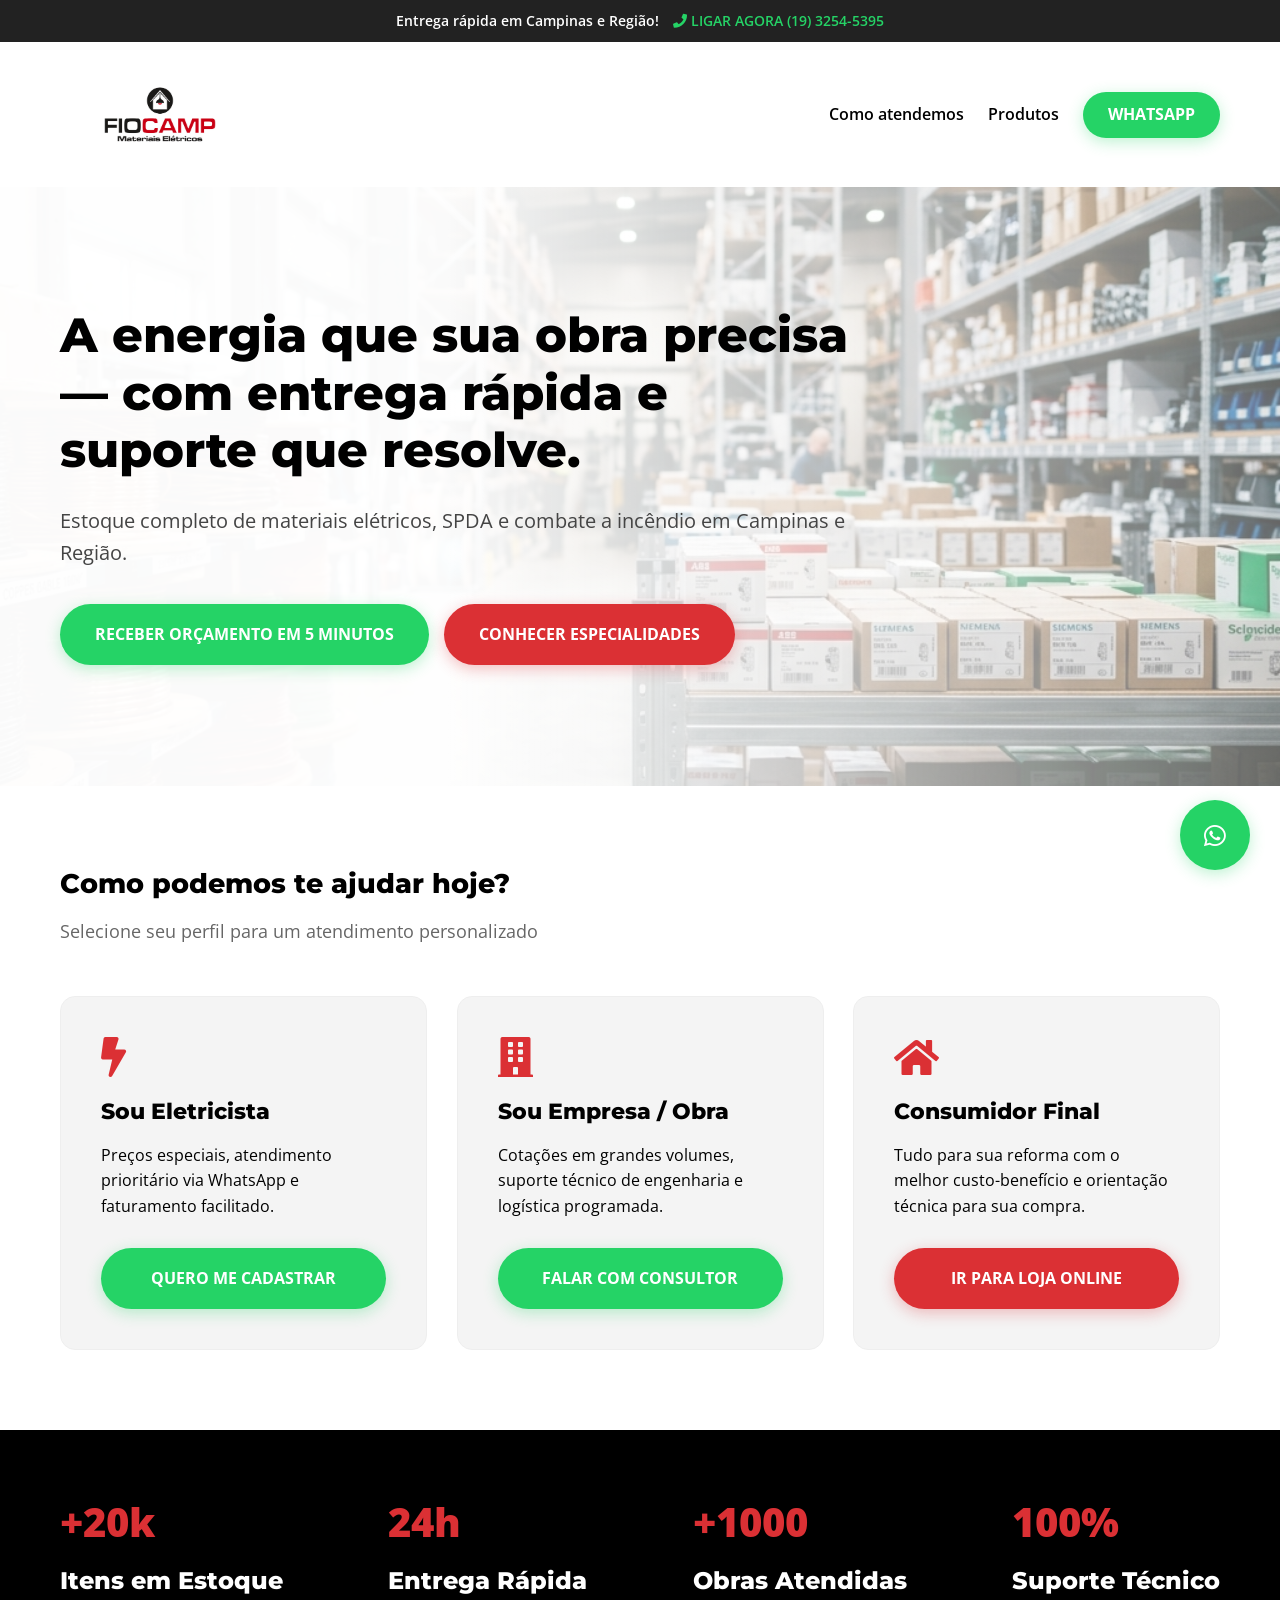
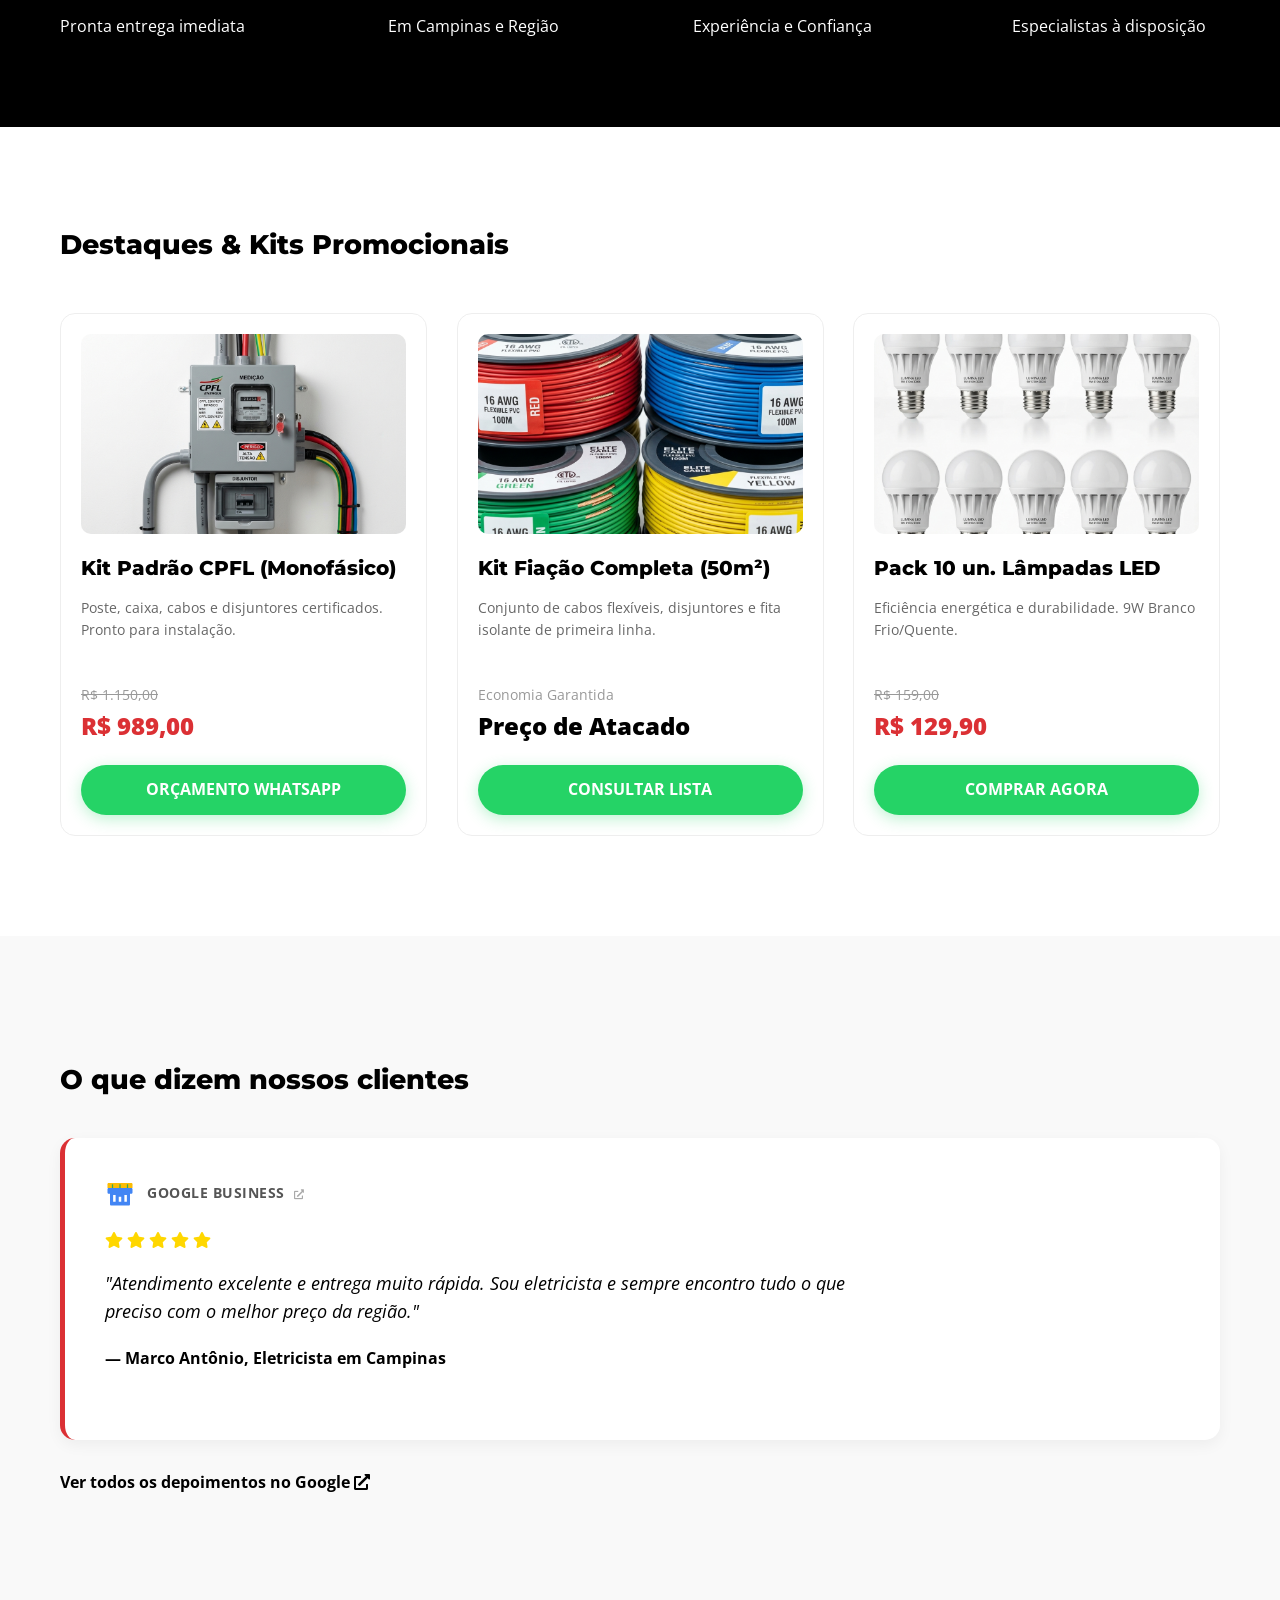
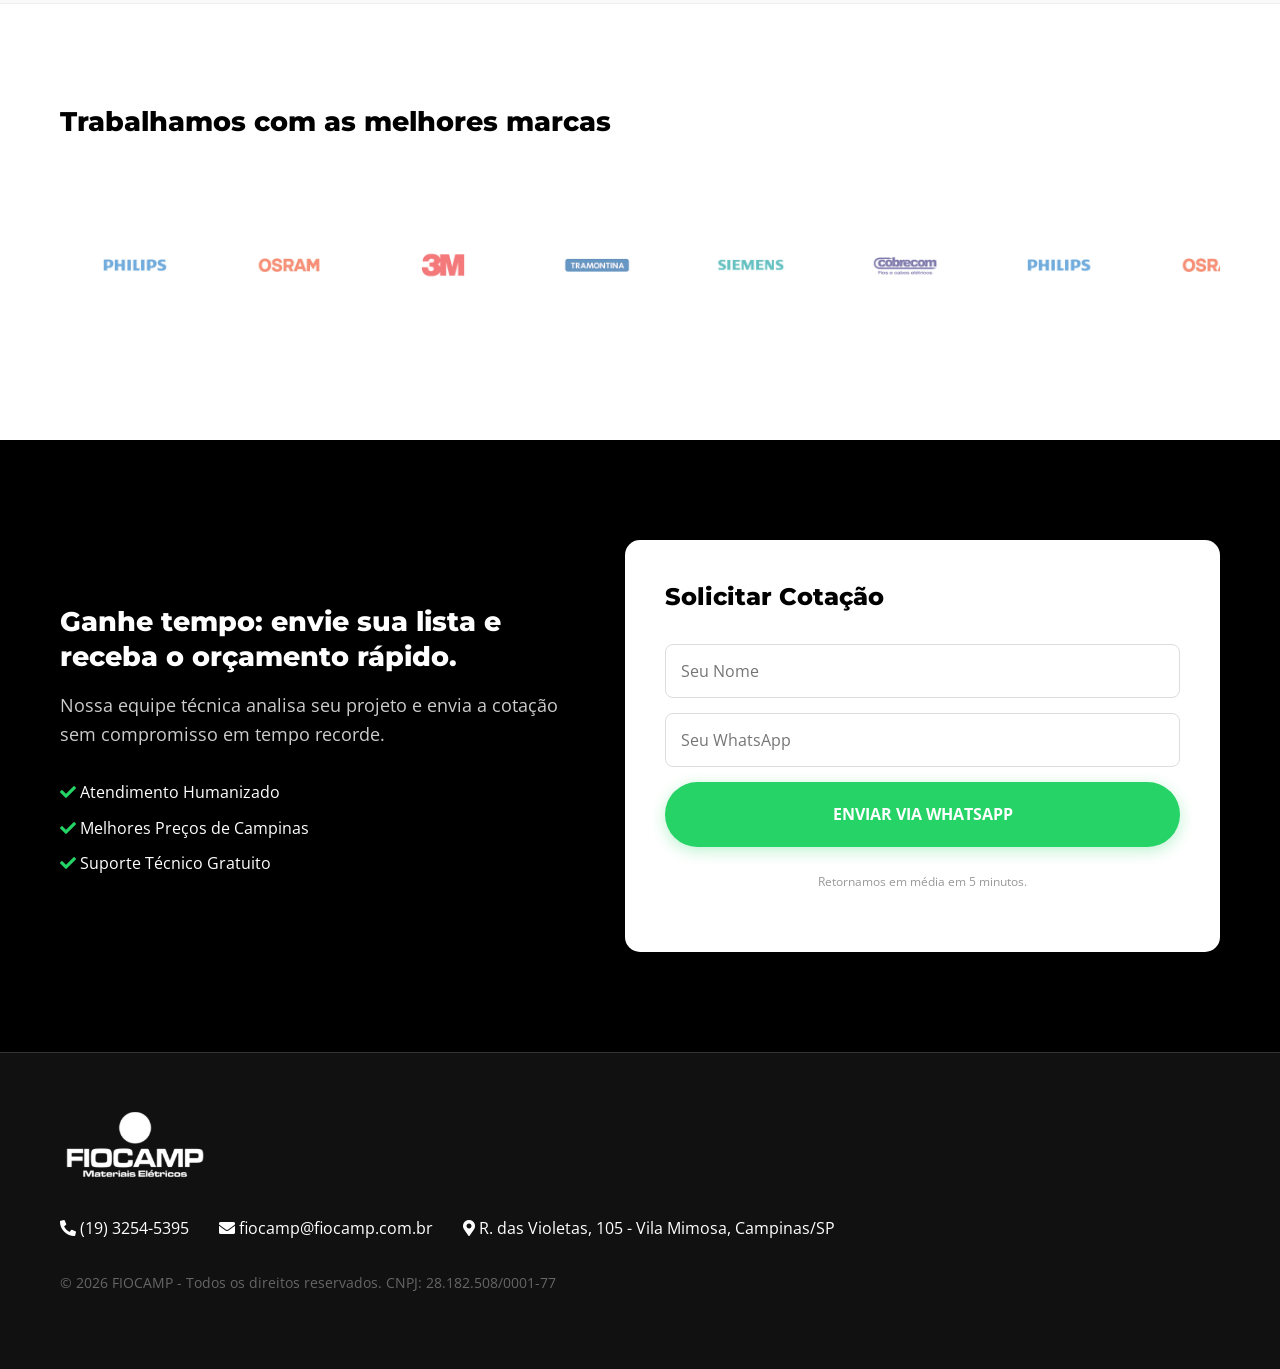
<file: index.html>
<!DOCTYPE html>
<html lang="pt-BR" prefix="og: https://ogp.me/ns#" style="scroll-behavior: auto;">
<head>
    <!-- Google Tag Manager -->
    <script>(function(w,d,s,l,i){w[l]=w[l]||[];w[l].push({'gtm.start':
    new Date().getTime(),event:'gtm.js'});var f=d.getElementsByTagName(s)[0],
    j=d.createElement(s),dl=l!='dataLayer'?'&l='+l:'';j.async=true;j.src=
    'https://www.googletagmanager.com/gtm.js?id='+i+dl;f.parentNode.insertBefore(j,f);
    })(window,document,'script','dataLayer','GTM-TBTW4PV');</script>
    <!-- End Google Tag Manager -->
    <meta charset="utf-8"/>
    <meta content="width=device-width, initial-scale=1" name="viewport"/>
    <title>Fiocamp | Materiais Elétricos - Entrega Rápida e Suporte Técnico</title>
    <meta content="Na Fiocamp você encontra o melhor preço de Campinas e Região. Atendimento especializado para eletricistas e empresas." name="description"/>
    
    <!-- Professional Asset Structure -->
    <link href="assets/css/style_b1fcbb6258f4.css" rel="stylesheet" media="print" onload="this.media='all'"/>
    <link href="assets/css/frontend_5857b08c1a26.css" rel="stylesheet" media="print" onload="this.media='all'"/>
    <link href="assets/css/post-6_822594652a7a.css" rel="stylesheet" media="print" onload="this.media='all'"/>
    <link href="assets/css/all_f441f834dbaa.css" rel="stylesheet" media="print" onload="this.media='all'"/>
    <link href="assets/css/fiocamp-main.css" rel="stylesheet"/>
    
    <link rel="preconnect" href="https://fonts.googleapis.com">
    <link rel="preconnect" href="https://fonts.gstatic.com" crossorigin>
    <link href="https://fonts.googleapis.com/css2?family=Montserrat:wght@400;700;800&family=Open+Sans:wght@400;600;700&display=swap" rel="stylesheet" media="print" onload="this.media='all'">
    <noscript>
        <link href="https://fonts.googleapis.com/css2?family=Montserrat:wght@400;700;800&family=Open+Sans:wght@400;600;700&display=swap" rel="stylesheet">
    </noscript>
</head>
<body class="home">
    <!-- Google Tag Manager (noscript) -->
    <noscript><iframe src="https://www.googletagmanager.com/ns.html?id=GTM-TBTW4PV"
    height="0" width="0" style="display:none;visibility:hidden"></iframe></noscript>
    <!-- End Google Tag Manager (noscript) -->

    <!-- Sticky Urgency Bar -->
    <div class="sticky-top-bar">
        Entrega rápida em Campinas e Região! 
        <a href="tel:1932545395"><i class="fas fa-phone"></i> LIGAR AGORA (19) 3254-5395</a>
    </div>

    <!-- Main Header -->
    <header class="header-main">
        <div class="fiocamp-container flex-between">
            <div class="logo">
                <img src="assets/img/logo-fiocamp_7df6f1ff0fe7.jpg" alt="Fiocamp Logo">
            </div>
            <nav>
                <a href="#how" style="margin-right: 20px; font-weight: 600; color: black; text-decoration: none;">Como atendemos</a>
                <a href="#products" style="margin-right: 20px; font-weight: 600; color: black; text-decoration: none;">Produtos</a>
                <a href="https://wa.me/551932545395" class="cta-button btn-whatsapp" style="padding: 10px 25px;">WhatsApp</a>
            </nav>
        </div>
    </header>

    <!-- Hero Section -->
    <section class="hero">
        <div class="hero-parallax-bg"></div>
        <div class="fiocamp-container">
            <div class="hero-content reveal">
                <h1>A energia que sua obra precisa — com entrega rápida e suporte que resolve.</h1>
                <p>Estoque completo de materiais elétricos, SPDA e combate a incêndio em Campinas e Região.</p>
                <div style="display: flex; gap: 15px; flex-wrap: wrap;">
                    <a href="https://wa.me/551932545395?text=Olá,%20gostaria%20de%20receber%20um%20orçamento%20rápido." class="cta-button btn-whatsapp">
                        Receber orçamento em 5 minutos
                    </a>
                    <a href="#how" class="cta-button btn-fiocamp">
                        Conhecer especialidades
                    </a>
                </div>
            </div>
        </div>
    </section>

    <!-- Segmentation Section -->
    <section id="how" class="segmentation">
        <div class="fiocamp-container">
            <h2 class="reveal">Como podemos te ajudar hoje?</h2>
            <p class="reveal" style="font-size: 18px; color: #666;">Selecione seu perfil para um atendimento personalizado</p>
            
            <div class="segment-grid">
                <!-- Card 1: Eletricista -->
                <div class="segment-card reveal">
                    <i class="fas fa-bolt"></i>
                    <h3>Sou Eletricista</h3>
                    <p>Preços especiais, atendimento prioritário via WhatsApp e faturamento facilitado.</p>
                    <a href="https://wa.me/551932545395?text=Olá,%20sou%20eletricista%20e%20quero%20conhecer%20os%20benefícios." class="cta-button btn-whatsapp" style="display: block; width: 100%; box-sizing: border-box; margin-top: 15px;">Quero me cadastrar</a>
                </div>

                <!-- Card 2: Empresa/Obra -->
                <div class="segment-card reveal reveal-stagger">
                    <i class="fas fa-building"></i>
                    <h3>Sou Empresa / Obra</h3>
                    <p>Cotações em grandes volumes, suporte técnico de engenharia e logística programada.</p>
                    <a href="https://wa.me/551932545395?text=Olá,%20represento%20uma%20empresa%20e%20preciso%20de%20cotação%20para%20obra." class="cta-button btn-whatsapp" style="display: block; width: 100%; box-sizing: border-box; margin-top: 15px;">Falar com consultor</a>
                </div>

                <!-- Card 3: Consumidor -->
                <div class="segment-card reveal reveal-stagger" style="transition-delay: 0.4s;">
                    <i class="fas fa-home"></i>
                    <h3>Consumidor Final</h3>
                    <p>Tudo para sua reforma com o melhor custo-benefício e orientação técnica para sua compra.</p>
                    <a href="https://loja.fiocamp.com.br" class="cta-button btn-fiocamp" style="display: block; width: 100%; box-sizing: border-box; margin-top: 15px;">IR PARA LOJA ONLINE</a>
                </div>
            </div>
        </div>
    </section>

    <!-- Value Grid / Social Proof Numbers -->
    <section class="value-grid">
        <div class="fiocamp-container flex-between steps-flex">
            <div class="step-item reveal">
                <span>+20k</span>
                <h3>Itens em Estoque</h3>
                <p>Pronta entrega imediata</p>
            </div>
            <div class="step-item reveal">
                <span>24h</span>
                <h3>Entrega Rápida</h3>
                <p>Em Campinas e Região</p>
            </div>
            <div class="step-item reveal">
                <span>+1000</span>
                <h3>Obras Atendidas</h3>
                <p>Experiência e Confiança</p>
            </div>
            <div class="step-item reveal">
                <span>100%</span>
                <h3>Suporte Técnico</h3>
                <p>Especialistas à disposição</p>
            </div>
        </div>
    </section>

    <!-- Active Sales / Kits Section -->
    <section id="products" style="padding: 100px 0; background: #fff;">
        <div class="fiocamp-container">
            <h2 class="reveal" style="margin-bottom: 50px;">Destaques & Kits Promocionais</h2>
            
            <div class="segment-grid">
                <!-- Kit 1 -->
                <div class="segment-card reveal" style="text-align: left; padding: 20px; background: white;">
                    <img src="assets/img/kit-cpfl.png" alt="Kit Padrão CPFL" style="width: 100%; height: 200px; object-fit: cover; border-radius: 10px; margin-bottom: 20px;">
                    <h3 style="font-size: 20px;">Kit Padrão CPFL (Monofásico)</h3>
                    <p style="font-size: 14px; color: #666; height: 60px;">Poste, caixa, cabos e disjuntores certificados. Pronto para instalação.</p>
                    <div style="margin: 20px 0;">
                        <span style="font-size: 14px; color: #999; text-decoration: line-through;">R$ 1.150,00</span><br>
                        <span style="font-size: 24px; font-weight: 800; color: var(--brand-red);">R$ 989,00</span>
                    </div>
                    <a href="https://wa.me/551932545395?text=Quero%20o%20orçamento%20do%20Kit%20CPFL." class="cta-button btn-whatsapp" style="width: 100%; box-sizing: border-box; padding: 12px; display: block;">Orçamento WhatsApp</a>
                </div>

                <!-- Kit 2 -->
                <div class="segment-card reveal reveal-stagger" style="text-align: left; padding: 20px; background: white;">
                    <img src="assets/img/kit-fiacao.png" alt="Kit Fiação Completa" style="width: 100%; height: 200px; object-fit: cover; border-radius: 10px; margin-bottom: 20px;">
                    <h3 style="font-size: 20px;">Kit Fiação Completa (50m²)</h3>
                    <p style="font-size: 14px; color: #666; height: 60px;">Conjunto de cabos flexíveis, disjuntores e fita isolante de primeira linha.</p>
                    <div style="margin: 20px 0;">
                        <span style="font-size: 14px; color: #999;">Economia Garantida</span><br>
                        <span style="font-size: 24px; font-weight: 800; color: var(--brand-black);">Preço de Atacado</span>
                    </div>
                    <a href="https://wa.me/551932545395?text=Quero%20cotar%20fiação%20completa%20para%20minha%20casa." class="cta-button btn-whatsapp" style="width: 100%; box-sizing: border-box; padding: 12px; display: block;">Consultar Lista</a>
                </div>

                <!-- Kit 3 -->
                <div class="segment-card reveal reveal-stagger" style="text-align: left; padding: 20px; background: white; transition-delay: 0.4s;">
                    <img src="assets/img/kit-led.png" alt="Pack Lâmpadas LED" style="width: 100%; height: 200px; object-fit: cover; border-radius: 10px; margin-bottom: 20px;">
                    <h3 style="font-size: 20px;">Pack 10 un. Lâmpadas LED</h3>
                    <p style="font-size: 14px; color: #666; height: 60px;">Eficiência energética e durabilidade. 9W Branco Frio/Quente.</p>
                    <div style="margin: 20px 0;">
                        <span style="font-size: 14px; color: #999; text-decoration: line-through;">R$ 159,00</span><br>
                        <span style="font-size: 24px; font-weight: 800; color: var(--brand-red);">R$ 129,90</span>
                    </div>
                    <a href="https://wa.me/551932545395?text=Quero%20comprar%20o%20pack%20de%20lâmpadas%20LED." class="cta-button btn-whatsapp" style="width: 100%; box-sizing: border-box; padding: 12px; display: block;">Comprar Agora</a>
                </div>
            </div>
        </div>
    </section>

    <!-- Testimonials Section -->
    <section style="padding: 80px 0; background: #f9f9f9;">
        <div class="fiocamp-container">
            <h5 class="reveal" style="color: var(--brand-red) !important; text-transform: uppercase; text-align: left;">Depoimentos</h5>
            <h2 class="reveal" style="text-align: left;">O que dizem nossos clientes</h2>
            <div class="reveal" style="margin-top: 40px; padding: 40px; background: white; border-radius: 15px; box-shadow: 0 5px 15px rgba(0,0,0,0.05); text-align: left; border-left: 5px solid var(--brand-red);">
                <a href="https://maps.app.goo.gl/wK7rv4rqfvJJYTan6" target="_blank" style="display: flex; align-items: center; gap: 12px; margin-bottom: 20px; text-decoration: none; width: fit-content;">
                    <svg height="30" viewBox="0 0 48 48" width="30" xmlns="http://www.w3.org/2000/svg">
                        <path d="M42 16H6c-1.1 0-2 .9-2 2v5c0 1.1.9 2 2 2h2v17c0 1.1.9 2 2 2h28c1.1 0 2-.9 2-2V25h2c1.1 0 2-.9 2-2v-5c0-1.1-.9-2-2-2zM26 38h-4v-8h4v8zm9 0h-4V27h4v8zm-18 0h-4V27h4v8z" fill="#4285F4"/>
                        <path d="M42 8H6c-1.1 0-2 .9-2 2v6h40v-6c0-1.1-.9-2-2-2z" fill="#FBBC05"/>
                        <path d="M11 10h2v6h-2zM23 10h2v6h-2zM35 10h2v6h-2z" fill="#34A853"/>
                    </svg>
                    <span style="font-weight: 700; color: #555; font-size: 14px; letter-spacing: 0.5px;">GOOGLE BUSINESS <i class="fas fa-external-link-alt" style="font-size: 10px; margin-left: 5px; opacity: 0.5;"></i></span>
                </a>
                <div style="margin-bottom: 15px;">
                    <i class="fas fa-star" style="color: #FFD700;"></i>
                    <i class="fas fa-star" style="color: #FFD700;"></i>
                    <i class="fas fa-star" style="color: #FFD700;"></i>
                    <i class="fas fa-star" style="color: #FFD700;"></i>
                    <i class="fas fa-star" style="color: #FFD700;"></i>
                </div>
                <p style="font-style: italic; font-size: 18px; max-width: 800px; margin: 0; line-height: 1.6;">"Atendimento excelente e entrega muito rápida. Sou eletricista e sempre encontro tudo o que preciso com o melhor preço da região."</p>
                <p style="font-weight: 700; margin-top: 20px; color: var(--brand-black);">— Marco Antônio, Eletricista em Campinas</p>
            </div>
            <p style="margin-top: 30px; text-align: left;"><a href="https://maps.app.goo.gl/wK7rv4rqfvJJYTan6" target="_blank" style="color: var(--brand-black); font-weight: 700;">Ver todos os depoimentos no Google <i class="fas fa-external-link-alt"></i></a></p>
        </div>
    </section>

    <!-- Suppliers Section -->
    <section style="padding: 100px 0; background: white; border-top: 1px solid #eee;">
        <div class="fiocamp-container">
            <h2 class="reveal" style="margin-bottom: 50px;">Trabalhamos com as melhores marcas</h2>
            
            <div class="logo-slider reveal">
                <div class="logo-slide-track">
                    <img src="assets/img/logo-philips_f23d763f620d.jpg" alt="Philips">
                    <img src="assets/img/logo-osram_849291868af7.jpg" alt="Osram">
                    <img src="assets/img/logo-3m_67d319522f03.jpg" alt="3M">
                    <img src="assets/img/logo-tramontina_ee890779afdc.jpg" alt="Tramontina">
                    <img src="assets/img/logo-siemens_4dee984e5276.jpg" alt="Siemens">
                    <img src="assets/img/logo-cobrecom_6df95ffb665f.jpg" alt="Cobrecom">
                    <img src="assets/img/logo-philips_f23d763f620d.jpg" alt="Philips">
                    <img src="assets/img/logo-osram_849291868af7.jpg" alt="Osram">
                    <img src="assets/img/logo-3m_67d319522f03.jpg" alt="3M">
                    <img src="assets/img/logo-tramontina_ee890779afdc.jpg" alt="Tramontina">
                    <img src="assets/img/logo-siemens_4dee984e5276.jpg" alt="Siemens">
                    <img src="assets/img/logo-cobrecom_6df95ffb665f.jpg" alt="Cobrecom">
                </div>
            </div>
        </div>
    </section>

    <!-- Simplified Contact Section -->
    <section id="contact" style="padding: 100px 0; background: #000; color: white;">
        <div class="fiocamp-container" style="display: flex; flex-wrap: wrap; gap: 50px; align-items: center;">
            <div style="flex: 1; min-width: 300px;">
                <h2 class="reveal" style="color: white !important;">Ganhe tempo: envie sua lista e receba o orçamento rápido.</h2>
                <p class="reveal" style="font-size: 18px; color: #ccc;">Nossa equipe técnica analisa seu projeto e envia a cotação sem compromisso em tempo recorde.</p>
                <div style="margin-top: 30px;">
                    <p class="reveal" style="margin-bottom: 10px;"><i class="fas fa-check" style="color: #25D366;"></i> Atendimento Humanizado</p>
                    <p class="reveal" style="margin-bottom: 10px;"><i class="fas fa-check" style="color: #25D366;"></i> Melhores Preços de Campinas</p>
                    <p class="reveal" style="margin-bottom: 10px;"><i class="fas fa-check" style="color: #25D366;"></i> Suporte Técnico Gratuito</p>
                </div>
            </div>
            <div class="reveal" style="flex: 1; min-width: 300px; background: white; padding: 40px; border-radius: 15px;">
                <h3 style="color: #000 !important; margin-bottom: 30px;">Solicitar Cotação</h3>
                <form id="whatsapp-contact-form" action="#" style="display: flex; flex-direction: column; gap: 15px;">
                    <input type="text" id="form-name" placeholder="Seu Nome" required style="padding: 15px; border-radius: 8px; border: 1px solid #ddd; font-family: inherit; width: 100%; box-sizing: border-box;">
                    <input type="text" id="form-phone" placeholder="Seu WhatsApp" required style="padding: 15px; border-radius: 8px; border: 1px solid #ddd; font-family: inherit; width: 100%; box-sizing: border-box;">
                    <button type="submit" class="cta-button btn-whatsapp" style="width: 100%; border: none;">ENVIAR VIA WHATSAPP</button>
                    <p style="font-size: 12px; color: #999; text-align: center; margin-top: 10px;">Retornamos em média em 5 minutos.</p>
                </form>
            </div>
        </div>
    </section>

    <!-- Footer -->
    <footer style="padding: 50px 0; background: #111; color: white; border-top: 1px solid #333; text-align: left;">
        <div class="fiocamp-container">
            <img src="assets/img/logo-fiocamp-238x132_993b804671f2.png" alt="Fiocamp" style="max-width: 150px; filter: brightness(0) invert(1); margin-bottom: 30px;">
            <div style="display: flex; justify-content: flex-start; gap: 30px; margin-bottom: 30px; flex-wrap: wrap;">
                <span><i class="fas fa-phone-alt"></i> (19) 3254-5395</span>
                <span><i class="fas fa-envelope"></i> fiocamp@fiocamp.com.br</span>
                <span><i class="fas fa-map-marker-alt"></i> R. das Violetas, 105 - Vila Mimosa, Campinas/SP</span>
            </div>
            <p style="font-size: 14px; color: #666;">&copy; 2026 FIOCAMP - Todos os direitos reservados. CNPJ: 28.182.508/0001-77</p>
        </div>
    </footer>

    <!-- Floating WhatsApp -->
    <div class="whatsapp-float">
        <a href="https://wa.me/551932545395" class="cta-button btn-whatsapp" style="border-radius: 50%; padding: 20px; font-size: 25px; display: flex; align-items: center; justify-content: center; width: 70px; height: 70px;">
            <i class="fab fa-whatsapp"></i>
        </a>
    </div>

    <!-- Mobile Action Bar -->
    <div class="mobile-action-bar">
        <a href="tel:1932545395" class="cta-button btn-fiocamp"><i class="fas fa-phone"></i> LIGAR</a>
        <a href="https://wa.me/551932545395" class="cta-button btn-whatsapp"><i class="fab fa-whatsapp"></i> WHATSAPP</a>
    </div>

    <!-- Scripts -->
    <script src="assets/js/fiocamp-main.js"></script>

</body>
</html>
</file>
<file: assets/css/style_b1fcbb6258f4.css>
@charset "UTF-8";a,abbr,acronym,address,applet,big,blockquote,body,caption,cite,code,dd,del,dfn,div,dl,dt,em,fieldset,font,form,h1,h2,h3,h4,h5,h6,html,iframe,ins,kbd,label,legend,li,object,ol,p,pre,q,s,samp,small,span,strike,strong,sub,sup,table,tbody,td,tfoot,th,thead,tr,tt,ul,var{border:0;font-size:100%;font-style:inherit;font-weight:inherit;margin:0;outline:0;padding:0;vertical-align:baseline}html{-webkit-text-size-adjust:100%}body{margin:0}article,aside,details,figcaption,figure,footer,header,main,menu,nav,section,summary{display:block}audio,canvas,progress,video{display:inline-block;vertical-align:baseline}audio:not([controls]){display:none;height:0}[hidden],template{display:none}a{background-color:transparent}a:active{outline:0}a,a:focus,a:hover,a:visited{text-decoration:none}abbr[title]{border-bottom:1px dotted}b,strong{font-weight:700}dfn{font-style:italic}mark{background:#ff0;color:#000}small{font-size:80%}sub,sup{font-size:75%;line-height:0;position:relative;vertical-align:baseline}sup{top:-.5em}sub{bottom:-.25em}img{border:0}figure{margin:0}hr{box-sizing:content-box;height:0}pre{overflow:auto}code,kbd,pre,samp{font-size:1em}button,input,optgroup,select,textarea{color:inherit;font:inherit;margin:0}button,select{text-transform:none}button,html input[type=button],input[type=reset],input[type=submit]{-webkit-appearance:button;cursor:pointer}button[disabled],html input[disabled]{cursor:default}button::-moz-focus-inner,input::-moz-focus-inner{border:0;padding:0}input{line-height:normal}input[type=checkbox],input[type=radio]{box-sizing:border-box;padding:0}input[type=number]::-webkit-inner-spin-button,input[type=number]::-webkit-outer-spin-button{height:auto}input[type=search]{-webkit-appearance:textfield;box-sizing:content-box}#comments .submit,.search .search-submit{padding:10px 15px;border-radius:2px;line-height:1.8571428571;border:0}.archive .no-results .ast-search-submit,.search .site-main .ast-search-submit{display:none}input[type=search]::-webkit-search-cancel-button,input[type=search]::-webkit-search-decoration{-webkit-appearance:none}fieldset{border:1px solid var(--ast-border-color);margin:0 0;padding:.35em .625em .75em}legend{border:0;padding:0}fieldset legend{margin-bottom:1.5em;padding:0 .5em}textarea{overflow:auto}optgroup{font-weight:700}table{border-collapse:collapse;border-spacing:0}td,th{padding:0}/*!
 * Bootstrap v4.0.0-alpha.2 (https://getbootstrap.com)
 */@media (min-width:544px){.ast-container{max-width:100%}}@media (min-width:768px){.ast-container{max-width:100%}}@media (min-width:992px){.ast-container{max-width:100%}}@media (min-width:1200px){.ast-container{max-width:100%}}.ast-container,.ast-container-fluid{margin-left:auto;margin-right:auto;padding-left:20px;padding-right:20px}.ast-container-fluid::after,.ast-container::after{content:"";display:table;clear:both}.ast-row::after{content:"";display:table;clear:both}.ast-row{margin-left:-20px;margin-right:-20px}.ast-col-lg-1,.ast-col-lg-10,.ast-col-lg-11,.ast-col-lg-12,.ast-col-lg-2,.ast-col-lg-3,.ast-col-lg-4,.ast-col-lg-5,.ast-col-lg-6,.ast-col-lg-7,.ast-col-lg-8,.ast-col-lg-9,.ast-col-md-1,.ast-col-md-10,.ast-col-md-11,.ast-col-md-12,.ast-col-md-2,.ast-col-md-3,.ast-col-md-4,.ast-col-md-5,.ast-col-md-6,.ast-col-md-7,.ast-col-md-8,.ast-col-md-9,.ast-col-sm-1,.ast-col-sm-10,.ast-col-sm-11,.ast-col-sm-12,.ast-col-sm-2,.ast-col-sm-3,.ast-col-sm-4,.ast-col-sm-5,.ast-col-sm-6,.ast-col-sm-7,.ast-col-sm-8,.ast-col-sm-9,.ast-col-xl-1,.ast-col-xl-10,.ast-col-xl-11,.ast-col-xl-12,.ast-col-xl-2,.ast-col-xl-3,.ast-col-xl-4,.ast-col-xl-5,.ast-col-xl-6,.ast-col-xl-7,.ast-col-xl-8,.ast-col-xl-9,.ast-col-xs-1,.ast-col-xs-10,.ast-col-xs-11,.ast-col-xs-12,.ast-col-xs-2,.ast-col-xs-3,.ast-col-xs-4,.ast-col-xs-5,.ast-col-xs-6,.ast-col-xs-7,.ast-col-xs-8,.ast-col-xs-9{position:relative;min-height:1px;padding-left:20px;padding-right:20px}.ast-col-xs-1,.ast-col-xs-10,.ast-col-xs-11,.ast-col-xs-12,.ast-col-xs-2,.ast-col-xs-3,.ast-col-xs-4,.ast-col-xs-5,.ast-col-xs-6,.ast-col-xs-7,.ast-col-xs-8,.ast-col-xs-9{float:left}.ast-col-xs-1{width:8.3333333333%}.ast-col-xs-2{width:16.6666666667%}.ast-col-xs-3{width:25%}.ast-col-xs-4{width:33.3333333333%}.ast-col-xs-5{width:41.6666666667%}.ast-col-xs-6{width:50%}.ast-col-xs-7{width:58.3333333333%}.ast-col-xs-8{width:66.6666666667%}.ast-col-xs-9{width:75%}.ast-col-xs-10{width:83.3333333333%}.ast-col-xs-11{width:91.6666666667%}.ast-col-xs-12{width:100%}.ast-col-xs-pull-0{right:auto}.ast-col-xs-pull-1{right:8.3333333333%}.ast-col-xs-pull-2{right:16.6666666667%}.ast-col-xs-pull-3{right:25%}.ast-col-xs-pull-4{right:33.3333333333%}.ast-col-xs-pull-5{right:41.6666666667%}.ast-col-xs-pull-6{right:50%}.ast-col-xs-pull-7{right:58.3333333333%}.ast-col-xs-pull-8{right:66.6666666667%}.ast-col-xs-pull-9{right:75%}.ast-col-xs-pull-10{right:83.3333333333%}.ast-col-xs-pull-11{right:91.6666666667%}.ast-col-xs-pull-12{right:100%}.ast-col-xs-push-0{left:auto}.ast-col-xs-push-1{left:8.3333333333%}.ast-col-xs-push-2{left:16.6666666667%}.ast-col-xs-push-3{left:25%}.ast-col-xs-push-4{left:33.3333333333%}.ast-col-xs-push-5{left:41.6666666667%}.ast-col-xs-push-6{left:50%}.ast-col-xs-push-7{left:58.3333333333%}.ast-col-xs-push-8{left:66.6666666667%}.ast-col-xs-push-9{left:75%}.ast-col-xs-push-10{left:83.3333333333%}.ast-col-xs-push-11{left:91.6666666667%}.ast-col-xs-push-12{left:100%}.ast-col-xs-offset-0{margin-left:0}.ast-col-xs-offset-1{margin-left:8.3333333333%}.ast-col-xs-offset-2{margin-left:16.6666666667%}.ast-col-xs-offset-3{margin-left:25%}.ast-col-xs-offset-4{margin-left:33.3333333333%}.ast-col-xs-offset-5{margin-left:41.6666666667%}.ast-col-xs-offset-6{margin-left:50%}.ast-col-xs-offset-7{margin-left:58.3333333333%}.ast-col-xs-offset-8{margin-left:66.6666666667%}.ast-col-xs-offset-9{margin-left:75%}.ast-col-xs-offset-10{margin-left:83.3333333333%}.ast-col-xs-offset-11{margin-left:91.6666666667%}.ast-col-xs-offset-12{margin-left:100%}@media (min-width:544px){.ast-col-sm-1,.ast-col-sm-10,.ast-col-sm-11,.ast-col-sm-12,.ast-col-sm-2,.ast-col-sm-3,.ast-col-sm-4,.ast-col-sm-5,.ast-col-sm-6,.ast-col-sm-7,.ast-col-sm-8,.ast-col-sm-9{float:left}.ast-col-sm-1{width:8.3333333333%}.ast-col-sm-2{width:16.6666666667%}.ast-col-sm-3{width:25%}.ast-col-sm-4{width:33.3333333333%}.ast-col-sm-5{width:41.6666666667%}.ast-col-sm-6{width:50%}.ast-col-sm-7{width:58.3333333333%}.ast-col-sm-8{width:66.6666666667%}.ast-col-sm-9{width:75%}.ast-col-sm-10{width:83.3333333333%}.ast-col-sm-11{width:91.6666666667%}.ast-col-sm-12{width:100%}.ast-col-sm-pull-0{right:auto}.ast-col-sm-pull-1{right:8.3333333333%}.ast-col-sm-pull-2{right:16.6666666667%}.ast-col-sm-pull-3{right:25%}.ast-col-sm-pull-4{right:33.3333333333%}.ast-col-sm-pull-5{right:41.6666666667%}.ast-col-sm-pull-6{right:50%}.ast-col-sm-pull-7{right:58.3333333333%}.ast-col-sm-pull-8{right:66.6666666667%}.ast-col-sm-pull-9{right:75%}.ast-col-sm-pull-10{right:83.3333333333%}.ast-col-sm-pull-11{right:91.6666666667%}.ast-col-sm-pull-12{right:100%}.ast-col-sm-push-0{left:auto}.ast-col-sm-push-1{left:8.3333333333%}.ast-col-sm-push-2{left:16.6666666667%}.ast-col-sm-push-3{left:25%}.ast-col-sm-push-4{left:33.3333333333%}.ast-col-sm-push-5{left:41.6666666667%}.ast-col-sm-push-6{left:50%}.ast-col-sm-push-7{left:58.3333333333%}.ast-col-sm-push-8{left:66.6666666667%}.ast-col-sm-push-9{left:75%}.ast-col-sm-push-10{left:83.3333333333%}.ast-col-sm-push-11{left:91.6666666667%}.ast-col-sm-push-12{left:100%}.ast-col-sm-offset-0{margin-left:0}.ast-col-sm-offset-1{margin-left:8.3333333333%}.ast-col-sm-offset-2{margin-left:16.6666666667%}.ast-col-sm-offset-3{margin-left:25%}.ast-col-sm-offset-4{margin-left:33.3333333333%}.ast-col-sm-offset-5{margin-left:41.6666666667%}.ast-col-sm-offset-6{margin-left:50%}.ast-col-sm-offset-7{margin-left:58.3333333333%}.ast-col-sm-offset-8{margin-left:66.6666666667%}.ast-col-sm-offset-9{margin-left:75%}.ast-col-sm-offset-10{margin-left:83.3333333333%}.ast-col-sm-offset-11{margin-left:91.6666666667%}.ast-col-sm-offset-12{margin-left:100%}}@media (min-width:768px){.ast-col-md-1,.ast-col-md-10,.ast-col-md-11,.ast-col-md-12,.ast-col-md-2,.ast-col-md-3,.ast-col-md-4,.ast-col-md-5,.ast-col-md-6,.ast-col-md-7,.ast-col-md-8,.ast-col-md-9{float:left}.ast-col-md-1{width:8.3333333333%}.ast-col-md-2{width:16.6666666667%}.ast-col-md-3{width:25%}.ast-col-md-4{width:33.3333333333%}.ast-col-md-5{width:41.6666666667%}.ast-col-md-6{width:50%}.ast-col-md-7{width:58.3333333333%}.ast-col-md-8{width:66.6666666667%}.ast-col-md-9{width:75%}.ast-col-md-10{width:83.3333333333%}.ast-col-md-11{width:91.6666666667%}.ast-col-md-12{width:100%}.ast-col-md-pull-0{right:auto}.ast-col-md-pull-1{right:8.3333333333%}.ast-col-md-pull-2{right:16.6666666667%}.ast-col-md-pull-3{right:25%}.ast-col-md-pull-4{right:33.3333333333%}.ast-col-md-pull-5{right:41.6666666667%}.ast-col-md-pull-6{right:50%}.ast-col-md-pull-7{right:58.3333333333%}.ast-col-md-pull-8{right:66.6666666667%}.ast-col-md-pull-9{right:75%}.ast-col-md-pull-10{right:83.3333333333%}.ast-col-md-pull-11{right:91.6666666667%}.ast-col-md-pull-12{right:100%}.ast-col-md-push-0{left:auto}.ast-col-md-push-1{left:8.3333333333%}.ast-col-md-push-2{left:16.6666666667%}.ast-col-md-push-3{left:25%}.ast-col-md-push-4{left:33.3333333333%}.ast-col-md-push-5{left:41.6666666667%}.ast-col-md-push-6{left:50%}.ast-col-md-push-7{left:58.3333333333%}.ast-col-md-push-8{left:66.6666666667%}.ast-col-md-push-9{left:75%}.ast-col-md-push-10{left:83.3333333333%}.ast-col-md-push-11{left:91.6666666667%}.ast-col-md-push-12{left:100%}.ast-col-md-offset-0{margin-left:0}.ast-col-md-offset-1{margin-left:8.3333333333%}.ast-col-md-offset-2{margin-left:16.6666666667%}.ast-col-md-offset-3{margin-left:25%}.ast-col-md-offset-4{margin-left:33.3333333333%}.ast-col-md-offset-5{margin-left:41.6666666667%}.ast-col-md-offset-6{margin-left:50%}.ast-col-md-offset-7{margin-left:58.3333333333%}.ast-col-md-offset-8{margin-left:66.6666666667%}.ast-col-md-offset-9{margin-left:75%}.ast-col-md-offset-10{margin-left:83.3333333333%}.ast-col-md-offset-11{margin-left:91.6666666667%}.ast-col-md-offset-12{margin-left:100%}}@media (min-width:992px){.ast-col-lg-1,.ast-col-lg-10,.ast-col-lg-11,.ast-col-lg-12,.ast-col-lg-2,.ast-col-lg-3,.ast-col-lg-4,.ast-col-lg-5,.ast-col-lg-6,.ast-col-lg-7,.ast-col-lg-8,.ast-col-lg-9{float:left}.ast-col-lg-1{width:8.3333333333%}.ast-col-lg-2{width:16.6666666667%}.ast-col-lg-3{width:25%}.ast-col-lg-4{width:33.3333333333%}.ast-col-lg-5{width:41.6666666667%}.ast-col-lg-6{width:50%}.ast-col-lg-7{width:58.3333333333%}.ast-col-lg-8{width:66.6666666667%}.ast-col-lg-9{width:75%}.ast-col-lg-10{width:83.3333333333%}.ast-col-lg-11{width:91.6666666667%}.ast-col-lg-12{width:100%}.ast-col-lg-pull-0{right:auto}.ast-col-lg-pull-1{right:8.3333333333%}.ast-col-lg-pull-2{right:16.6666666667%}.ast-col-lg-pull-3{right:25%}.ast-col-lg-pull-4{right:33.3333333333%}.ast-col-lg-pull-5{right:41.6666666667%}.ast-col-lg-pull-6{right:50%}.ast-col-lg-pull-7{right:58.3333333333%}.ast-col-lg-pull-8{right:66.6666666667%}.ast-col-lg-pull-9{right:75%}.ast-col-lg-pull-10{right:83.3333333333%}.ast-col-lg-pull-11{right:91.6666666667%}.ast-col-lg-pull-12{right:100%}.ast-col-lg-push-0{left:auto}.ast-col-lg-push-1{left:8.3333333333%}.ast-col-lg-push-2{left:16.6666666667%}.ast-col-lg-push-3{left:25%}.ast-col-lg-push-4{left:33.3333333333%}.ast-col-lg-push-5{left:41.6666666667%}.ast-col-lg-push-6{left:50%}.ast-col-lg-push-7{left:58.3333333333%}.ast-col-lg-push-8{left:66.6666666667%}.ast-col-lg-push-9{left:75%}.ast-col-lg-push-10{left:83.3333333333%}.ast-col-lg-push-11{left:91.6666666667%}.ast-col-lg-push-12{left:100%}.ast-col-lg-offset-0{margin-left:0}.ast-col-lg-offset-1{margin-left:8.3333333333%}.ast-col-lg-offset-2{margin-left:16.6666666667%}.ast-col-lg-offset-3{margin-left:25%}.ast-col-lg-offset-4{margin-left:33.3333333333%}.ast-col-lg-offset-5{margin-left:41.6666666667%}.ast-col-lg-offset-6{margin-left:50%}.ast-col-lg-offset-7{margin-left:58.3333333333%}.ast-col-lg-offset-8{margin-left:66.6666666667%}.ast-col-lg-offset-9{margin-left:75%}.ast-col-lg-offset-10{margin-left:83.3333333333%}.ast-col-lg-offset-11{margin-left:91.6666666667%}.ast-col-lg-offset-12{margin-left:100%}}@media (min-width:1200px){.ast-col-xl-1,.ast-col-xl-10,.ast-col-xl-11,.ast-col-xl-12,.ast-col-xl-2,.ast-col-xl-3,.ast-col-xl-4,.ast-col-xl-5,.ast-col-xl-6,.ast-col-xl-7,.ast-col-xl-8,.ast-col-xl-9{float:left}.ast-col-xl-1{width:8.3333333333%}.ast-col-xl-2{width:16.6666666667%}.ast-col-xl-3{width:25%}.ast-col-xl-4{width:33.3333333333%}.ast-col-xl-5{width:41.6666666667%}.ast-col-xl-6{width:50%}.ast-col-xl-7{width:58.3333333333%}.ast-col-xl-8{width:66.6666666667%}.ast-col-xl-9{width:75%}.ast-col-xl-10{width:83.3333333333%}.ast-col-xl-11{width:91.6666666667%}.ast-col-xl-12{width:100%}.ast-col-xl-pull-0{right:auto}.ast-col-xl-pull-1{right:8.3333333333%}.ast-col-xl-pull-2{right:16.6666666667%}.ast-col-xl-pull-3{right:25%}.ast-col-xl-pull-4{right:33.3333333333%}.ast-col-xl-pull-5{right:41.6666666667%}.ast-col-xl-pull-6{right:50%}.ast-col-xl-pull-7{right:58.3333333333%}.ast-col-xl-pull-8{right:66.6666666667%}.ast-col-xl-pull-9{right:75%}.ast-col-xl-pull-10{right:83.3333333333%}.ast-col-xl-pull-11{right:91.6666666667%}.ast-col-xl-pull-12{right:100%}.ast-col-xl-push-0{left:auto}.ast-col-xl-push-1{left:8.3333333333%}.ast-col-xl-push-2{left:16.6666666667%}.ast-col-xl-push-3{left:25%}.ast-col-xl-push-4{left:33.3333333333%}.ast-col-xl-push-5{left:41.6666666667%}.ast-col-xl-push-6{left:50%}.ast-col-xl-push-7{left:58.3333333333%}.ast-col-xl-push-8{left:66.6666666667%}.ast-col-xl-push-9{left:75%}.ast-col-xl-push-10{left:83.3333333333%}.ast-col-xl-push-11{left:91.6666666667%}.ast-col-xl-push-12{left:100%}.ast-col-xl-offset-0{margin-left:0}.ast-col-xl-offset-1{margin-left:8.3333333333%}.ast-col-xl-offset-2{margin-left:16.6666666667%}.ast-col-xl-offset-3{margin-left:25%}.ast-col-xl-offset-4{margin-left:33.3333333333%}.ast-col-xl-offset-5{margin-left:41.6666666667%}.ast-col-xl-offset-6{margin-left:50%}.ast-col-xl-offset-7{margin-left:58.3333333333%}.ast-col-xl-offset-8{margin-left:66.6666666667%}.ast-col-xl-offset-9{margin-left:75%}.ast-col-xl-offset-10{margin-left:83.3333333333%}.ast-col-xl-offset-11{margin-left:91.6666666667%}.ast-col-xl-offset-12{margin-left:100%}}h1,h2,h3,h4,h5,h6{clear:both}.entry-content :where(h1),h1{color:#808285;font-size:2em;line-height:1.2}.entry-content :where(h2),h2{color:#808285;font-size:1.7em;line-height:1.3}.entry-content :where(h3),h3{color:#808285;font-size:1.5em;line-height:1.4}.entry-content :where(h4),h4{color:#808285;line-height:1.5;font-size:1.3em}.entry-content :where(h5),h5{color:#808285;line-height:1.6;font-size:1.2em}.entry-content :where(h6),h6{color:#808285;line-height:1.7;font-size:1.1em}html{box-sizing:border-box}*,:after,:before{box-sizing:inherit}body{color:#808285;background:#fff;font-style:normal}ol,ul{margin:0 0 1.5em 3em}ul{list-style:disc}ol{list-style:decimal}li>ol,li>ul{margin-bottom:0;margin-left:1.5em}dt{font-weight:600}dd{margin:0 1.5em 1em}b,strong{font-weight:700}cite,dfn,em,i{font-style:italic}blockquote,q{quotes:"" ""}blockquote:after,blockquote:before,q:after,q:before{content:""}blockquote{border-left:5px solid var(--ast-border-color);padding:20px;font-size:1.2em;font-style:italic;margin:0 0 1.5em;position:relative}address{margin:0 0 1.5em}address,cite{font-style:italic}abbr,acronym{border-bottom:1px dotted #666;cursor:help}pre{background:var(--ast-code-block-background);font-family:"Courier 10 Pitch",Courier,monospace;margin-bottom:1.6em;overflow:auto;max-width:100%;padding:1.6em}code,kbd,tt,var{font:1em Monaco,Consolas,"Andale Mono","DejaVu Sans Mono",monospace}img{height:auto;max-width:100%}hr{background-color:#ccc;border:0;height:1px;margin-bottom:1.5em}.ast-button,.button,button,input,select,textarea{color:#808285;font-weight:400;font-size:100%;margin:0;vertical-align:baseline}button,input{line-height:normal}.normal-search{margin-right:-5px}big{font-size:125%}ins,mark{background:0 0;text-decoration:none}table,td,th{border:1px solid var(--ast-border-color)}table{border-collapse:separate;border-spacing:0;border-width:1px 0 0 1px;margin:0 0 1.5em;width:100%}th{font-weight:600}td,th{padding:.7em 1em;border-width:0 1px 1px 0}.ast-button,.button,button,input[type=button],input[type=reset],input[type=submit]{border:1px solid;border-color:var(--ast-border-color);border-radius:2px;background:#e6e6e6;padding:.6em 1em .4em;color:#fff}.ast-button:focus,.ast-button:hover,.button:focus,.button:hover,button:focus,button:hover,input[type=button]:focus,input[type=button]:hover,input[type=reset]:focus,input[type=reset]:hover,input[type=submit]:focus,input[type=submit]:hover{color:#fff;border-color:var(--ast-border-color)}.ast-button:active,.ast-button:focus,.button:active,.button:focus,button:active,button:focus,input[type=button]:active,input[type=button]:focus,input[type=reset]:active,input[type=reset]:focus,input[type=submit]:active,input[type=submit]:focus{border-color:var(--ast-border-color);outline:0}input[type=email],input[type=password],input[type=search],input[type=tel],input[type=text],input[type=url],textarea{color:#666;border:1px solid var(--ast-border-color);border-radius:2px;-webkit-appearance:none}input[type=email]:focus,input[type=password]:focus,input[type=search]:focus,input[type=tel]:focus,input[type=text]:focus,input[type=url]:focus,textarea:focus{color:#111}textarea{padding-left:3px;width:100%}a{color:#4169e1}a:focus,a:hover{color:#191970}a:focus{outline:thin dotted}a:hover{outline:0}.screen-reader-text{border:0;clip:rect(1px,1px,1px,1px);height:1px;margin:-1px;overflow:hidden;padding:0;position:absolute;width:1px;word-wrap:normal!important}.screen-reader-text:focus{background-color:#f1f1f1;border-radius:2px;box-shadow:0 0 2px 2px rgba(0,0,0,.6);clip:auto!important;color:#21759b;display:block;font-size:12.25px;font-size:.875rem;height:auto;left:5px;line-height:normal;padding:15px 23px 14px;text-decoration:none;top:5px;width:auto;z-index:100000}.alignleft{display:inline;float:left;margin-right:1.5em}.alignright{display:inline;float:right;margin-left:1.5em}.aligncenter{clear:both;text-align:center;display:block;margin-left:auto;margin-right:auto}#primary:after,#primary:before,#secondary:after,#secondary:before,.ast-container:after,.ast-container:before,.ast-row:after,.ast-row:before,.clear:after,.clear:before,.sidebar-main:after,.sidebar-main:before,.site-content:after,.site-content:before,.site-footer:after,.site-footer:before,.site-header:after,.site-header:before,.site-main:after,.site-main:before{content:"";display:table}#primary:after,#secondary:after,.ast-container:after,.ast-row:after,.clear:after,.sidebar-main:after,.site-content:after,.site-footer:after,.site-header:after,.site-main:after{clear:both}.entry-content[data-ast-blocks-layout]>embed,.entry-content[data-ast-blocks-layout]>iframe,.entry-content[data-ast-blocks-layout]>object,embed,iframe,object{max-width:100%}.wp-caption{margin-bottom:1.5em;max-width:100%}.wp-caption img[class*=wp-image-]{display:block;margin-left:auto;margin-right:auto}.wp-caption .wp-caption-text{margin:.8075em 0}.wp-caption-text{text-align:center}::selection{color:#fff;background:#0274be}body:not(.logged-in){position:relative}body{-webkit-font-smoothing:antialiased;-moz-osx-font-smoothing:grayscale}#page{position:relative}a,a:focus{text-decoration:none}.secondary a *,.site-footer a *,.site-header a *,a{transition:all .2s linear}.capitalize{text-transform:uppercase}img{vertical-align:middle}.entry-content :where(h1,h2,h3,h4,h5,h6){margin-bottom:20px}p{margin-bottom:1.75em}blockquote{margin:1.5em 1em 1.5em 3em;font-size:1.1em;line-height:inherit;position:relative}.ast-button,.button,input[type=button],input[type=submit]{border-radius:0;padding:18px 30px;border:0;box-shadow:none;text-shadow:none}.ast-button:hover,.button:hover,input[type=button]:hover,input[type=submit]:hover{box-shadow:none}.ast-button:active,.ast-button:focus,.button:active,.button:focus,input[type=button]:active,input[type=button]:focus,input[type=submit]:active,input[type=submit]:focus{box-shadow:none}.site-title{font-weight:400}.site-description,.site-title{margin-bottom:0}.site-description a,.site-description:focus a,.site-description:hover a,.site-title a,.site-title:focus a,.site-title:hover a{transition:all .2s linear}.site-title a,.site-title a:focus,.site-title a:hover,.site-title a:visited{color:#222}.site-description a,.site-description a:focus,.site-description a:hover,.site-description a:visited{color:#999}.search-form .search-field{outline:0}.ast-search-menu-icon{position:relative;z-index:3}.site .skip-link{background-color:#f1f1f1;box-shadow:0 0 1px 1px rgba(0,0,0,.2);color:#21759b;display:block;font-family:Montserrat,"Helvetica Neue",sans-serif;font-size:14px;font-weight:700;left:-9999em;outline:0;padding:15px 23px 14px;text-decoration:none;text-transform:none;top:-9999em}.site .skip-link:focus{clip:auto;height:auto;left:6px;top:7px;width:auto;z-index:100000;outline:thin dotted}.logged-in .site .skip-link{box-shadow:0 0 2px 2px rgba(0,0,0,.2);font-family:"Open Sans",sans-serif}input,select{line-height:1}.ast-button,.ast-custom-button,body,button,input[type=button],input[type=submit],textarea{line-height:1.8571428571}.site-title a{line-height:1.2}.site-header .site-description{line-height:1.5}.ast-single-post .entry-title,.ast-single-post .entry-title a{line-height:1.2}.entry-title,.entry-title a{font-weight:var(--ast-blog-title-font-weight,normal)}.ast-oembed-container{position:relative;padding-top:56.25%;height:0;overflow:hidden;max-width:100%;height:auto}.ast-oembed-container embed,.ast-oembed-container iframe,.ast-oembed-container object{position:absolute;top:0;left:0;width:100%;height:100%}.ast-hidden{display:none!important}body{background-color:#fff}#page{display:block}#primary,#secondary{display:block;position:relative;float:left;width:100%}#primary{margin:4em 0}.ast-separate-container{background-color:#f5f5f5}.ast-separate-container #primary{padding:4em 0;margin:0;border:0}.ast-separate-container .site-main>.ast-row{margin-left:0;margin-right:0}.ast-separate-container .ast-article-post,.ast-separate-container .ast-article-single:not(.ast-related-post){background-color:#fff}.ast-separate-container .ast-article-post,.ast-separate-container .ast-article-single{border-bottom:1px solid var(--ast-border-color);margin:0;padding:5.34em 6.67em}.ast-separate-container .blog-layout-1{padding:0;border-bottom:0}.ast-separate-container .ast-article-single{border-bottom:0}@media (max-width:1200px){.ast-separate-container .ast-article-post,.ast-separate-container .ast-article-single{margin:0;padding:3.34em 2.4em}}.ast-page-builder-template .hentry{margin:0}.ast-page-builder-template .site-content>.ast-container{max-width:100%;padding:0}.ast-page-builder-template .site-content #primary{padding:0;margin:0}.ast-page-builder-template .no-results{text-align:center;margin:4em auto}.ast-page-builder-template .entry-header.ast-no-title.ast-no-thumbnail{margin-top:0}.ast-page-builder-template .entry-header{margin-top:4em;margin-left:auto;margin-right:auto;padding-left:20px;padding-right:20px}.ast-page-builder-template .entry-header.ast-header-without-markup{margin-top:0;margin-bottom:0}.ast-page-builder-template .entry-header.ast-no-title.ast-no-meta{margin-bottom:0}.ast-page-builder-template.single .post-navigation{padding-bottom:2em}.ast-page-builder-template .ast-archive-description{margin-top:4em;margin-left:auto;margin-right:auto;padding-left:20px;padding-right:20px}@media (min-width:993px){.ast-separate-container #primary,.ast-separate-container.ast-left-sidebar #primary,.ast-separate-container.ast-right-sidebar #primary{margin:4em 0;padding:0}.ast-right-sidebar #primary{padding-right:60px}.ast-left-sidebar #primary{padding-left:60px}}@media (max-width:992px){.ast-separate-container #primary,.ast-separate-container.ast-left-sidebar #primary,.ast-separate-container.ast-right-sidebar #primary{padding-left:0;padding-right:0}.ast-right-sidebar #primary{padding-right:30px}.ast-left-sidebar #primary{padding-left:30px}}.ast-search-icon .astra-search-icon{font-size:1.3em}.main-navigation{height:100%;-js-display:inline-flex;display:inline-flex}.main-navigation ul{list-style:none;margin:0;padding-left:0;position:relative}.main-header-menu .menu-link,.main-header-menu>a{text-decoration:none;padding:0 1em;display:inline-block;transition:all .2s linear}.main-header-menu .menu-item{position:relative}.main-header-menu .menu-item.focus>.sub-menu,.main-header-menu .menu-item:hover>.sub-menu,.main-header-menu .menu-item>.sub-menu.toggled-on{right:auto;left:0;visibility:visible}.main-header-menu .menu-item.focus>.sub-menu .sub-menu.toggled-on,.main-header-menu .menu-item:hover>.sub-menu .sub-menu.toggled-on,.main-header-menu .menu-item>.sub-menu.toggled-on .sub-menu.toggled-on{left:100%;right:auto;visibility:visible}.main-header-menu .ast-left-align-sub-menu.focus>.sub-menu,.main-header-menu .ast-left-align-sub-menu:hover>.sub-menu{right:0;left:auto}@media (min-width:769px){.main-header-menu .ast-sub-menu-goes-outside.focus>.sub-menu,.main-header-menu .ast-sub-menu-goes-outside:hover>.sub-menu{left:-100%}.main-header-menu .ast-left-align-sub-menu .sub-menu .menu-item.focus>.sub-menu,.main-header-menu .ast-left-align-sub-menu .sub-menu .menu-item:hover>.sub-menu{left:-100%}}.main-header-menu .sub-menu{width:240px;background:#fff;left:-999em;position:absolute;top:100%;z-index:99999;visibility:hidden}@media (min-width:769px){.main-header-menu .sub-menu .menu-item.focus>.sub-menu,.main-header-menu .sub-menu .menu-item:hover>.sub-menu{left:100%;right:auto}.main-header-menu .sub-menu .ast-left-align-sub-menu.focus>.sub-menu,.main-header-menu .sub-menu .ast-left-align-sub-menu:focus * .sub-menu,.main-header-menu .sub-menu .ast-left-align-sub-menu:hover * .sub-menu,.main-header-menu .sub-menu .ast-left-align-sub-menu:hover>.sub-menu{left:-100%}.main-header-menu .sub-menu .main-header-menu .ast-sub-menu-goes-outside.focus>.sub-menu,.main-header-menu .sub-menu .main-header-menu .ast-sub-menu-goes-outside:hover>.sub-menu{left:-100%}}.main-header-menu .sub-menu .menu-link{padding:.9em 1em;display:block;word-wrap:break-word}.main-header-menu .sub-menu .menu-item:not(.menu-item-has-children) .menu-link .icon-arrow:first-of-type{display:none}#ast-desktop-header .main-header-menu .sub-menu .menu-item.menu-item-has-children>.menu-link .icon-arrow{display:none}#ast-desktop-header .main-header-menu .sub-menu .menu-item.menu-item-has-children>.menu-link .ast-header-navigation-arrow{position:absolute;right:.6em;top:50%;transform:translate(0,-50%) rotate(270deg)}#ast-desktop-header .main-header-menu .sub-menu .menu-item.menu-item-has-children>.menu-link .ast-header-navigation-arrow .icon-arrow{display:block}#ast-desktop-header .main-header-menu .sub-menu .menu-item.menu-item-has-children>.menu-link .ast-header-navigation-arrow .icon-arrow svg{margin:0}#ast-desktop-header .account-main-navigation .sub-menu .menu-item.menu-item-has-children>.menu-link .ast-header-navigation-arrow{transform:translate(0,-50%) rotate(360deg)}.main-header-menu .sub-menu .sub-menu{top:0}.submenu-with-border .sub-menu{border-width:1px;border-style:solid}.submenu-with-border .sub-menu .menu-link{border-width:0 0 1px;border-style:solid}.submenu-with-border .sub-menu .sub-menu{top:-2px}.ast-desktop .submenu-with-border .sub-menu>.menu-item:last-child>.menu-link{border-bottom-style:none}.ast-header-break-point .main-navigation{padding-left:0}.ast-header-break-point .main-navigation ul .menu-item .menu-link{padding:0 20px;display:inline-block;width:100%;border:0;border-bottom-width:1px;border-style:solid;border-color:var(--ast-border-color)}.ast-header-break-point .main-navigation ul .menu-item .menu-link .icon-arrow:first-of-type{margin-right:5px}.ast-header-break-point .main-navigation ul .sub-menu .menu-item:not(.menu-item-has-children) .menu-link .icon-arrow:first-of-type{display:inline}.ast-header-break-point .main-navigation .sub-menu .menu-item .menu-link{padding-left:30px}.ast-header-break-point .main-navigation .sub-menu .menu-item .menu-item .menu-link{padding-left:40px}.ast-header-break-point .main-navigation .sub-menu .menu-item .menu-item .menu-item .menu-link{padding-left:50px}.ast-header-break-point .main-navigation .sub-menu .menu-item .menu-item .menu-item .menu-item .menu-link{padding-left:60px}.ast-header-break-point .main-header-menu{background-color:#f9f9f9;border-top-width:0}.ast-header-break-point .main-header-menu .sub-menu{background-color:#f9f9f9;position:static;opacity:1;visibility:visible;border:0;width:auto}.ast-header-break-point .main-header-menu .sub-menu .ast-left-align-sub-menu.focus>.sub-menu,.ast-header-break-point .main-header-menu .sub-menu .ast-left-align-sub-menu:hover>.sub-menu{left:0}.ast-header-break-point .main-header-menu .ast-sub-menu-goes-outside.focus>.sub-menu,.ast-header-break-point .main-header-menu .ast-sub-menu-goes-outside:hover>.sub-menu{left:0}.ast-header-break-point .submenu-with-border .sub-menu{border:0}.ast-header-break-point .dropdown-menu-toggle{display:none}.ast-mobile-menu-buttons{display:none}.ast-button-wrap{display:inline-block}.ast-button-wrap button{box-shadow:none;border:none}.ast-button-wrap .menu-toggle{padding:0;width:2.2em;height:2.1em;font-size:1.5em;font-weight:400;border-radius:2px;-webkit-font-smoothing:antialiased;-moz-osx-font-smoothing:grayscale;vertical-align:middle;line-height:1.8571428571}.ast-button-wrap .menu-toggle.main-header-menu-toggle{padding:0 .5em;width:auto;text-align:center}.ast-button-wrap .menu-toggle.main-header-menu-toggle .mobile-menu{font-size:15px;font-size:1rem;font-weight:600}.ast-button-wrap .menu-toggle .menu-toggle-icon{font-style:normal;display:inline-block;vertical-align:middle;line-height:2.05}.ast-button-wrap .menu-toggle .menu-toggle-icon:before{content:"\e5d2";font-family:Astra;text-decoration:inherit}.ast-button-wrap .menu-toggle .icon-menu-bars svg:nth-child(2){display:none}.ast-button-wrap .menu-toggle.toggled .menu-toggle-icon:before{content:"\e5cd"}.ast-button-wrap .menu-toggle.toggled .icon-menu-bars svg:first-child{display:none}.ast-button-wrap .menu-toggle.toggled .icon-menu-bars svg:nth-child(2){display:block}.ast-button-wrap .menu-toggle .mobile-menu-wrap{display:inline-block}.ast-button-wrap .menu-toggle:focus{outline:thin dotted}.header-main-layout-1 .ast-main-header-bar-alignment{margin-left:auto}.site-navigation{height:100%}.site-header .menu-link *{transition:none}.ast-icon.icon-arrow svg{height:.6em;width:.6em;position:relative;margin-left:10px}.ast-icon.icon-search svg{height:1em;width:.9em;margin-top:3px;margin-right:2px}.ast-header-break-point .user-select{clear:both}.ast-header-break-point .ast-mobile-menu-buttons{display:block;align-self:center}.ast-header-break-point .main-header-bar-navigation{flex:auto}.ast-header-break-point .ast-main-header-bar-alignment{display:block;width:100%;flex:auto;order:4}.ast-header-break-point .ast-icon.icon-arrow svg{height:.85em;width:.95em;position:relative;margin-left:10px}.site-main .comment-navigation,.site-main .post-navigation,.site-main .posts-navigation{margin:0 0 1.5em;overflow:hidden}.comment-navigation .nav-previous,.post-navigation .nav-previous,.posts-navigation .nav-previous{position:relative;text-align:left}.comment-navigation .nav-next,.post-navigation .nav-next,.posts-navigation .nav-next{grid-column-start:2;text-align:right}.ast-icon svg:not([fill]){fill:currentColor}.post-navigation a{background:0 0;font-size:1.06666rem;font-size:1rem;padding:0 var(--ast-post-nav-space,1.5em);height:2.33333em;line-height:calc(2.33333em - 3px)}.main-header-bar{z-index:1}.header-main-layout-1.ast-primary-menu-disabled .ast-masthead-custom-menu-items{text-align:right}.header-main-layout-1 .main-header-bar-navigation{text-align:right}.header-main-layout-1 .main-header-bar-navigation .sub-menu{text-align:left}.header-main-layout-1 .main-navigation{padding-left:15px;vertical-align:top}.header-main-layout-1 .main-header-container{align-items:stretch}.header-main-layout-2 .main-header-container{display:block}.header-main-layout-2 .site-branding{text-align:center;padding-bottom:1em}.header-main-layout-2 .site-title{justify-content:center}.header-main-layout-2 .main-navigation ul{justify-content:center}.header-main-layout-2 .main-header-bar-navigation{text-align:center}.header-main-layout-2 .main-header-bar-navigation .sub-menu{text-align:left}.header-main-layout-2 .ast-header-custom-item{justify-content:center;line-height:1.8571428571}.header-main-layout-2 .ast-masthead-custom-menu-items{position:relative}.header-main-layout-2 .widget{text-align:center}.ast-header-custom-item-outside .header-main-layout-2 .main-header-container{-js-display:flex;display:flex;justify-content:center}.ast-header-custom-item-outside .header-main-layout-2 .site-branding{flex:0 0 100%}.header-main-layout-3 .ast-site-identity{text-align:right}.header-main-layout-3 .main-header-container{flex-direction:row-reverse;align-items:stretch}.header-main-layout-3 .main-navigation{padding-right:15px}.header-main-layout-3 .main-navigation ul{justify-content:flex-start}.header-main-layout-3 .main-header-bar-navigation{text-align:left}.header-main-layout-3 .ast-header-custom-item{justify-content:flex-start}.header-main-layout-3 .ast-masthead-custom-menu-items{position:relative}.header-main-layout-3 li .ast-search-icon{padding-left:.5em}.header-main-layout-3 .ast-search-menu-icon{left:0;right:0}.header-main-layout-3 li .ast-search-menu-icon{left:1em;right:0}.header-main-layout-3 .main-header-bar .ast-search-menu-icon .search-form{padding:0 0 0 3em}.header-main-layout-3 .main-header-bar .ast-search-menu-icon.slide-search .search-form{left:-1em;right:auto}.ast-header-break-point .header-main-layout-1 .site-branding{padding-right:1em}.ast-header-break-point .header-main-layout-1 .main-header-bar-navigation{text-align:left}.ast-header-break-point .header-main-layout-1 .main-navigation{padding-left:0}.ast-header-break-point .ast-mobile-header-stack .ast-masthead-custom-menu-items{flex:1 1 100%}.ast-header-break-point .ast-mobile-header-stack .site-branding{padding-left:0;padding-right:0;padding-bottom:1em;flex:1 1 100%}.ast-header-break-point .ast-mobile-header-stack .ast-masthead-custom-menu-items,.ast-header-break-point .ast-mobile-header-stack .ast-site-identity,.ast-header-break-point .ast-mobile-header-stack .site-branding,.ast-header-break-point .ast-mobile-header-stack .site-title{justify-content:center;text-align:center}.ast-header-break-point .ast-mobile-header-stack.ast-logo-title-inline .site-title{text-align:left}.ast-header-break-point .ast-mobile-header-stack .ast-mobile-menu-buttons{flex:1 1 100%;text-align:center;justify-content:center}.ast-header-break-point .ast-mobile-header-stack.header-main-layout-3 .main-header-container{flex-direction:initial}.ast-header-break-point .header-main-layout-2 .ast-mobile-menu-buttons{-js-display:flex;display:flex;justify-content:center}.ast-header-break-point .header-main-layout-2 .main-header-bar-navigation,.ast-header-break-point .header-main-layout-2 .widget{text-align:left}.ast-header-break-point.ast-header-custom-item-outside .header-main-layout-3 .main-header-bar .ast-search-icon{margin-right:auto;margin-left:1em}.ast-header-break-point .header-main-layout-3 .main-header-bar .ast-search-menu-icon.slide-search .search-form{right:auto;left:0}.ast-header-break-point .header-main-layout-3.ast-mobile-header-inline .ast-mobile-menu-buttons{justify-content:flex-start}.ast-header-break-point .header-main-layout-3 li .ast-search-menu-icon{left:0}.ast-header-break-point .header-main-layout-3 .site-branding{padding-left:1em;justify-content:flex-end}.ast-header-break-point .header-main-layout-3 .main-navigation{padding-right:0}.ast-logo-title-inline .ast-site-identity{-js-display:inline-flex;display:inline-flex;vertical-align:middle;align-items:center;transition:all .2s linear}.ast-logo-title-inline .site-logo-img{padding-right:1em}.ast-logo-title-inline.header-main-layout-2 .site-logo-img+.ast-site-title-wrap .site-title{justify-content:flex-start}@media (max-width:544px){.ast-header-custom-item-outside .ast-mobile-header-stack .site-branding{padding-right:0}.ast-header-custom-item-outside .ast-mobile-header-stack .site-title{justify-content:center;text-align:center}.ast-header-break-point .ast-mobile-header-stack .ast-mobile-menu-buttons,.ast-header-break-point .ast-mobile-header-stack .site-branding{justify-content:center;text-align:center;padding-bottom:0}}.ast-header-break-point.ast-header-custom-item-outside .ast-mobile-header-inline .site-branding{text-align:left}.ast-header-break-point.ast-header-custom-item-outside .ast-mobile-header-inline .site-title{justify-content:left}.ast-header-break-point.ast-header-custom-item-outside .header-main-layout-2 .ast-mobile-menu-buttons{padding-bottom:1em}.ast-header-break-point .ast-mobile-header-inline .main-header-container,.ast-header-break-point .ast-mobile-header-stack .main-header-container{-js-display:flex;display:flex}.site-header{z-index:99;position:relative}.main-header-container{position:relative}.main-header-bar-wrap{position:relative}.main-header-bar{background-color:#fff;border-bottom-color:var(--ast-border-color);border-bottom-style:solid}.ast-header-break-point .main-header-bar{border:0}.ast-header-break-point .main-header-bar{border-bottom-color:var(--ast-border-color);border-bottom-style:solid}.main-header-bar{margin-left:auto;margin-right:auto}.ast-desktop .main-header-menu.ast-menu-shadow .sub-menu{box-shadow:0 4px 10px -2px rgba(0,0,0,.1)}.ast-header-custom-item-inside .button-custom-menu-item .menu-link{display:none}.ast-header-custom-item-inside.ast-header-break-point .button-custom-menu-item .ast-custom-button-link{display:none}.ast-header-custom-item-inside.ast-header-break-point .button-custom-menu-item .menu-link{display:block}.ast-header-custom-item-inside.ast-header-break-point .button-custom-menu-item{padding-left:0;padding-right:0;margin-top:0;margin-bottom:0}.ast-theme-transparent-header .post-password-form{margin-top:100px}.nav-style{display:block;padding:0 15px}.site-branding{line-height:1;align-self:center}.ast-no-menu-items .main-navigation{display:none}.ast-menu-toggle{display:none;background:0 0;color:inherit;border-style:dotted;border-color:transparent}.ast-menu-toggle:focus,.ast-menu-toggle:hover{background:0 0;border-color:inherit;color:inherit}.ast-menu-toggle:focus{outline:thin dotted}.ast-main-header-nav-open .main-header-bar{padding-bottom:0}.main-header-bar{z-index:4;position:relative;line-height:4}.main-header-bar .main-header-bar-navigation{height:100%}.main-header-bar .main-header-bar-navigation:empty{padding:0}.main-header-bar .main-header-bar-navigation .sub-menu{line-height:1.45}.main-header-bar .main-header-bar-navigation .menu-item-has-children>.menu-link:after{line-height:normal}.main-header-bar .main-header-bar-navigation .ast-search-icon{display:block;z-index:4;position:relative}.main-header-bar .ast-search-menu-icon .search-form{background-color:#fff}.ast-primary-menu-disabled .main-header-bar .main-header-bar-navigation.toggle-on{padding-top:0}.ast-flyout-menu-enable .main-header-bar .ast-masthead-custom-menu-items .ast-custom-button-link{border:none}.ast-header-break-point.ast-header-custom-item-inside .main-header-bar .ast-search-menu-icon .search-form{visibility:visible;opacity:1;position:relative;right:auto;top:auto;transform:none}.ast-above-header-section .user-select .ast-dropdown-active .slide-search.astra-search-icon,.ast-masthead-custom-menu-items .ast-dropdown-active .slide-search.astra-search-icon,.below-header-user-select .ast-dropdown-active .slide-search.astra-search-icon{color:#757575}.ast-search-menu-icon.slide-search .search-form{backface-visibility:visible;visibility:hidden;opacity:0;transition:all .2s;position:absolute;z-index:3;right:-1em;top:50%;transform:translateY(-50%)}.ast-search-menu-icon.ast-dropdown-active.slide-search .search-form{visibility:visible;opacity:1}.ast-search-menu-icon .search-form{border:1px solid var(--ast-border-color);line-height:normal;padding:0 3em 0 0;border-radius:2px;display:inline-block;backface-visibility:hidden;position:relative;color:inherit;background-color:#fff}.ast-search-menu-icon .astra-search-icon{-js-display:flex;display:flex;line-height:normal}.ast-search-menu-icon .astra-search-icon:focus{outline:0}.ast-search-menu-icon .search-field{border:none;background-color:transparent;transition:width .2s;border-radius:inherit;color:inherit;font-size:inherit;width:0;color:#757575}.ast-search-menu-icon .search-submit{display:none;background:0 0;border:none;font-size:1.3em;color:#757575}.ast-search-menu-icon.ast-dropdown-active{visibility:visible;opacity:1;position:relative}.ast-search-menu-icon.ast-dropdown-active .search-field{width:235px}li.ast-masthead-custom-menu-items{padding:0 1em}li.ast-masthead-custom-menu-items a{padding-left:0;padding-right:0;vertical-align:middle}li.ast-masthead-custom-menu-items a,li.ast-masthead-custom-menu-items a:focus,li.ast-masthead-custom-menu-items a:hover{background:0 0}li.ast-masthead-custom-menu-items .ast-search-icon .astra-search-icon{line-height:1}.ast-search-icon{z-index:4;position:relative;line-height:normal}.ast-primary-menu-disabled.ast-mobile-header-inline .ast-masthead-custom-menu-items{text-align:right}.ast-primary-menu-disabled .ast-masthead-custom-menu-items{flex:1}.ast-primary-menu-disabled.header-main-layout-2 .ast-masthead-custom-menu-items{text-align:center}.ast-primary-menu-disabled.header-main-layout-3 .ast-masthead-custom-menu-items{text-align:left}.ast-masthead-custom-menu-items{padding:0 1em}.search-custom-menu-item{position:relative}.custom-mobile-logo-link{display:none}.ast-site-identity{padding:1em 0}.ast-header-break-point .ast-mobile-header-stack .site-description{text-align:center}.ast-header-break-point .ast-mobile-header-stack.ast-logo-title-inline .site-description{text-align:left}.ast-header-break-point.ast-header-custom-item-outside .ast-primary-menu-disabled .ast-mobile-menu-buttons{display:none}.ast-header-break-point .ast-hide-custom-menu-mobile .ast-masthead-custom-menu-items{display:none}.ast-header-break-point .ast-mobile-header-inline .site-branding{text-align:left;padding-bottom:0}.ast-header-break-point .ast-mobile-header-inline.header-main-layout-3 .site-branding{text-align:right}.ast-header-break-point .site-header .main-header-bar-wrap .site-branding{-js-display:flex;display:flex;flex:1;align-self:center}.ast-header-break-point ul li.ast-masthead-custom-menu-items a{padding:0;display:inline-block;width:auto;border:0}.ast-header-break-point li.ast-masthead-custom-menu-items{padding-left:20px;padding-right:20px;margin-bottom:1em;margin-top:1em}.ast-header-break-point .ast-site-identity{width:100%}.ast-header-break-point .main-header-bar-navigation .menu-item-has-children>.menu-link:after{display:none}.ast-header-break-point .main-header-bar{display:block;line-height:3}.ast-header-break-point .main-header-bar .main-header-bar-navigation{line-height:3;display:none}.ast-header-break-point .main-header-bar .main-header-bar-navigation .sub-menu{line-height:3}.ast-header-break-point .main-header-bar .main-header-bar-navigation .menu-item-has-children .sub-menu{display:none}.ast-header-break-point .main-header-bar .main-header-bar-navigation .menu-item-has-children>.ast-menu-toggle{display:inline-block;position:absolute;font-size:inherit;top:-1px;right:20px;cursor:pointer;-webkit-font-smoothing:antialiased;-moz-osx-font-smoothing:grayscale;padding:0 .907em;font-weight:400;line-height:inherit;transition:all .2s}.ast-header-break-point .main-header-bar .main-header-bar-navigation .ast-submenu-expanded>.ast-menu-toggle .icon-arrow svg,.ast-header-break-point .main-header-bar .main-header-bar-navigation .ast-submenu-expanded>.ast-menu-toggle::before{transform:rotateX(180deg)}.ast-header-break-point .main-header-bar .main-header-bar-navigation .main-header-menu{border-top-width:1px;border-style:solid;border-color:var(--ast-border-color)}.ast-header-break-point.ast-header-custom-item-inside .ast-search-menu-icon{position:relative;display:block;right:auto;transform:none}.ast-header-break-point .main-navigation{display:block;width:100%}.ast-header-break-point .main-navigation ul>.menu-item:first-child{border-top:0}.ast-header-break-point .main-navigation ul ul{left:auto;right:auto}.ast-header-break-point .main-navigation li{width:100%}.ast-header-break-point .main-navigation .widget{margin-bottom:1em}.ast-header-break-point .main-navigation .widget li{width:auto}.ast-header-break-point .main-navigation .widget:last-child{margin-bottom:0}.ast-header-break-point .main-header-bar-navigation{width:calc(100% + 40px);margin:0 -20px}.ast-header-break-point .main-header-menu ul ul{top:0}.ast-header-break-point .ast-has-mobile-header-logo .custom-logo-link{display:none}.ast-header-break-point .ast-has-mobile-header-logo .custom-mobile-logo-link{display:inline-block}.ast-header-break-point.ast-mobile-inherit-site-logo .ast-has-mobile-header-logo .astra-logo-svg,.ast-header-break-point.ast-mobile-inherit-site-logo .ast-has-mobile-header-logo .custom-logo-link{display:block}.ast-header-break-point.ast-header-custom-item-outside .ast-mobile-menu-buttons{order:2}.ast-header-break-point.ast-header-custom-item-outside .main-header-bar-navigation{order:3}.ast-header-break-point.ast-header-custom-item-outside .ast-masthead-custom-menu-items{order:1}.ast-header-break-point.ast-header-custom-item-outside .header-main-layout-2 .ast-masthead-custom-menu-items{text-align:center}.ast-header-break-point.ast-header-custom-item-outside .ast-mobile-header-inline .ast-mobile-menu-buttons,.ast-header-break-point.ast-header-custom-item-outside .ast-mobile-header-inline .site-branding{-js-display:flex;display:flex}.ast-header-break-point.ast-header-custom-item-outside.ast-header-custom-item-outside .header-main-layout-2 .ast-mobile-menu-buttons{padding-bottom:0}.ast-header-break-point.ast-header-custom-item-outside .ast-mobile-header-inline .ast-site-identity{width:100%}.ast-header-break-point.ast-header-custom-item-outside .ast-mobile-header-inline.header-main-layout-3 .ast-site-identity{width:auto}.ast-header-break-point.ast-header-custom-item-outside .ast-mobile-header-inline.header-main-layout-2 .site-branding{flex:1 1 auto}@media (max-width:544px){.ast-header-break-point .ast-mobile-header-stack .ast-mobile-menu-buttons{width:100%}.ast-header-break-point .ast-mobile-header-stack .ast-mobile-menu-buttons,.ast-header-break-point .ast-mobile-header-stack .site-branding{justify-content:center}.ast-header-break-point .ast-mobile-header-stack .main-header-bar-wrap .site-branding{flex:1 1 auto}.ast-header-break-point .ast-mobile-header-stack .ast-mobile-menu-buttons{padding-top:.8em}.ast-header-break-point .ast-mobile-header-stack.header-main-layout-2 .ast-mobile-menu-buttons{padding-top:.8em}.ast-header-break-point .ast-mobile-header-stack.header-main-layout-1 .site-branding{padding-bottom:0}.ast-header-custom-item-outside.ast-header-break-point .ast-mobile-header-stack .ast-masthead-custom-menu-items{padding:.8em 1em 0 1em;text-align:center;width:100%}.ast-header-custom-item-outside.ast-header-break-point .ast-mobile-header-stack.header-main-layout-3 .ast-masthead-custom-menu-items,.ast-header-custom-item-outside.ast-header-break-point .ast-mobile-header-stack.header-main-layout-3 .ast-mobile-menu-buttons{padding-top:.8em}}.customize-partial-edit-shortcut-blogname button.customize-partial-edit-shortcut-button{display:none}.ast-site-title-wrap:hover .customize-partial-edit-shortcut-blogname button.customize-partial-edit-shortcut-button{display:inline-block}.customize-partial-edit-shortcut-blogdescription button.customize-partial-edit-shortcut-button{display:none}.ast-site-title-wrap:hover .customize-partial-edit-shortcut-blogdescription button.customize-partial-edit-shortcut-button{display:inline-block}.customize-partial-edit-shortcut-astra-settings-display-site-title-responsive button.customize-partial-edit-shortcut-button{display:none}.customize-partial-edit-shortcut-astra-settings-display-site-tagline-responsive button.customize-partial-edit-shortcut-button{display:none}.customize-partial-edit-shortcut-custom_logo button.customize-partial-edit-shortcut-button{display:none}.site-logo-img:hover .customize-partial-edit-shortcut-custom_logo button.customize-partial-edit-shortcut-button{display:inline-block}.customize-partial-edit-shortcut-astra-settings-disable-primary-nav button.customize-partial-edit-shortcut-button{display:none}.main-navigation:hover .customize-partial-edit-shortcut-astra-settings-disable-primary-nav button.customize-partial-edit-shortcut-button{display:inline-block}.ast-primary-sticky-header-active .customize-partial-edit-shortcut-astra-settings-header-main-stick .customize-partial-edit-shortcut-button{left:100px}.ast-primary-sticky-header-active.ast-full-width-header .customize-partial-edit-shortcut-astra-settings-header-main-stick .customize-partial-edit-shortcut-button{left:5px}.customize-partial-edit-shortcut-astra-settings-disable-primary-nav .customize-partial-edit-shortcut-button{top:15px}.ast-masthead-custom-menu-items.search-custom-menu-item .customize-partial-edit-shortcut-astra-settings-header-main-rt-section .customize-partial-edit-shortcut-button{left:-30px;top:-7px;display:none}.ast-masthead-custom-menu-items.search-custom-menu-item:hover .customize-partial-edit-shortcut-astra-settings-header-main-rt-section .customize-partial-edit-shortcut-button{display:block}.ast-masthead-custom-menu-items.button-custom-menu-item .customize-partial-edit-shortcut-astra-settings-header-main-rt-section-button-text .customize-partial-edit-shortcut-button{top:-14px;display:none}.ast-masthead-custom-menu-items.button-custom-menu-item:hover .customize-partial-edit-shortcut-astra-settings-header-main-rt-section-button-text .customize-partial-edit-shortcut-button{display:block}.ast-masthead-custom-menu-items.text-html-custom-menu-item .customize-partial-edit-shortcut-astra-settings-header-main-rt-section-html .customize-partial-edit-shortcut-button{left:-30px;top:15px;display:none}.ast-masthead-custom-menu-items.text-html-custom-menu-item:hover .customize-partial-edit-shortcut-astra-settings-header-main-rt-section-html .customize-partial-edit-shortcut-button{display:block}.ast-masthead-custom-menu-items.widget-custom-menu-item{text-align:left}.ast-masthead-custom-menu-items.widget-custom-menu-item .customize-partial-edit-shortcut .customize-partial-edit-shortcut-button{left:-25px;top:-8px;display:none}.ast-masthead-custom-menu-items.widget-custom-menu-item:hover .customize-partial-edit-shortcut .customize-partial-edit-shortcut-button{display:block}.ast-masthead-custom-menu-items.woocommerce-custom-menu-item .customize-partial-edit-shortcut-astra-settings-header-main-rt-section .customize-partial-edit-shortcut-button{top:-20px;left:-25px;display:none}.ast-masthead-custom-menu-items.woocommerce-custom-menu-item:hover .customize-partial-edit-shortcut-astra-settings-header-main-rt-section .customize-partial-edit-shortcut-button{display:block}.ast-below-header .below-header-user-select .ast-search-menu-icon,.ast-below-header .below-header-user-select .ast-site-header-cart,.ast-below-header .below-header-user-select.below-header-widget{text-align:left}.ast-below-header .customize-partial-edit-shortcut{top:1em}.ast-above-header-section .user-select .ast-search-menu-icon{text-align:left}.ast-above-header .customize-partial-edit-shortcut{top:.3em}.ast-above-header-section-1 .ast-above-header-navigation .customize-partial-edit-shortcut-astra-settings-above-header-section-1 .customize-partial-edit-shortcut-button{left:-14px}.ast-above-header-section-1 .ast-search-menu-icon .customize-partial-edit-shortcut-astra-settings-above-header-section-1-search-box-type .customize-partial-edit-shortcut-button{left:-25px;top:-10px}.ast-above-header-section-1.woocommerce-above-header .customize-partial-edit-shortcut-astra-settings-above-header-section-1 .customize-partial-edit-shortcut-button{left:-25px;top:-15px}.ast-above-header-section-1 .customize-partial-edit-shortcut-astra-settings-above-header-section-1-html .customize-partial-edit-shortcut-button{left:-25px}.ast-above-header-section-2 .ast-above-header-navigation .customize-partial-edit-shortcut-astra-settings-above-header-section-2 .customize-partial-edit-shortcut-button{left:-14px}.ast-above-header-section-2 .ast-search-menu-icon .customize-partial-edit-shortcut-astra-settings-above-header-section-2-search-box-type .customize-partial-edit-shortcut-button{top:-10px;left:-25px}.ast-above-header-section-2.woocommerce-above-header .customize-partial-edit-shortcut-astra-settings-above-header-section-2 .customize-partial-edit-shortcut-button{left:-25px}.below-header-section-1.ast-below-header-navigation .customize-partial-edit-shortcut-astra-settings-below-header-section-1 .customize-partial-edit-shortcut-button{left:-14px}.below-header-section-1 .ast-search-menu-icon .customize-partial-edit-shortcut-astra-settings-below-header-section-1-search-box-type .customize-partial-edit-shortcut-button{top:-10px;left:-25px}.below-header-section-1 .ast-site-header-cart .customize-partial-edit-shortcut-astra-settings-below-header-section-1 .customize-partial-edit-shortcut-button{left:-25px}.below-header-section-1 .customize-partial-edit-shortcut-astra-settings-below-header-section-1-html .customize-partial-edit-shortcut-button{left:-25px}.below-header-section-2.ast-below-header-navigation .customize-partial-edit-shortcut-astra-settings-below-header-section-2 .customize-partial-edit-shortcut-button{left:-14px}.below-header-section-2 .ast-search-menu-icon .customize-partial-edit-shortcut-astra-settings-below-header-section-2-search-box-type .customize-partial-edit-shortcut-button{top:-10px;left:-25px}.below-header-section-2 .ast-site-header-cart .customize-partial-edit-shortcut-astra-settings-below-header-section-2 .customize-partial-edit-shortcut-button{left:-25px}.below-header-section-2 .customize-partial-edit-shortcut-astra-settings-below-header-section-2-html .customize-partial-edit-shortcut-button{left:-25px}.customize-partial-edit-shortcut-astra-settings-above-header-layout .customize-partial-edit-shortcut-button,.customize-partial-edit-shortcut-astra-settings-below-header-layout .customize-partial-edit-shortcut-button{left:-60px}.ast-header-break-point .ast-mobile-menu-buttons{text-align:right;-js-display:flex;display:flex;justify-content:flex-end}.ast-header-break-point .ast-mobile-menu-buttons .ast-button-wrap .ast-mobile-menu-buttons-minimal{font-size:1.7em}.sticky{display:block}.hentry{margin:0 0 1.5em}.byline{display:none}.group-blog .byline,.single .byline{display:inline}.page-links{clear:both;margin-top:1em}.page-links a{display:inline-block}.page-links a .page-link{border-color:var(--ast-border-color);background:0 0}.page-links .page-link{padding:0;margin:0 0 .3em .3em;border:2px solid var(--ast-border-color);color:#000;background:0 0;font-size:.8em;width:2.5em;height:2.5em;line-height:calc(2.5em - 4px);display:inline-block;text-align:center;transition:all .2s linear}.page-links .page-link:focus,.page-links .page-link:hover{color:#000}@media (max-width:768px){.page-links .page-link{margin-bottom:6px}}.entry-content>:last-child,.entry-summary>:last-child,.page-content>:last-child{margin-bottom:0}.wp-block-separator:not(.is-style-wide):not(.is-style-dots){margin:20px auto}.bypostauthor{display:block}body{overflow-x:hidden}.widget-title{font-weight:400;margin-bottom:1em;line-height:1.5}.widget{margin:0 0 2.8em 0}.widget:last-child{margin-bottom:0}.widget select{max-width:100%}.widget ul{margin:0;list-style-type:none}.no-widget-text{margin-bottom:0}.widget_nav_menu ul ul.sub-menu{margin-top:.25em}.widget_nav_menu ul ul.sub-menu li{padding-left:20px}.widget_nav_menu ul ul.sub-menu a:after{left:-20px}.widget_nav_menu ul ul.sub-menu ul a:after{left:-40px}.widget_nav_menu ul ul.sub-menu ul ul a:after{left:-60px}.widget_nav_menu li{transition:all .2s linear}#secondary .wp-block-search__input{line-height:1}#secondary .wp-block-search__button{padding:.7em 1em}.widget_search .search-form{position:relative;padding:0;background:initial;color:inherit}.widget_search .search-form>label{position:relative}.widget_search .search-form i{color:#3a3a3a}.widget_search .search-form button{position:absolute;top:0;right:15px;border:none;padding:0;cursor:pointer;background:0 0}.widget_search .search-form input[type=submit],.widget_search .search-form input[type=submit]:focus,.widget_search .search-form input[type=submit]:hover{padding:13px 20px;border-radius:2px;border:none;top:0;right:0;position:absolute;color:transparent;background:0 0;max-width:45px;z-index:2}.widget_search .search-form .search-field{background:var(--ast-widget-bg-color);border-width:1px;border-color:var(--ast-border-color);border-radius:2px}.widget_search .search-field,.widget_search .search-field:focus{width:100%;padding:12px 45px 12px 15px}.widget_archive ul.children,.widget_categories ul.children,.widget_pages ul.children{position:relative;margin-top:5px;width:100%}.widget_archive ul.children li,.widget_categories ul.children li,.widget_pages ul.children li{padding-left:20px}.widget_archive li ul.children a:after,.widget_categories li ul.children a:after,.widget_pages li ul.children a:after{left:-20px}.widget_archive li ul.children ul a:after,.widget_categories li ul.children ul a:after,.widget_pages li ul.children ul a:after{left:-40px}.widget_tag_cloud .tagcloud{margin-top:10px;display:inline-block}.widget_tag_cloud .tagcloud a{border:1px solid var(--ast-border-color);padding:.5em .9em;display:inline-block;margin-bottom:4px;font-size:14px;margin-right:4px;line-height:1.5;transition:all .2s linear}.widget_calendar table,.widget_calendar td,.widget_calendar th{padding:0;text-align:center}.widget_calendar table,.widget_calendar th{border:none}.widget_calendar td{border-right:none;border-left:none}.widget_calendar caption{line-height:2.7em}.widget_calendar thead{line-height:2.5em}.widget_calendar thead a{color:#0274be;font-size:1rem;vertical-align:middle}.widget_calendar thead td{vertical-align:middle;font-weight:700}.widget_calendar thead>tr>th{line-height:2.5em;border-bottom:2px solid var(--ast-border-color);border-top:2px solid var(--ast-border-color)}.widget_calendar tbody{line-height:2.1em;text-align:center}.widget_calendar tbody>tr>td{width:14.2857%}.widget_calendar tbody>tr:first-child>td{padding-top:3px}.widget_calendar #today{color:#0274be;font-weight:700;border-bottom:2px solid #0274be}.ast-footer-overlay{background-color:#3a3a3a;padding-top:2em;padding-bottom:2em}@media (min-width:769px){.ast-footer-overlay{padding-top:2.66666em;padding-bottom:2.66666em}}.ast-small-footer{line-height:1.8571428571;position:relative}.ast-small-footer .nav-menu a{padding:0 .5em}.ast-small-footer .no-widget-text,.ast-small-footer .widget-title{margin-bottom:0}.ast-small-footer .widget{margin-bottom:1em}.ast-small-footer .widget ul{position:static;border:0;width:auto}.ast-small-footer .widget ul a{border:0}.ast-small-footer .widget:last-child{margin-bottom:0}@media (min-width:769px){.ast-small-footer .nav-menu li{margin:0}.ast-small-footer .nav-menu li:first-child a{padding-left:0}.ast-small-footer .nav-menu li:last-child a{padding-right:0}}.ast-footer-site-title .customize-partial-edit-shortcut-button{display:none}.footer-sml-layout-1{text-align:center}.footer-sml-layout-1 .ast-small-footer-section-2{margin-top:1em}.footer-sml-layout-2 .ast-small-footer-section-1,.footer-sml-layout-2 .ast-small-footer-section-2{text-align:center}@media (min-width:769px){.footer-sml-layout-2 .ast-small-footer-section-1{text-align:left}.footer-sml-layout-2 .ast-small-footer-section-1 .menu-item .menu-link{padding:0 1em 0 0}.footer-sml-layout-2 .ast-small-footer-section-2{text-align:right}.footer-sml-layout-2 .ast-small-footer-section-2 .menu-item .menu-link{padding:0 0 0 1em}}@media (max-width:768px){.ast-header-break-point .footer-sml-layout-2 .ast-small-footer-section-2{margin-top:1em}}@media screen and (min-color-index:0) and (-webkit-min-device-pixel-ratio:0){.ast-small-footer-wrap .ast-row:before{display:block}}.site-footer{color:#fff}.site-footer .widget-title{color:var(--ast-border-color)}.site-footer a{color:var(--ast-border-color)}.site-footer a:focus,.site-footer a:hover{color:#fff}.site-footer ul{margin:0;list-style-type:none}.site-footer .nav-menu li{display:inline-block}.footer-adv-overlay{background-color:#3a3a3a;padding-top:70px;padding-bottom:70px}.footer-adv p:last-child{margin-bottom:0}.footer-adv .widget_calendar table{margin-bottom:0}@media all and (max-width:768px){.footer-adv-widget-1 .widget:last-child{margin:0 0 2.8em}}.footer-adv .ast-no-widget-row .widget-title{text-transform:capitalize}@media all and (max-width:768px){.footer-adv-layout-4 .footer-adv-widget-2 .widget:last-child,.footer-adv-layout-4 .footer-adv-widget-3 .widget:last-child{margin:0 0 2.8em}}input[type=email],input[type=number],input[type=password],input[type=reset],input[type=search],input[type=tel],input[type=text],input[type=url],select,textarea{color:#666;padding:.75em;height:auto;border-width:1px;border-style:solid;border-color:var(--ast-border-color);border-radius:2px;background:var(--ast-comment-inputs-background);box-shadow:none;box-sizing:border-box;transition:all .2s linear}input[type=email]:focus,input[type=password]:focus,input[type=reset]:focus,input[type=search]:focus,input[type=tel]:focus,input[type=text]:focus,input[type=url]:focus,select:focus,textarea:focus{background-color:#fff;border-color:var(--ast-border-color);box-shadow:none}input[type=button],input[type=button]:focus,input[type=button]:hover,input[type=reset],input[type=reset]:focus,input[type=reset]:hover,input[type=submit],input[type=submit]:focus,input[type=submit]:hover{box-shadow:none}textarea{width:100%}input[type=search]:focus{outline:thin dotted}.astra-dark-mode-enable form .form-row textarea,.astra-dark-mode-enable input[type=email],.astra-dark-mode-enable input[type=number],.astra-dark-mode-enable input[type=password],.astra-dark-mode-enable input[type=reset],.astra-dark-mode-enable input[type=search],.astra-dark-mode-enable input[type=tel],.astra-dark-mode-enable input[type=text],.astra-dark-mode-enable input[type=url],.astra-dark-mode-enable textarea{background-color:var(--ast-global-color-secondary,--ast-global-color-5);color:var(--ast-global-color-2)!important;border:1px solid var(--ast-border-color)}.astra-dark-mode-enable form .form-row textarea:focus,.astra-dark-mode-enable input[type=email]:focus,.astra-dark-mode-enable input[type=number]:focus,.astra-dark-mode-enable input[type=password]:focus,.astra-dark-mode-enable input[type=reset]:focus,.astra-dark-mode-enable input[type=search]:focus,.astra-dark-mode-enable input[type=tel]:focus,.astra-dark-mode-enable input[type=text]:focus,.astra-dark-mode-enable input[type=url]:focus,.astra-dark-mode-enable textarea:focus{border:1px solid var(--ast-global-color-0)!important;background-color:var(--ast-global-color-secondary,--ast-global-color-5)!important}.astra-dark-mode-enable .select2-container .select2-selection--single,.astra-dark-mode-enable .select2-dropdown,.astra-dark-mode-enable select{background-color:var(--ast-global-color-secondary,--ast-global-color-5);border-color:var(--ast-border-color);color:var(--ast-global-color-2)}.astra-dark-mode-enable .wc-block-components-form .wc-block-components-text-input input[type=email],.astra-dark-mode-enable .wc-block-components-form .wc-block-components-text-input input[type=number],.astra-dark-mode-enable .wc-block-components-form .wc-block-components-text-input input[type=password],.astra-dark-mode-enable .wc-block-components-form .wc-block-components-text-input input[type=url],.astra-dark-mode-enable .wc-block-components-text-input input[type=email],.astra-dark-mode-enable .wc-block-components-text-input input[type=number],.astra-dark-mode-enable .wc-block-components-text-input input[type=password],.astra-dark-mode-enable .wc-block-components-text-input input[type=tel],.astra-dark-mode-enable .wc-block-components-text-input input[type=text],.astra-dark-mode-enable .wc-block-components-text-input input[type=url],.wc-block-components-form .wc-block-components-text-input input[type=tel],.wc-block-components-form .wc-block-components-text-input input[type=text]{background-color:var(--ast-global-color-secondary,--ast-global-color-5);color:var(--ast-global-color-2)}input[type=range]{-webkit-appearance:none;width:100%;margin:5.7px 0;padding:0;border:none}input[type=range]:focus{outline:0}input[type=range]::-webkit-slider-runnable-track{width:100%;height:8.6px;cursor:pointer;box-shadow:2.6px 2.6px .4px #ccc,0 0 2.6px #d9d9d9;background:rgba(255,255,255,.2);border-radius:13.6px;border:0 solid #fff}input[type=range]::-webkit-slider-thumb{box-shadow:0 0 0 rgba(255,221,0,.37),0 0 0 rgba(255,224,26,.37);border:7.9px solid #0274be;height:20px;width:20px;border-radius:50px;background:#0274be;cursor:pointer;-webkit-appearance:none;margin-top:-5.7px}input[type=range]:focus::-webkit-slider-runnable-track{background:rgba(255,255,255,.2)}input[type=range]::-moz-range-track{width:100%;height:8.6px;cursor:pointer;box-shadow:2.6px 2.6px .4px #ccc,0 0 2.6px #d9d9d9;background:rgba(255,255,255,.2);border-radius:13.6px;border:0 solid #fff}input[type=range]::-moz-range-thumb{box-shadow:0 0 0 rgba(255,221,0,.37),0 0 0 rgba(255,224,26,.37);border:7.9px solid #0274be;height:20px;width:20px;border-radius:50px;background:#0274be;cursor:pointer}input[type=color]{border:none;width:100px;padding:0;height:30px;cursor:pointer}input[type=color]::-webkit-color-swatch-wrapper{padding:0;border:none}input[type=color]::-webkit-color-swatch{border:none}.page .entry-header{margin-bottom:1.5em}.search .entry-header{margin-bottom:1em}.ast-single-post .entry-header.ast-header-without-markup,.ast-single-post .entry-header.ast-no-title.ast-no-thumbnail{margin-bottom:0}.entry-header{margin-bottom:1.2em;word-wrap:break-word}.entry-header+.ast-blog-featured-section{margin-top:.5em}.blog-layout-6 .entry-header+.ast-blog-featured-section{margin-top:0}.entry-content{word-wrap:break-word}.entry-content .wp-audio-shortcode,.entry-content .wp-embedded-audio,.entry-content .wp-embedded-video,.entry-content .wp-video,.entry-content p{margin-bottom:1.6em}.entry-content .wp-embedded-audio,.entry-content .wp-embedded-video{display:inline-block}.entry-content::after{display:table;clear:both;content:""}.post-content>.cat-links,.post-content>.read-more,.post-content>.tags-links{display:block;margin-bottom:.8em;font-weight:var(--ast-blog-meta-weight, "")}.ast-excerpt-container>p:last-child{margin-bottom:0}.post-content>.read-more{margin-top:1.5em}.ast-article-inner{width:100%;overflow-wrap:break-word}.read-more a{display:inline-block}.read-more{margin-bottom:0}.read-more .ast-right-arrow{font-size:1em}.ast-no-thumb .ast-blog-featured-section{margin-bottom:0}.ast-no-thumb .entry-header+.ast-blog-featured-section{margin-top:0}.ast-blog-featured-section{margin-bottom:1.5em}.blog-layout-2 .ast-blog-featured-section,.blog-layout-3 .ast-blog-featured-section{margin-bottom:0}.error404 .page-header{margin-bottom:1.5em}.error404 .page-header .page-title{margin-bottom:0}.archive .entry-title,.blog .entry-title,.search .entry-title{line-height:1.3}.archive .format-aside .entry-title,.archive .format-status .entry-title,.blog .format-aside .entry-title,.blog .format-status .entry-title{display:none}.page-title{margin-bottom:1em;font-weight:400}.entry-title{margin-bottom:.2em}.ast-article-post{margin-bottom:2.5em}.ast-article-post:last-child{margin-bottom:0;border-bottom:0}.search .site-content .content-area .search-form{margin-bottom:3em}.blog-layout-1 .post-thumb{padding-left:0;padding-right:0;position:relative}.blog .posted-on{z-index:1}.ast-blog-featured-section .posted-on{width:5.714285714em;height:5.714285714em;padding:.7em}.ast-blog-featured-section .posted-on .date-month,.ast-blog-featured-section .posted-on .date-year{font-size:.8571428571em;line-height:1em}.ast-blog-featured-section .posted-on .date-day{font-size:2.5em;line-height:.9em;font-weight:900;margin:.1em 0}.ast-author-box img.avatar{border-radius:50%;margin:0 0 0 20px}.ast-archive-description{margin-bottom:2.5em;padding-bottom:1.3333em;border-bottom:1px solid var(--ast-border-color)}.ast-archive-description .ast-archive-title{margin-bottom:4px;font-size:40px;font-size:2.85714rem;font-weight:300}.ast-archive-description p{margin-bottom:0;font-size:20px;font-size:1.42857rem;line-height:1.65;font-weight:300}.ast-separate-container .ast-archive-description,.ast-separate-container .ast-author-box{background-color:#eee;padding-bottom:0;border-bottom:0}@media (max-width:1200px){.ast-separate-container .ast-archive-description{margin:0;padding:3.34em 2.4em}}@media (max-width:992px){.ast-separate-container .ast-archive-description{padding:2.14em}}@media (min-width:1201px){.ast-separate-container .ast-archive-description,.ast-separate-container .ast-author-box{margin:0;padding:5em 6.67em 3.33333em}}.single .entry-header{margin-bottom:2em}.single .post-navigation{margin:0;padding:2em 0 0;border-top:1px solid var(--ast-single-post-border,var(--ast-border-color))}@media (max-width:768px){.single .post-navigation{padding-top:1.5em}}.single .post-navigation a{margin:2px;display:inline-block;color:#000}.single .post-navigation a p{white-space:nowrap;text-overflow:ellipsis;overflow:hidden}@media (min-width:421px){.single .post-navigation .nav-links{-js-display:flex;display:flex;width:100%}.single .post-navigation .nav-links:not(:has(.nav-previous)){justify-content:flex-end}.single .post-navigation .nav-links .nav-previous+.nav-next{width:50%}.single .post-navigation .nav-next,.single .post-navigation .nav-previous{width:50%}}@media (max-width:420px){.single .post-navigation .ast-left-arrow,.single .post-navigation .ast-right-arrow{display:none}.single .post-navigation .nav-links:not(:has(.nav-previous)){justify-content:flex-end}.single .post-navigation .nav-next,.single .post-navigation .nav-previous{width:50%}.single .post-navigation .nav-next a,.single .post-navigation .nav-previous a{max-width:95%;width:100%}.single .post-navigation .nav-previous{margin-bottom:1em}}.single .entry-header .post-thumb{margin-bottom:2em}.single .entry-header .post-thumb img{margin-top:0;margin-bottom:0}.page .has-post-thumbnail .post-thumb img{margin-bottom:1.5em}.post-password-form{text-align:center}@media (max-width:420px){.post-password-form input[type=password]{display:block;margin:10px auto}}.post-password-form input[type=submit]{padding:10px 20px;border-radius:2px}.ast-author-avatar{margin:0 5px}.ast-author-avatar img{border-radius:100%;width:var(--ast-author-avatar-size,30px);height:var(--ast-author-avatar-size,30px)}.ast-separate-container .post-navigation{border-top:0;padding-left:var(--ast-post-nav-space,3.33333em);padding-right:var(--ast-post-nav-space,3.33333em)}@media (max-width:420px){.ast-separate-container .post-navigation{padding-left:0;padding-right:0}}@media (max-width:768px){.ast-separate-container .entry-header{margin-bottom:1em}}.ast-404-layout-1{text-align:center;margin:4em auto}.ast-404-layout-1 .page-sub-title{font-size:1.5rem;font-weight:700}.ast-404-layout-1 .widget_search{padding-top:.5em}.ast-404-search{margin-top:1.5em}.ast-404-search .widget_search{max-width:370px;margin:0 auto}.ast-separate-container .error-404,.ast-separate-container .no-results{background-color:#fff}@media (max-width:1200px){.ast-separate-container .ast-404-layout-1,.ast-separate-container .no-results{margin:0;padding:3.34em 2.4em}}@media (max-width:768px){.ast-separate-container .ast-404-layout-1,.ast-separate-container .no-results{padding:1.5em 2.14em}}@media (max-width:544px){.ast-separate-container .ast-404-layout-1,.ast-separate-container .no-results{padding:1.5em 1em}}@media (min-width:1201px){.ast-separate-container .ast-404-layout-1,.ast-separate-container .no-results{margin:0;padding:5.34em 6.67em}}.blog-layout-1{width:100%;display:inline-block;padding-bottom:2em;vertical-align:middle;border-bottom:1px solid var(--ast-border-color)}.blog-layout-1 .posted-on{left:0}.blog-layout-1 .post-content,.blog-layout-1 .post-thumb{padding-left:0;padding-right:0}.ast-flex{-js-display:flex;display:flex;flex-wrap:wrap}.ast-flex-1{flex:1}.ast-flex-2{flex:2}.ast-flex-3{flex:3}.ast-flex-4{flex:4}.ast-flex-5{flex:5}.ast-inline-flex{-js-display:inline-flex;display:inline-flex;align-items:center;flex-wrap:wrap;align-content:center}.ast-flex-direction-row{flex-direction:row}.ast-flex-direction-row-reverse{flex-direction:row-reverse}.ast-flex-direction-column{flex-direction:column}.ast-flex-direction-column-reverse{flex-direction:column-reverse}.ast-flex-wrap-nowrap{flex-wrap:nowrap}.ast-flex-wrap-wrap{flex-wrap:wrap}.ast-flex-wrap-wrap-reverse{flex-wrap:wrap-reverse}.ast-justify-content-flex-start{justify-content:flex-start}.ast-justify-content-flex-end{justify-content:flex-end}.ast-justify-content-center{justify-content:center}.ast-justify-content-space-between{justify-content:space-between}.ast-justify-content-space-around{justify-content:space-around}.ast-align-items-flex-start{align-items:flex-start}.ast-align-items-flex-end{align-items:flex-end}.ast-align-items-center{align-items:center}.ast-align-items-baseline{align-items:baseline}.ast-align-items-stretch{align-items:stretch}.ast-align-content-flex-start{align-content:flex-start}.ast-align-content-flex-end{align-content:flex-end}.ast-align-content-center{align-content:center}.ast-align-content-space-between{align-content:space-between}.ast-align-content-space-around{align-content:space-around}.ast-align-content-stretch{align-content:stretch}.ast-order-1{order:1}.ast-order-2{order:2}.ast-order-3{order:3}.ast-order-4{order:4}.ast-order-5{order:5}.ast-flex-grow-1{flex-grow:1}.ast-flex-grow-2{flex-grow:2}.ast-flex-grow-3{flex-grow:3}.ast-flex-grow-4{flex-grow:4}.ast-flex-grow-5{flex-grow:5}.ast-flex-shrink-1{flex-shrink:1}.ast-flex-shrink-2{flex-shrink:2}.ast-flex-shrink-3{flex-shrink:3}.ast-flex-shrink-4{flex-shrink:4}.ast-flex-shrink-5{flex-shrink:5}.ast-align-self-auto{align-self:auto}.ast-align-self-flex-start{align-self:flex-start}.ast-align-self-flex-end{align-self:flex-end}.ast-align-self-center{align-self:center}.ast-align-self-baseline{align-self:baseline}.ast-align-self-stretch{align-self:stretch}.ahfb-svg-iconset{-js-display:inline-flex;display:inline-flex;align-self:center}.ahfb-svg-iconset svg{width:17px;height:17px;transition:none}.ahfb-svg-iconset svg>*{transition:none}
</file>
<file: assets/css/frontend_5857b08c1a26.css>
:root{--direction-multiplier:1}body.rtl,html[dir=rtl]{--direction-multiplier:-1}.elementor-hidden{display:none}.elementor-visibility-hidden{visibility:hidden}.elementor-screen-only,.screen-reader-text,.screen-reader-text span,.ui-helper-hidden-accessible{height:1px;margin:-1px;overflow:hidden;padding:0;position:absolute;top:-10000em;width:1px;clip:rect(0,0,0,0);border:0}.elementor-clearfix:after{clear:both;content:"";display:block;height:0;width:0}.e-logo-wrapper{display:inline-block;line-height:1}.e-logo-wrapper i{color:var(--e-a-color-circle-logo);font-size:2.5em}.elementor *,.elementor :after,.elementor :before{box-sizing:border-box}.elementor a{box-shadow:none;text-decoration:none}.elementor hr{background-color:transparent;margin:0}.elementor img{border:none;border-radius:0;box-shadow:none;height:auto;max-width:100%}.elementor .elementor-widget:not(.elementor-widget-text-editor):not(.elementor-widget-theme-post-content) figure{margin:0}.elementor embed,.elementor iframe,.elementor object,.elementor video{border:none;line-height:1;margin:0;max-width:100%;width:100%}.elementor .elementor-background,.elementor .elementor-background-holder,.elementor .elementor-background-video-container{direction:ltr;inset:0;overflow:hidden;position:absolute;z-index:0}.elementor .elementor-background-video-container{pointer-events:none;transition:opacity 1s}.elementor .elementor-background-video-container.elementor-loading{opacity:0}.elementor .elementor-background-video,.elementor .elementor-background-video-embed{max-width:none}.elementor .elementor-background-video,.elementor .elementor-background-video-embed,.elementor .elementor-background-video-hosted{inset-block-start:50%;inset-inline-start:50%;position:absolute;transform:translate(-50%,-50%)}.elementor .elementor-background-video-hosted{-o-object-fit:cover;object-fit:cover}.elementor .elementor-background-overlay{inset:0;position:absolute}.elementor .elementor-background-slideshow{inset:0;position:absolute;z-index:0}.elementor .elementor-background-slideshow__slide__image{background-position:50%;background-size:cover;height:100%;width:100%}.e-con-inner>.elementor-element.elementor-absolute,.e-con>.elementor-element.elementor-absolute,.elementor-widget-wrap>.elementor-element.elementor-absolute{position:absolute}.e-con-inner>.elementor-element.elementor-fixed,.e-con>.elementor-element.elementor-fixed,.elementor-widget-wrap>.elementor-element.elementor-fixed{position:fixed}.elementor-widget-wrap .elementor-element.elementor-widget__width-auto,.elementor-widget-wrap .elementor-element.elementor-widget__width-initial{max-width:100%}@media (max-width:1024px){.elementor-widget-wrap .elementor-element.elementor-widget-tablet__width-auto,.elementor-widget-wrap .elementor-element.elementor-widget-tablet__width-initial{max-width:100%}}@media (max-width:767px){.elementor-widget-wrap .elementor-element.elementor-widget-mobile__width-auto,.elementor-widget-wrap .elementor-element.elementor-widget-mobile__width-initial{max-width:100%}}.elementor-element.elementor-absolute,.elementor-element.elementor-fixed{z-index:1}.elementor-element{--flex-direction:initial;--flex-wrap:initial;--justify-content:initial;--align-items:initial;--align-content:initial;--gap:initial;--flex-basis:initial;--flex-grow:initial;--flex-shrink:initial;--order:initial;--align-self:initial;align-self:var(--align-self);flex-basis:var(--flex-basis);flex-grow:var(--flex-grow);flex-shrink:var(--flex-shrink);order:var(--order)}.elementor-element:where(.e-con-full,.elementor-widget){align-content:var(--align-content);align-items:var(--align-items);flex-direction:var(--flex-direction);flex-wrap:var(--flex-wrap);gap:var(--row-gap) var(--column-gap);justify-content:var(--justify-content)}.elementor-invisible{visibility:hidden}.elementor-custom-embed-play{inset-block-start:50%;inset-inline-start:50%;position:absolute;transform:translate(calc(-50% * var(--direction-multiplier)),-50%)}.elementor-custom-embed-play i{color:#fff;font-size:100px;text-shadow:1px 0 6px rgba(0,0,0,.3)}.elementor-custom-embed-play svg{fill:#fff;filter:drop-shadow(1px 0 6px rgba(0,0,0,.3));height:100px;width:100px}.elementor-custom-embed-play i,.elementor-custom-embed-play svg{opacity:.8;transition:all .5s}.elementor-custom-embed-play.elementor-playing i{font-family:eicons}.elementor-custom-embed-play.elementor-playing i:before{content:"\e8fb"}.elementor-custom-embed-play.elementor-playing i,.elementor-custom-embed-play.elementor-playing svg{animation:eicon-spin 2s linear infinite}.elementor-tag{display:inline-flex}.elementor-ken-burns{transition-duration:10s;transition-property:transform;transition-timing-function:linear}.elementor-ken-burns--out{transform:scale(1.3)}.elementor-ken-burns--active{transition-duration:20s}.elementor-ken-burns--active.elementor-ken-burns--out{transform:scale(1)}.elementor-ken-burns--active.elementor-ken-burns--in{transform:scale(1.3)}.elementor-align-center{text-align:center}.elementor-align-right{text-align:right}.elementor-align-left{text-align:left}.elementor-align-center .elementor-button,.elementor-align-left .elementor-button,.elementor-align-right .elementor-button{width:auto}.elementor-align-justify .elementor-button{width:100%}@media (min-width:-1){.elementor-widescreen-align-center{text-align:center}.elementor-widescreen-align-right{text-align:right}.elementor-widescreen-align-left{text-align:left}.elementor-widescreen-align-center .elementor-button,.elementor-widescreen-align-left .elementor-button,.elementor-widescreen-align-right .elementor-button{width:auto}.elementor-widescreen-align-justify .elementor-button{width:100%}}@media (max-width:-1){.elementor-laptop-align-center{text-align:center}.elementor-laptop-align-right{text-align:right}.elementor-laptop-align-left{text-align:left}.elementor-laptop-align-center .elementor-button,.elementor-laptop-align-left .elementor-button,.elementor-laptop-align-right .elementor-button{width:auto}.elementor-laptop-align-justify .elementor-button{width:100%}.elementor-tablet_extra-align-center{text-align:center}.elementor-tablet_extra-align-right{text-align:right}.elementor-tablet_extra-align-left{text-align:left}.elementor-tablet_extra-align-center .elementor-button,.elementor-tablet_extra-align-left .elementor-button,.elementor-tablet_extra-align-right .elementor-button{width:auto}.elementor-tablet_extra-align-justify .elementor-button{width:100%}}@media (max-width:1024px){.elementor-tablet-align-center{text-align:center}.elementor-tablet-align-right{text-align:right}.elementor-tablet-align-left{text-align:left}.elementor-tablet-align-center .elementor-button,.elementor-tablet-align-left .elementor-button,.elementor-tablet-align-right .elementor-button{width:auto}.elementor-tablet-align-justify .elementor-button{width:100%}}@media (max-width:-1){.elementor-mobile_extra-align-center{text-align:center}.elementor-mobile_extra-align-right{text-align:right}.elementor-mobile_extra-align-left{text-align:left}.elementor-mobile_extra-align-center .elementor-button,.elementor-mobile_extra-align-left .elementor-button,.elementor-mobile_extra-align-right .elementor-button{width:auto}.elementor-mobile_extra-align-justify .elementor-button{width:100%}}@media (max-width:767px){.elementor-mobile-align-center{text-align:center}.elementor-mobile-align-right{text-align:right}.elementor-mobile-align-left{text-align:left}.elementor-mobile-align-center .elementor-button,.elementor-mobile-align-left .elementor-button,.elementor-mobile-align-right .elementor-button{width:auto}.elementor-mobile-align-justify .elementor-button{width:100%}}:root{--page-title-display:block}.elementor-page-title,h1.entry-title{display:var(--page-title-display)}@keyframes eicon-spin{0%{transform:rotate(0deg)}to{transform:rotate(359deg)}}.eicon-animation-spin{animation:eicon-spin 2s linear infinite}.elementor-section{position:relative}.elementor-section .elementor-container{display:flex;margin-inline:auto;position:relative}@media (max-width:1024px){.elementor-section .elementor-container{flex-wrap:wrap}}.elementor-section.elementor-section-boxed>.elementor-container{max-width:1140px}.elementor-section.elementor-section-stretched{position:relative;width:100%}.elementor-section.elementor-section-items-top>.elementor-container{align-items:flex-start}.elementor-section.elementor-section-items-middle>.elementor-container{align-items:center}.elementor-section.elementor-section-items-bottom>.elementor-container{align-items:flex-end}@media (min-width:768px){.elementor-section.elementor-section-height-full{height:100vh}.elementor-section.elementor-section-height-full>.elementor-container{height:100%}}.elementor-bc-flex-widget .elementor-section-content-top>.elementor-container>.elementor-column>.elementor-widget-wrap{align-items:flex-start}.elementor-bc-flex-widget .elementor-section-content-middle>.elementor-container>.elementor-column>.elementor-widget-wrap{align-items:center}.elementor-bc-flex-widget .elementor-section-content-bottom>.elementor-container>.elementor-column>.elementor-widget-wrap{align-items:flex-end}.elementor-widget-wrap{align-content:flex-start;flex-wrap:wrap;position:relative;width:100%}.elementor:not(.elementor-bc-flex-widget) .elementor-widget-wrap{display:flex}.elementor-widget-wrap>.elementor-element{width:100%}.elementor-widget-wrap.e-swiper-container{width:calc(100% - (var(--e-column-margin-left, 0px) + var(--e-column-margin-right, 0px)))}.elementor-widget{position:relative}.elementor-widget:not(:last-child){margin-block-end:var(--kit-widget-spacing,20px)}.elementor-widget:not(:last-child).elementor-absolute,.elementor-widget:not(:last-child).elementor-widget__width-auto,.elementor-widget:not(:last-child).elementor-widget__width-initial{margin-block-end:0}.elementor-column{display:flex;min-height:1px;position:relative}.elementor-column-gap-narrow>.elementor-column>.elementor-element-populated{padding:5px}.elementor-column-gap-default>.elementor-column>.elementor-element-populated{padding:10px}.elementor-column-gap-extended>.elementor-column>.elementor-element-populated{padding:15px}.elementor-column-gap-wide>.elementor-column>.elementor-element-populated{padding:20px}.elementor-column-gap-wider>.elementor-column>.elementor-element-populated{padding:30px}.elementor-inner-section .elementor-column-gap-no .elementor-element-populated{padding:0}@media (min-width:768px){.elementor-column.elementor-col-10,.elementor-column[data-col="10"]{width:10%}.elementor-column.elementor-col-11,.elementor-column[data-col="11"]{width:11.111%}.elementor-column.elementor-col-12,.elementor-column[data-col="12"]{width:12.5%}.elementor-column.elementor-col-14,.elementor-column[data-col="14"]{width:14.285%}.elementor-column.elementor-col-16,.elementor-column[data-col="16"]{width:16.666%}.elementor-column.elementor-col-20,.elementor-column[data-col="20"]{width:20%}.elementor-column.elementor-col-25,.elementor-column[data-col="25"]{width:25%}.elementor-column.elementor-col-30,.elementor-column[data-col="30"]{width:30%}.elementor-column.elementor-col-33,.elementor-column[data-col="33"]{width:33.333%}.elementor-column.elementor-col-40,.elementor-column[data-col="40"]{width:40%}.elementor-column.elementor-col-50,.elementor-column[data-col="50"]{width:50%}.elementor-column.elementor-col-60,.elementor-column[data-col="60"]{width:60%}.elementor-column.elementor-col-66,.elementor-column[data-col="66"]{width:66.666%}.elementor-column.elementor-col-70,.elementor-column[data-col="70"]{width:70%}.elementor-column.elementor-col-75,.elementor-column[data-col="75"]{width:75%}.elementor-column.elementor-col-80,.elementor-column[data-col="80"]{width:80%}.elementor-column.elementor-col-83,.elementor-column[data-col="83"]{width:83.333%}.elementor-column.elementor-col-90,.elementor-column[data-col="90"]{width:90%}.elementor-column.elementor-col-100,.elementor-column[data-col="100"]{width:100%}}@media (max-width:479px){.elementor-column.elementor-xs-10{width:10%}.elementor-column.elementor-xs-11{width:11.111%}.elementor-column.elementor-xs-12{width:12.5%}.elementor-column.elementor-xs-14{width:14.285%}.elementor-column.elementor-xs-16{width:16.666%}.elementor-column.elementor-xs-20{width:20%}.elementor-column.elementor-xs-25{width:25%}.elementor-column.elementor-xs-30{width:30%}.elementor-column.elementor-xs-33{width:33.333%}.elementor-column.elementor-xs-40{width:40%}.elementor-column.elementor-xs-50{width:50%}.elementor-column.elementor-xs-60{width:60%}.elementor-column.elementor-xs-66{width:66.666%}.elementor-column.elementor-xs-70{width:70%}.elementor-column.elementor-xs-75{width:75%}.elementor-column.elementor-xs-80{width:80%}.elementor-column.elementor-xs-83{width:83.333%}.elementor-column.elementor-xs-90{width:90%}.elementor-column.elementor-xs-100{width:100%}}@media (max-width:767px){.elementor-column.elementor-sm-10{width:10%}.elementor-column.elementor-sm-11{width:11.111%}.elementor-column.elementor-sm-12{width:12.5%}.elementor-column.elementor-sm-14{width:14.285%}.elementor-column.elementor-sm-16{width:16.666%}.elementor-column.elementor-sm-20{width:20%}.elementor-column.elementor-sm-25{width:25%}.elementor-column.elementor-sm-30{width:30%}.elementor-column.elementor-sm-33{width:33.333%}.elementor-column.elementor-sm-40{width:40%}.elementor-column.elementor-sm-50{width:50%}.elementor-column.elementor-sm-60{width:60%}.elementor-column.elementor-sm-66{width:66.666%}.elementor-column.elementor-sm-70{width:70%}.elementor-column.elementor-sm-75{width:75%}.elementor-column.elementor-sm-80{width:80%}.elementor-column.elementor-sm-83{width:83.333%}.elementor-column.elementor-sm-90{width:90%}.elementor-column.elementor-sm-100{width:100%}}@media (min-width:768px) and (max-width:1024px){.elementor-column.elementor-md-10{width:10%}.elementor-column.elementor-md-11{width:11.111%}.elementor-column.elementor-md-12{width:12.5%}.elementor-column.elementor-md-14{width:14.285%}.elementor-column.elementor-md-16{width:16.666%}.elementor-column.elementor-md-20{width:20%}.elementor-column.elementor-md-25{width:25%}.elementor-column.elementor-md-30{width:30%}.elementor-column.elementor-md-33{width:33.333%}.elementor-column.elementor-md-40{width:40%}.elementor-column.elementor-md-50{width:50%}.elementor-column.elementor-md-60{width:60%}.elementor-column.elementor-md-66{width:66.666%}.elementor-column.elementor-md-70{width:70%}.elementor-column.elementor-md-75{width:75%}.elementor-column.elementor-md-80{width:80%}.elementor-column.elementor-md-83{width:83.333%}.elementor-column.elementor-md-90{width:90%}.elementor-column.elementor-md-100{width:100%}}@media (min-width:-1){.elementor-reverse-widescreen>.elementor-container>:first-child{order:10}.elementor-reverse-widescreen>.elementor-container>:nth-child(2){order:9}.elementor-reverse-widescreen>.elementor-container>:nth-child(3){order:8}.elementor-reverse-widescreen>.elementor-container>:nth-child(4){order:7}.elementor-reverse-widescreen>.elementor-container>:nth-child(5){order:6}.elementor-reverse-widescreen>.elementor-container>:nth-child(6){order:5}.elementor-reverse-widescreen>.elementor-container>:nth-child(7){order:4}.elementor-reverse-widescreen>.elementor-container>:nth-child(8){order:3}.elementor-reverse-widescreen>.elementor-container>:nth-child(9){order:2}.elementor-reverse-widescreen>.elementor-container>:nth-child(10){order:1}}@media (min-width:1025px) and (max-width:-1){.elementor-reverse-laptop>.elementor-container>:first-child{order:10}.elementor-reverse-laptop>.elementor-container>:nth-child(2){order:9}.elementor-reverse-laptop>.elementor-container>:nth-child(3){order:8}.elementor-reverse-laptop>.elementor-container>:nth-child(4){order:7}.elementor-reverse-laptop>.elementor-container>:nth-child(5){order:6}.elementor-reverse-laptop>.elementor-container>:nth-child(6){order:5}.elementor-reverse-laptop>.elementor-container>:nth-child(7){order:4}.elementor-reverse-laptop>.elementor-container>:nth-child(8){order:3}.elementor-reverse-laptop>.elementor-container>:nth-child(9){order:2}.elementor-reverse-laptop>.elementor-container>:nth-child(10){order:1}}@media (min-width:-1) and (max-width:-1){.elementor-reverse-laptop>.elementor-container>:first-child{order:10}.elementor-reverse-laptop>.elementor-container>:nth-child(2){order:9}.elementor-reverse-laptop>.elementor-container>:nth-child(3){order:8}.elementor-reverse-laptop>.elementor-container>:nth-child(4){order:7}.elementor-reverse-laptop>.elementor-container>:nth-child(5){order:6}.elementor-reverse-laptop>.elementor-container>:nth-child(6){order:5}.elementor-reverse-laptop>.elementor-container>:nth-child(7){order:4}.elementor-reverse-laptop>.elementor-container>:nth-child(8){order:3}.elementor-reverse-laptop>.elementor-container>:nth-child(9){order:2}.elementor-reverse-laptop>.elementor-container>:nth-child(10){order:1}}@media (min-width:1025px) and (max-width:-1){.elementor-reverse-laptop>.elementor-container>:first-child,.elementor-reverse-laptop>.elementor-container>:nth-child(10),.elementor-reverse-laptop>.elementor-container>:nth-child(2),.elementor-reverse-laptop>.elementor-container>:nth-child(3),.elementor-reverse-laptop>.elementor-container>:nth-child(4),.elementor-reverse-laptop>.elementor-container>:nth-child(5),.elementor-reverse-laptop>.elementor-container>:nth-child(6),.elementor-reverse-laptop>.elementor-container>:nth-child(7),.elementor-reverse-laptop>.elementor-container>:nth-child(8),.elementor-reverse-laptop>.elementor-container>:nth-child(9){order:0}.elementor-reverse-tablet_extra>.elementor-container>:first-child{order:10}.elementor-reverse-tablet_extra>.elementor-container>:nth-child(2){order:9}.elementor-reverse-tablet_extra>.elementor-container>:nth-child(3){order:8}.elementor-reverse-tablet_extra>.elementor-container>:nth-child(4){order:7}.elementor-reverse-tablet_extra>.elementor-container>:nth-child(5){order:6}.elementor-reverse-tablet_extra>.elementor-container>:nth-child(6){order:5}.elementor-reverse-tablet_extra>.elementor-container>:nth-child(7){order:4}.elementor-reverse-tablet_extra>.elementor-container>:nth-child(8){order:3}.elementor-reverse-tablet_extra>.elementor-container>:nth-child(9){order:2}.elementor-reverse-tablet_extra>.elementor-container>:nth-child(10){order:1}}@media (min-width:768px) and (max-width:1024px){.elementor-reverse-tablet>.elementor-container>:first-child{order:10}.elementor-reverse-tablet>.elementor-container>:nth-child(2){order:9}.elementor-reverse-tablet>.elementor-container>:nth-child(3){order:8}.elementor-reverse-tablet>.elementor-container>:nth-child(4){order:7}.elementor-reverse-tablet>.elementor-container>:nth-child(5){order:6}.elementor-reverse-tablet>.elementor-container>:nth-child(6){order:5}.elementor-reverse-tablet>.elementor-container>:nth-child(7){order:4}.elementor-reverse-tablet>.elementor-container>:nth-child(8){order:3}.elementor-reverse-tablet>.elementor-container>:nth-child(9){order:2}.elementor-reverse-tablet>.elementor-container>:nth-child(10){order:1}}@media (min-width:-1) and (max-width:1024px){.elementor-reverse-tablet>.elementor-container>:first-child{order:10}.elementor-reverse-tablet>.elementor-container>:nth-child(2){order:9}.elementor-reverse-tablet>.elementor-container>:nth-child(3){order:8}.elementor-reverse-tablet>.elementor-container>:nth-child(4){order:7}.elementor-reverse-tablet>.elementor-container>:nth-child(5){order:6}.elementor-reverse-tablet>.elementor-container>:nth-child(6){order:5}.elementor-reverse-tablet>.elementor-container>:nth-child(7){order:4}.elementor-reverse-tablet>.elementor-container>:nth-child(8){order:3}.elementor-reverse-tablet>.elementor-container>:nth-child(9){order:2}.elementor-reverse-tablet>.elementor-container>:nth-child(10){order:1}}@media (min-width:768px) and (max-width:-1){.elementor-reverse-tablet>.elementor-container>:first-child,.elementor-reverse-tablet>.elementor-container>:nth-child(10),.elementor-reverse-tablet>.elementor-container>:nth-child(2),.elementor-reverse-tablet>.elementor-container>:nth-child(3),.elementor-reverse-tablet>.elementor-container>:nth-child(4),.elementor-reverse-tablet>.elementor-container>:nth-child(5),.elementor-reverse-tablet>.elementor-container>:nth-child(6),.elementor-reverse-tablet>.elementor-container>:nth-child(7),.elementor-reverse-tablet>.elementor-container>:nth-child(8),.elementor-reverse-tablet>.elementor-container>:nth-child(9){order:0}.elementor-reverse-mobile_extra>.elementor-container>:first-child{order:10}.elementor-reverse-mobile_extra>.elementor-container>:nth-child(2){order:9}.elementor-reverse-mobile_extra>.elementor-container>:nth-child(3){order:8}.elementor-reverse-mobile_extra>.elementor-container>:nth-child(4){order:7}.elementor-reverse-mobile_extra>.elementor-container>:nth-child(5){order:6}.elementor-reverse-mobile_extra>.elementor-container>:nth-child(6){order:5}.elementor-reverse-mobile_extra>.elementor-container>:nth-child(7){order:4}.elementor-reverse-mobile_extra>.elementor-container>:nth-child(8){order:3}.elementor-reverse-mobile_extra>.elementor-container>:nth-child(9){order:2}.elementor-reverse-mobile_extra>.elementor-container>:nth-child(10){order:1}}@media (max-width:767px){.elementor-reverse-mobile>.elementor-container>:first-child{order:10}.elementor-reverse-mobile>.elementor-container>:nth-child(2){order:9}.elementor-reverse-mobile>.elementor-container>:nth-child(3){order:8}.elementor-reverse-mobile>.elementor-container>:nth-child(4){order:7}.elementor-reverse-mobile>.elementor-container>:nth-child(5){order:6}.elementor-reverse-mobile>.elementor-container>:nth-child(6){order:5}.elementor-reverse-mobile>.elementor-container>:nth-child(7){order:4}.elementor-reverse-mobile>.elementor-container>:nth-child(8){order:3}.elementor-reverse-mobile>.elementor-container>:nth-child(9){order:2}.elementor-reverse-mobile>.elementor-container>:nth-child(10){order:1}.elementor-column{width:100%}}.elementor-grid{display:grid;grid-column-gap:var(--grid-column-gap);grid-row-gap:var(--grid-row-gap)}.elementor-grid .elementor-grid-item{min-width:0}.elementor-grid-0 .elementor-grid{display:inline-block;margin-block-end:calc(-1 * var(--grid-row-gap));width:100%;word-spacing:var(--grid-column-gap)}.elementor-grid-0 .elementor-grid .elementor-grid-item{display:inline-block;margin-block-end:var(--grid-row-gap);word-break:break-word}.elementor-grid-1 .elementor-grid{grid-template-columns:repeat(1,1fr)}.elementor-grid-2 .elementor-grid{grid-template-columns:repeat(2,1fr)}.elementor-grid-3 .elementor-grid{grid-template-columns:repeat(3,1fr)}.elementor-grid-4 .elementor-grid{grid-template-columns:repeat(4,1fr)}.elementor-grid-5 .elementor-grid{grid-template-columns:repeat(5,1fr)}.elementor-grid-6 .elementor-grid{grid-template-columns:repeat(6,1fr)}.elementor-grid-7 .elementor-grid{grid-template-columns:repeat(7,1fr)}.elementor-grid-8 .elementor-grid{grid-template-columns:repeat(8,1fr)}.elementor-grid-9 .elementor-grid{grid-template-columns:repeat(9,1fr)}.elementor-grid-10 .elementor-grid{grid-template-columns:repeat(10,1fr)}.elementor-grid-11 .elementor-grid{grid-template-columns:repeat(11,1fr)}.elementor-grid-12 .elementor-grid{grid-template-columns:repeat(12,1fr)}@media (min-width:-1){.elementor-grid-widescreen-0 .elementor-grid{display:inline-block;margin-block-end:calc(-1 * var(--grid-row-gap));width:100%;word-spacing:var(--grid-column-gap)}.elementor-grid-widescreen-0 .elementor-grid .elementor-grid-item{display:inline-block;margin-block-end:var(--grid-row-gap);word-break:break-word}.elementor-grid-widescreen-1 .elementor-grid{grid-template-columns:repeat(1,1fr)}.elementor-grid-widescreen-2 .elementor-grid{grid-template-columns:repeat(2,1fr)}.elementor-grid-widescreen-3 .elementor-grid{grid-template-columns:repeat(3,1fr)}.elementor-grid-widescreen-4 .elementor-grid{grid-template-columns:repeat(4,1fr)}.elementor-grid-widescreen-5 .elementor-grid{grid-template-columns:repeat(5,1fr)}.elementor-grid-widescreen-6 .elementor-grid{grid-template-columns:repeat(6,1fr)}.elementor-grid-widescreen-7 .elementor-grid{grid-template-columns:repeat(7,1fr)}.elementor-grid-widescreen-8 .elementor-grid{grid-template-columns:repeat(8,1fr)}.elementor-grid-widescreen-9 .elementor-grid{grid-template-columns:repeat(9,1fr)}.elementor-grid-widescreen-10 .elementor-grid{grid-template-columns:repeat(10,1fr)}.elementor-grid-widescreen-11 .elementor-grid{grid-template-columns:repeat(11,1fr)}.elementor-grid-widescreen-12 .elementor-grid{grid-template-columns:repeat(12,1fr)}}@media (max-width:-1){.elementor-grid-laptop-0 .elementor-grid{display:inline-block;margin-block-end:calc(-1 * var(--grid-row-gap));width:100%;word-spacing:var(--grid-column-gap)}.elementor-grid-laptop-0 .elementor-grid .elementor-grid-item{display:inline-block;margin-block-end:var(--grid-row-gap);word-break:break-word}.elementor-grid-laptop-1 .elementor-grid{grid-template-columns:repeat(1,1fr)}.elementor-grid-laptop-2 .elementor-grid{grid-template-columns:repeat(2,1fr)}.elementor-grid-laptop-3 .elementor-grid{grid-template-columns:repeat(3,1fr)}.elementor-grid-laptop-4 .elementor-grid{grid-template-columns:repeat(4,1fr)}.elementor-grid-laptop-5 .elementor-grid{grid-template-columns:repeat(5,1fr)}.elementor-grid-laptop-6 .elementor-grid{grid-template-columns:repeat(6,1fr)}.elementor-grid-laptop-7 .elementor-grid{grid-template-columns:repeat(7,1fr)}.elementor-grid-laptop-8 .elementor-grid{grid-template-columns:repeat(8,1fr)}.elementor-grid-laptop-9 .elementor-grid{grid-template-columns:repeat(9,1fr)}.elementor-grid-laptop-10 .elementor-grid{grid-template-columns:repeat(10,1fr)}.elementor-grid-laptop-11 .elementor-grid{grid-template-columns:repeat(11,1fr)}.elementor-grid-laptop-12 .elementor-grid{grid-template-columns:repeat(12,1fr)}.elementor-grid-tablet_extra-0 .elementor-grid{display:inline-block;margin-block-end:calc(-1 * var(--grid-row-gap));width:100%;word-spacing:var(--grid-column-gap)}.elementor-grid-tablet_extra-0 .elementor-grid .elementor-grid-item{display:inline-block;margin-block-end:var(--grid-row-gap);word-break:break-word}.elementor-grid-tablet_extra-1 .elementor-grid{grid-template-columns:repeat(1,1fr)}.elementor-grid-tablet_extra-2 .elementor-grid{grid-template-columns:repeat(2,1fr)}.elementor-grid-tablet_extra-3 .elementor-grid{grid-template-columns:repeat(3,1fr)}.elementor-grid-tablet_extra-4 .elementor-grid{grid-template-columns:repeat(4,1fr)}.elementor-grid-tablet_extra-5 .elementor-grid{grid-template-columns:repeat(5,1fr)}.elementor-grid-tablet_extra-6 .elementor-grid{grid-template-columns:repeat(6,1fr)}.elementor-grid-tablet_extra-7 .elementor-grid{grid-template-columns:repeat(7,1fr)}.elementor-grid-tablet_extra-8 .elementor-grid{grid-template-columns:repeat(8,1fr)}.elementor-grid-tablet_extra-9 .elementor-grid{grid-template-columns:repeat(9,1fr)}.elementor-grid-tablet_extra-10 .elementor-grid{grid-template-columns:repeat(10,1fr)}.elementor-grid-tablet_extra-11 .elementor-grid{grid-template-columns:repeat(11,1fr)}.elementor-grid-tablet_extra-12 .elementor-grid{grid-template-columns:repeat(12,1fr)}}@media (max-width:1024px){.elementor-grid-tablet-0 .elementor-grid{display:inline-block;margin-block-end:calc(-1 * var(--grid-row-gap));width:100%;word-spacing:var(--grid-column-gap)}.elementor-grid-tablet-0 .elementor-grid .elementor-grid-item{display:inline-block;margin-block-end:var(--grid-row-gap);word-break:break-word}.elementor-grid-tablet-1 .elementor-grid{grid-template-columns:repeat(1,1fr)}.elementor-grid-tablet-2 .elementor-grid{grid-template-columns:repeat(2,1fr)}.elementor-grid-tablet-3 .elementor-grid{grid-template-columns:repeat(3,1fr)}.elementor-grid-tablet-4 .elementor-grid{grid-template-columns:repeat(4,1fr)}.elementor-grid-tablet-5 .elementor-grid{grid-template-columns:repeat(5,1fr)}.elementor-grid-tablet-6 .elementor-grid{grid-template-columns:repeat(6,1fr)}.elementor-grid-tablet-7 .elementor-grid{grid-template-columns:repeat(7,1fr)}.elementor-grid-tablet-8 .elementor-grid{grid-template-columns:repeat(8,1fr)}.elementor-grid-tablet-9 .elementor-grid{grid-template-columns:repeat(9,1fr)}.elementor-grid-tablet-10 .elementor-grid{grid-template-columns:repeat(10,1fr)}.elementor-grid-tablet-11 .elementor-grid{grid-template-columns:repeat(11,1fr)}.elementor-grid-tablet-12 .elementor-grid{grid-template-columns:repeat(12,1fr)}}@media (max-width:-1){.elementor-grid-mobile_extra-0 .elementor-grid{display:inline-block;margin-block-end:calc(-1 * var(--grid-row-gap));width:100%;word-spacing:var(--grid-column-gap)}.elementor-grid-mobile_extra-0 .elementor-grid .elementor-grid-item{display:inline-block;margin-block-end:var(--grid-row-gap);word-break:break-word}.elementor-grid-mobile_extra-1 .elementor-grid{grid-template-columns:repeat(1,1fr)}.elementor-grid-mobile_extra-2 .elementor-grid{grid-template-columns:repeat(2,1fr)}.elementor-grid-mobile_extra-3 .elementor-grid{grid-template-columns:repeat(3,1fr)}.elementor-grid-mobile_extra-4 .elementor-grid{grid-template-columns:repeat(4,1fr)}.elementor-grid-mobile_extra-5 .elementor-grid{grid-template-columns:repeat(5,1fr)}.elementor-grid-mobile_extra-6 .elementor-grid{grid-template-columns:repeat(6,1fr)}.elementor-grid-mobile_extra-7 .elementor-grid{grid-template-columns:repeat(7,1fr)}.elementor-grid-mobile_extra-8 .elementor-grid{grid-template-columns:repeat(8,1fr)}.elementor-grid-mobile_extra-9 .elementor-grid{grid-template-columns:repeat(9,1fr)}.elementor-grid-mobile_extra-10 .elementor-grid{grid-template-columns:repeat(10,1fr)}.elementor-grid-mobile_extra-11 .elementor-grid{grid-template-columns:repeat(11,1fr)}.elementor-grid-mobile_extra-12 .elementor-grid{grid-template-columns:repeat(12,1fr)}}@media (max-width:767px){.elementor-grid-mobile-0 .elementor-grid{display:inline-block;margin-block-end:calc(-1 * var(--grid-row-gap));width:100%;word-spacing:var(--grid-column-gap)}.elementor-grid-mobile-0 .elementor-grid .elementor-grid-item{display:inline-block;margin-block-end:var(--grid-row-gap);word-break:break-word}.elementor-grid-mobile-1 .elementor-grid{grid-template-columns:repeat(1,1fr)}.elementor-grid-mobile-2 .elementor-grid{grid-template-columns:repeat(2,1fr)}.elementor-grid-mobile-3 .elementor-grid{grid-template-columns:repeat(3,1fr)}.elementor-grid-mobile-4 .elementor-grid{grid-template-columns:repeat(4,1fr)}.elementor-grid-mobile-5 .elementor-grid{grid-template-columns:repeat(5,1fr)}.elementor-grid-mobile-6 .elementor-grid{grid-template-columns:repeat(6,1fr)}.elementor-grid-mobile-7 .elementor-grid{grid-template-columns:repeat(7,1fr)}.elementor-grid-mobile-8 .elementor-grid{grid-template-columns:repeat(8,1fr)}.elementor-grid-mobile-9 .elementor-grid{grid-template-columns:repeat(9,1fr)}.elementor-grid-mobile-10 .elementor-grid{grid-template-columns:repeat(10,1fr)}.elementor-grid-mobile-11 .elementor-grid{grid-template-columns:repeat(11,1fr)}.elementor-grid-mobile-12 .elementor-grid{grid-template-columns:repeat(12,1fr)}}@media (min-width:1025px){#elementor-device-mode:after{content:"desktop"}}@media (min-width:-1){#elementor-device-mode:after{content:"widescreen"}}@media (max-width:-1){#elementor-device-mode:after{content:"laptop";content:"tablet_extra"}}@media (max-width:1024px){#elementor-device-mode:after{content:"tablet"}}@media (max-width:-1){#elementor-device-mode:after{content:"mobile_extra"}}@media (max-width:767px){#elementor-device-mode:after{content:"mobile"}}@media (prefers-reduced-motion:no-preference){html{scroll-behavior:smooth}}.e-con{--border-radius:0;--border-top-width:0px;--border-right-width:0px;--border-bottom-width:0px;--border-left-width:0px;--border-style:initial;--border-color:initial;--container-widget-width:100%;--container-widget-height:initial;--container-widget-flex-grow:0;--container-widget-align-self:initial;--content-width:min(100%,var(--container-max-width,1140px));--width:100%;--min-height:initial;--height:auto;--text-align:initial;--margin-top:0px;--margin-right:0px;--margin-bottom:0px;--margin-left:0px;--padding-top:var(--container-default-padding-top,10px);--padding-right:var(--container-default-padding-right,10px);--padding-bottom:var(--container-default-padding-bottom,10px);--padding-left:var(--container-default-padding-left,10px);--position:relative;--z-index:revert;--overflow:visible;--gap:var(--widgets-spacing,20px);--row-gap:var(--widgets-spacing-row,20px);--column-gap:var(--widgets-spacing-column,20px);--overlay-mix-blend-mode:initial;--overlay-opacity:1;--overlay-transition:0.3s;--e-con-grid-template-columns:repeat(3,1fr);--e-con-grid-template-rows:repeat(2,1fr);border-radius:var(--border-radius);height:var(--height);min-height:var(--min-height);min-width:0;overflow:var(--overflow);position:var(--position);width:var(--width);z-index:var(--z-index);--flex-wrap-mobile:wrap}.e-con:where(:not(.e-div-block-base)){transition:background var(--background-transition,.3s),border var(--border-transition,.3s),box-shadow var(--border-transition,.3s),transform var(--e-con-transform-transition-duration,.4s)}.e-con{--margin-block-start:var(--margin-top);--margin-block-end:var(--margin-bottom);--margin-inline-start:var(--margin-left);--margin-inline-end:var(--margin-right);--padding-inline-start:var(--padding-left);--padding-inline-end:var(--padding-right);--padding-block-start:var(--padding-top);--padding-block-end:var(--padding-bottom);--border-block-start-width:var(--border-top-width);--border-block-end-width:var(--border-bottom-width);--border-inline-start-width:var(--border-left-width);--border-inline-end-width:var(--border-right-width)}body.rtl .e-con{--padding-inline-start:var(--padding-right);--padding-inline-end:var(--padding-left);--margin-inline-start:var(--margin-right);--margin-inline-end:var(--margin-left);--border-inline-start-width:var(--border-right-width);--border-inline-end-width:var(--border-left-width)}.e-con{margin-block-end:var(--margin-block-end);margin-block-start:var(--margin-block-start);margin-inline-end:var(--margin-inline-end);margin-inline-start:var(--margin-inline-start);padding-inline-end:var(--padding-inline-end);padding-inline-start:var(--padding-inline-start)}.e-con.e-flex{--flex-direction:column;--flex-basis:auto;--flex-grow:0;--flex-shrink:1;flex:var(--flex-grow) var(--flex-shrink) var(--flex-basis)}.e-con-full,.e-con>.e-con-inner{padding-block-end:var(--padding-block-end);padding-block-start:var(--padding-block-start);text-align:var(--text-align)}.e-con-full.e-flex,.e-con.e-flex>.e-con-inner{flex-direction:var(--flex-direction)}.e-con,.e-con>.e-con-inner{display:var(--display)}.e-con.e-grid{--grid-justify-content:start;--grid-align-content:start;--grid-auto-flow:row}.e-con.e-grid,.e-con.e-grid>.e-con-inner{align-content:var(--grid-align-content);align-items:var(--align-items);grid-auto-flow:var(--grid-auto-flow);grid-template-columns:var(--e-con-grid-template-columns);grid-template-rows:var(--e-con-grid-template-rows);justify-content:var(--grid-justify-content);justify-items:var(--justify-items)}.e-con-boxed.e-flex{align-content:normal;align-items:normal;flex-direction:column;flex-wrap:nowrap;justify-content:normal}.e-con-boxed.e-grid{grid-template-columns:1fr;grid-template-rows:1fr;justify-items:legacy}.e-con-boxed{gap:initial;text-align:initial}.e-con.e-flex>.e-con-inner{align-content:var(--align-content);align-items:var(--align-items);align-self:auto;flex-basis:auto;flex-grow:1;flex-shrink:1;flex-wrap:var(--flex-wrap);justify-content:var(--justify-content)}.e-con.e-grid>.e-con-inner{align-items:var(--align-items);justify-items:var(--justify-items)}.e-con>.e-con-inner{gap:var(--row-gap) var(--column-gap);height:100%;margin:0 auto;max-width:var(--content-width);padding-inline-end:0;padding-inline-start:0;width:100%}:is(.elementor-section-wrap,[data-elementor-id])>.e-con{--margin-left:auto;--margin-right:auto;max-width:min(100%,var(--width))}:is([data-widget_type="e-component.default"],[data-widget_type="e-component.default"]>.elementor-section-wrap)>.e-con{--margin-right:0px;--margin-left:0px}.e-con .elementor-widget.elementor-widget{margin-block-end:0}.e-con:before,.e-con>.elementor-background-slideshow:before,.e-con>.elementor-motion-effects-container>.elementor-motion-effects-layer:before,:is(.e-con,.e-con>.e-con-inner)>.elementor-background-video-container:before{border-block-end-width:var(--border-block-end-width);border-block-start-width:var(--border-block-start-width);border-color:var(--border-color);border-inline-end-width:var(--border-inline-end-width);border-inline-start-width:var(--border-inline-start-width);border-radius:var(--border-radius);border-style:var(--border-style);content:var(--background-overlay);display:block;height:max(100% + var(--border-top-width) + var(--border-bottom-width),100%);left:calc(0px - var(--border-left-width));mix-blend-mode:var(--overlay-mix-blend-mode);opacity:var(--overlay-opacity);position:absolute;top:calc(0px - var(--border-top-width));transition:var(--overlay-transition,.3s);width:max(100% + var(--border-left-width) + var(--border-right-width),100%)}.e-con:before{transition:background var(--overlay-transition,.3s),border-radius var(--border-transition,.3s),opacity var(--overlay-transition,.3s)}.e-con>.elementor-background-slideshow,:is(.e-con,.e-con>.e-con-inner)>.elementor-background-video-container{border-block-end-width:var(--border-block-end-width);border-block-start-width:var(--border-block-start-width);border-color:var(--border-color);border-inline-end-width:var(--border-inline-end-width);border-inline-start-width:var(--border-inline-start-width);border-radius:var(--border-radius);border-style:var(--border-style);height:max(100% + var(--border-top-width) + var(--border-bottom-width),100%);left:calc(0px - var(--border-left-width));top:calc(0px - var(--border-top-width));width:max(100% + var(--border-left-width) + var(--border-right-width),100%)}@media (max-width:767px){:is(.e-con,.e-con>.e-con-inner)>.elementor-background-video-container.elementor-hidden-mobile{display:none}}:is(.e-con,.e-con>.e-con-inner)>.elementor-background-video-container:before{z-index:1}:is(.e-con,.e-con>.e-con-inner)>.elementor-background-slideshow:before{z-index:2}.e-con .elementor-widget{min-width:0}.e-con .elementor-widget-empty,.e-con .elementor-widget-google_maps,.e-con .elementor-widget-video,.e-con .elementor-widget.e-widget-swiper{width:100%}.e-con>.e-con-inner>.elementor-widget>.elementor-widget-container,.e-con>.elementor-widget>.elementor-widget-container{height:100%}.e-con.e-con>.e-con-inner>.elementor-widget,.elementor.elementor .e-con>.elementor-widget{max-width:100%}.e-con .elementor-widget:not(:last-child){--kit-widget-spacing:0px}@media (max-width:767px){.e-con.e-flex{--width:100%;--flex-wrap:var(--flex-wrap-mobile)}.e-con.e-flex .elementor-widget-archive-posts{width:100%}}.elementor-form-fields-wrapper{display:flex;flex-wrap:wrap}.elementor-form-fields-wrapper.elementor-labels-above .elementor-field-group .elementor-field-subgroup,.elementor-form-fields-wrapper.elementor-labels-above .elementor-field-group>.elementor-select-wrapper,.elementor-form-fields-wrapper.elementor-labels-above .elementor-field-group>input,.elementor-form-fields-wrapper.elementor-labels-above .elementor-field-group>textarea{flex-basis:100%;max-width:100%}.elementor-form-fields-wrapper.elementor-labels-inline>.elementor-field-group .elementor-select-wrapper,.elementor-form-fields-wrapper.elementor-labels-inline>.elementor-field-group>input{flex-grow:1}.elementor-field-group{align-items:center;flex-wrap:wrap}.elementor-field-group.elementor-field-type-submit{align-items:flex-end}.elementor-field-group .elementor-field-textual{background-color:transparent;border:1px solid #69727d;color:#1f2124;flex-grow:1;max-width:100%;vertical-align:middle;width:100%}.elementor-field-group .elementor-field-textual:focus{box-shadow:inset 0 0 0 1px rgba(0,0,0,.1);outline:0}.elementor-field-group .elementor-field-textual::-moz-placeholder{color:inherit;font-family:inherit;opacity:.6}.elementor-field-group .elementor-field-textual::placeholder{color:inherit;font-family:inherit;opacity:.6}.elementor-field-group .elementor-select-wrapper{display:flex;position:relative;width:100%}.elementor-field-group .elementor-select-wrapper select{-webkit-appearance:none;-moz-appearance:none;appearance:none;color:inherit;flex-basis:100%;font-family:inherit;font-size:inherit;font-style:inherit;font-weight:inherit;letter-spacing:inherit;line-height:inherit;padding-inline-end:20px;text-transform:inherit}.elementor-field-group .elementor-select-wrapper:before{content:"\e92a";font-family:eicons;font-size:15px;inset-block-start:50%;inset-inline-end:10px;pointer-events:none;position:absolute;text-shadow:0 0 3px rgba(0,0,0,.3);transform:translateY(-50%)}.elementor-field-group.elementor-field-type-select-multiple .elementor-select-wrapper:before{content:""}.elementor-field-subgroup{display:flex;flex-wrap:wrap}.elementor-field-subgroup .elementor-field-option label{display:inline-block}.elementor-field-subgroup.elementor-subgroup-inline .elementor-field-option{padding-inline-end:10px}.elementor-field-subgroup:not(.elementor-subgroup-inline) .elementor-field-option{flex-basis:100%}.elementor-field-type-acceptance .elementor-field-subgroup .elementor-field-option input,.elementor-field-type-acceptance .elementor-field-subgroup .elementor-field-option label,.elementor-field-type-checkbox .elementor-field-subgroup .elementor-field-option input,.elementor-field-type-checkbox .elementor-field-subgroup .elementor-field-option label,.elementor-field-type-radio .elementor-field-subgroup .elementor-field-option input,.elementor-field-type-radio .elementor-field-subgroup .elementor-field-option label{display:inline}.elementor-field-label{cursor:pointer}.elementor-mark-required .elementor-field-label:after{color:red;content:"*";padding-inline-start:.2em}.elementor-field-textual{border-radius:3px;font-size:15px;line-height:1.4;min-height:40px;padding:5px 14px}.elementor-field-textual.elementor-size-xs{border-radius:2px;font-size:13px;min-height:33px;padding:4px 12px}.elementor-field-textual.elementor-size-md{border-radius:4px;font-size:16px;min-height:47px;padding:6px 16px}.elementor-field-textual.elementor-size-lg{border-radius:5px;font-size:18px;min-height:59px;padding:7px 20px}.elementor-field-textual.elementor-size-xl{border-radius:6px;font-size:20px;min-height:72px;padding:8px 24px}.elementor-button-align-stretch .elementor-field-type-submit:not(.e-form__buttons__wrapper) .elementor-button{flex-basis:100%}.elementor-button-align-stretch .e-form__buttons__wrapper{flex-basis:50%;flex-grow:1}.elementor-button-align-stretch .e-form__buttons__wrapper__button{flex-basis:100%}.elementor-button-align-center .e-form__buttons,.elementor-button-align-center .elementor-field-type-submit{justify-content:center}.elementor-button-align-start .e-form__buttons,.elementor-button-align-start .elementor-field-type-submit{justify-content:flex-start}.elementor-button-align-end .e-form__buttons,.elementor-button-align-end .elementor-field-type-submit,[dir=rtl] .elementor-button-align-start .e-form__buttons,[dir=rtl] .elementor-button-align-start .elementor-field-type-submit{justify-content:flex-end}[dir=rtl] .elementor-button-align-end .e-form__buttons,[dir=rtl] .elementor-button-align-end .elementor-field-type-submit{justify-content:flex-start}.elementor-button-align-center .elementor-field-type-submit:not(.e-form__buttons__wrapper) .elementor-button,.elementor-button-align-end .elementor-field-type-submit:not(.e-form__buttons__wrapper) .elementor-button,.elementor-button-align-start .elementor-field-type-submit:not(.e-form__buttons__wrapper) .elementor-button{flex-basis:auto}.elementor-button-align-center .e-form__buttons__wrapper,.elementor-button-align-end .e-form__buttons__wrapper,.elementor-button-align-start .e-form__buttons__wrapper{flex-grow:0}.elementor-button-align-center .e-form__buttons__wrapper,.elementor-button-align-center .e-form__buttons__wrapper__button,.elementor-button-align-end .e-form__buttons__wrapper,.elementor-button-align-end .e-form__buttons__wrapper__button,.elementor-button-align-start .e-form__buttons__wrapper,.elementor-button-align-start .e-form__buttons__wrapper__button{flex-basis:auto}@media screen and (max-width:1024px){.elementor-tablet-button-align-stretch .elementor-field-type-submit:not(.e-form__buttons__wrapper) .elementor-button{flex-basis:100%}.elementor-tablet-button-align-stretch .e-form__buttons__wrapper{flex-basis:50%;flex-grow:1}.elementor-tablet-button-align-stretch .e-form__buttons__wrapper__button{flex-basis:100%}.elementor-tablet-button-align-center .e-form__buttons,.elementor-tablet-button-align-center .elementor-field-type-submit{justify-content:center}.elementor-tablet-button-align-start .e-form__buttons,.elementor-tablet-button-align-start .elementor-field-type-submit{justify-content:flex-start}.elementor-tablet-button-align-end .e-form__buttons,.elementor-tablet-button-align-end .elementor-field-type-submit,[dir=rtl] .elementor-tablet-button-align-start .e-form__buttons,[dir=rtl] .elementor-tablet-button-align-start .elementor-field-type-submit{justify-content:flex-end}[dir=rtl] .elementor-tablet-button-align-end .e-form__buttons,[dir=rtl] .elementor-tablet-button-align-end .elementor-field-type-submit{justify-content:flex-start}.elementor-tablet-button-align-center .elementor-field-type-submit:not(.e-form__buttons__wrapper) .elementor-button,.elementor-tablet-button-align-end .elementor-field-type-submit:not(.e-form__buttons__wrapper) .elementor-button,.elementor-tablet-button-align-start .elementor-field-type-submit:not(.e-form__buttons__wrapper) .elementor-button{flex-basis:auto}.elementor-tablet-button-align-center .e-form__buttons__wrapper,.elementor-tablet-button-align-end .e-form__buttons__wrapper,.elementor-tablet-button-align-start .e-form__buttons__wrapper{flex-grow:0}.elementor-tablet-button-align-center .e-form__buttons__wrapper,.elementor-tablet-button-align-center .e-form__buttons__wrapper__button,.elementor-tablet-button-align-end .e-form__buttons__wrapper,.elementor-tablet-button-align-end .e-form__buttons__wrapper__button,.elementor-tablet-button-align-start .e-form__buttons__wrapper,.elementor-tablet-button-align-start .e-form__buttons__wrapper__button{flex-basis:auto}}@media screen and (max-width:767px){.elementor-mobile-button-align-stretch .elementor-field-type-submit:not(.e-form__buttons__wrapper) .elementor-button{flex-basis:100%}.elementor-mobile-button-align-stretch .e-form__buttons__wrapper{flex-basis:50%;flex-grow:1}.elementor-mobile-button-align-stretch .e-form__buttons__wrapper__button{flex-basis:100%}.elementor-mobile-button-align-center .e-form__buttons,.elementor-mobile-button-align-center .elementor-field-type-submit{justify-content:center}.elementor-mobile-button-align-start .e-form__buttons,.elementor-mobile-button-align-start .elementor-field-type-submit{justify-content:flex-start}.elementor-mobile-button-align-end .e-form__buttons,.elementor-mobile-button-align-end .elementor-field-type-submit,[dir=rtl] .elementor-mobile-button-align-start .e-form__buttons,[dir=rtl] .elementor-mobile-button-align-start .elementor-field-type-submit{justify-content:flex-end}[dir=rtl] .elementor-mobile-button-align-end .e-form__buttons,[dir=rtl] .elementor-mobile-button-align-end .elementor-field-type-submit{justify-content:flex-start}.elementor-mobile-button-align-center .elementor-field-type-submit:not(.e-form__buttons__wrapper) .elementor-button,.elementor-mobile-button-align-end .elementor-field-type-submit:not(.e-form__buttons__wrapper) .elementor-button,.elementor-mobile-button-align-start .elementor-field-type-submit:not(.e-form__buttons__wrapper) .elementor-button{flex-basis:auto}.elementor-mobile-button-align-center .e-form__buttons__wrapper,.elementor-mobile-button-align-end .e-form__buttons__wrapper,.elementor-mobile-button-align-start .e-form__buttons__wrapper{flex-grow:0}.elementor-mobile-button-align-center .e-form__buttons__wrapper,.elementor-mobile-button-align-center .e-form__buttons__wrapper__button,.elementor-mobile-button-align-end .e-form__buttons__wrapper,.elementor-mobile-button-align-end .e-form__buttons__wrapper__button,.elementor-mobile-button-align-start .e-form__buttons__wrapper,.elementor-mobile-button-align-start .e-form__buttons__wrapper__button{flex-basis:auto}}.elementor-error .elementor-field{border-color:#d9534f}.elementor-error .help-inline{color:#d9534f;font-size:.9em}.elementor-message{font-size:1em;line-height:1;margin:10px 0}.elementor-message:before{content:"\e90e";display:inline-block;font-family:eicons;font-style:normal;font-weight:400;margin-inline-end:5px;vertical-align:middle}.elementor-message.elementor-message-danger{color:#d9534f}.elementor-message.elementor-message-danger:before{content:"\e87f"}.elementor-message.form-message-success{color:#5cb85c}.elementor-form .elementor-button{border:none;padding-block-end:0;padding-block-start:0}.elementor-form .elementor-button-content-wrapper,.elementor-form .elementor-button>span{display:flex;flex-direction:row;gap:5px;justify-content:center}.elementor-form .elementor-button.elementor-size-xs{min-height:33px}.elementor-form .elementor-button.elementor-size-sm{min-height:40px}.elementor-form .elementor-button.elementor-size-md{min-height:47px}.elementor-form .elementor-button.elementor-size-lg{min-height:59px}.elementor-form .elementor-button.elementor-size-xl{min-height:72px}.elementor-element:where(:not(.e-con)):where(:not(.e-div-block-base)) .elementor-widget-container,.elementor-element:where(:not(.e-con)):where(:not(.e-div-block-base)):not(:has(.elementor-widget-container)){transition:background .3s,border .3s,border-radius .3s,box-shadow .3s,transform var(--e-transform-transition-duration,.4s)}.elementor-heading-title{line-height:1;margin:0;padding:0}.elementor-button{background-color:#69727d;border-radius:3px;color:#fff;display:inline-block;fill:#fff;font-size:15px;line-height:1;padding:12px 24px;text-align:center;transition:all .3s}.elementor-button:focus,.elementor-button:hover,.elementor-button:visited{color:#fff}.elementor-button-content-wrapper{display:flex;flex-direction:row;gap:5px;justify-content:center}.elementor-button-icon{align-items:center;display:flex}.elementor-button-icon svg{height:auto;width:1em}.elementor-button-icon .e-font-icon-svg{height:1em}.elementor-button-text{display:inline-block}.elementor-button.elementor-size-xs{border-radius:2px;font-size:13px;padding:10px 20px}.elementor-button.elementor-size-md{border-radius:4px;font-size:16px;padding:15px 30px}.elementor-button.elementor-size-lg{border-radius:5px;font-size:18px;padding:20px 40px}.elementor-button.elementor-size-xl{border-radius:6px;font-size:20px;padding:25px 50px}.elementor-button span{text-decoration:inherit}.elementor-element.elementor-button-info .elementor-button{background-color:#5bc0de}.elementor-element.elementor-button-success .elementor-button{background-color:#5cb85c}.elementor-element.elementor-button-warning .elementor-button{background-color:#f0ad4e}.elementor-element.elementor-button-danger .elementor-button{background-color:#d9534f}.elementor-widget-button .elementor-button .elementor-button-info{background-color:#5bc0de}.elementor-widget-button .elementor-button .elementor-button-success{background-color:#5cb85c}.elementor-widget-button .elementor-button .elementor-button-warning{background-color:#f0ad4e}.elementor-widget-button .elementor-button .elementor-button-danger{background-color:#d9534f}.elementor-view-stacked .elementor-icon{background-color:#69727d;color:#fff;fill:#fff;padding:.5em}.elementor-view-framed .elementor-icon{background-color:transparent;border:3px solid #69727d;color:#69727d;padding:.5em}.elementor-icon{color:#69727d;display:inline-block;font-size:50px;line-height:1;text-align:center;transition:all .3s}.elementor-icon:hover{color:#69727d}.elementor-icon i,.elementor-icon svg{display:block;height:1em;position:relative;width:1em}.elementor-icon i:before,.elementor-icon svg:before{left:50%;position:absolute;transform:translateX(-50%)}.elementor-icon i.fad{width:auto}.elementor-shape-square .elementor-icon{border-radius:0}.elementor-shape-rounded .elementor-icon{border-radius:10%}.elementor-shape-circle .elementor-icon{border-radius:50%}.e-transform .elementor-widget-container,.e-transform:not(:has(.elementor-widget-container)){transform:perspective(var(--e-transform-perspective,0)) rotate(var(--e-transform-rotateZ,0)) rotateX(var(--e-transform-rotateX,0)) rotateY(var(--e-transform-rotateY,0)) translate(var(--e-transform-translate,0)) translateX(var(--e-transform-translateX,0)) translateY(var(--e-transform-translateY,0)) scaleX(calc(var(--e-transform-flipX, 1) * var(--e-transform-scaleX, var(--e-transform-scale, 1)))) scaleY(calc(var(--e-transform-flipY, 1) * var(--e-transform-scaleY, var(--e-transform-scale, 1)))) skewX(var(--e-transform-skewX,0)) skewY(var(--e-transform-skewY,0));transform-origin:var(--e-transform-origin-y) var(--e-transform-origin-x)}.e-con.e-transform{transform:perspective(var(--e-con-transform-perspective,0)) rotate(var(--e-con-transform-rotateZ,0)) rotateX(var(--e-con-transform-rotateX,0)) rotateY(var(--e-con-transform-rotateY,0)) translate(var(--e-con-transform-translate,0)) translateX(var(--e-con-transform-translateX,0)) translateY(var(--e-con-transform-translateY,0)) scaleX(calc(var(--e-con-transform-flipX, 1) * var(--e-con-transform-scaleX, var(--e-con-transform-scale, 1)))) scaleY(calc(var(--e-con-transform-flipY, 1) * var(--e-con-transform-scaleY, var(--e-con-transform-scale, 1)))) skewX(var(--e-con-transform-skewX,0)) skewY(var(--e-con-transform-skewY,0));transform-origin:var(--e-con-transform-origin-y) var(--e-con-transform-origin-x)}.animated{animation-duration:1.25s}.animated.animated-slow{animation-duration:2s}.animated.animated-fast{animation-duration:.75s}.animated.infinite{animation-iteration-count:infinite}.animated.reverse{animation-direction:reverse;animation-fill-mode:forwards}@media (prefers-reduced-motion:reduce){.animated{animation:none!important}html *{transition-delay:0s!important;transition-duration:0s!important}}@media (max-width:767px){.elementor .elementor-hidden-mobile,.elementor .elementor-hidden-phone{display:none}}@media (min-width:-1) and (max-width:-1){.elementor .elementor-hidden-mobile_extra{display:none}}@media (min-width:768px) and (max-width:1024px){.elementor .elementor-hidden-tablet{display:none}}@media (min-width:-1) and (max-width:-1){.elementor .elementor-hidden-laptop,.elementor .elementor-hidden-tablet_extra{display:none}}@media (min-width:1025px) and (max-width:99999px){.elementor .elementor-hidden-desktop{display:none}}@media (min-width:-1){.elementor .elementor-hidden-widescreen{display:none}}
</file>
<file: assets/css/post-6_822594652a7a.css>
.elementor-6 .elementor-element.elementor-element-dac02f0 > .elementor-container > .elementor-column > .elementor-widget-wrap{align-content:center;align-items:center;}.elementor-6 .elementor-element.elementor-element-dac02f0:not(.elementor-motion-effects-element-type-background), .elementor-6 .elementor-element.elementor-element-dac02f0 > .elementor-motion-effects-container > .elementor-motion-effects-layer{background-image:url("materiais-eletricos-em-campina_8870e7e5fb50.jpg");background-size:cover;}.elementor-6 .elementor-element.elementor-element-dac02f0 > .elementor-background-overlay{background-color:#444444;opacity:0.65;transition:background 0.3s, border-radius 0.3s, opacity 0.3s;}.elementor-6 .elementor-element.elementor-element-dac02f0{transition:background 0.3s, border 0.3s, border-radius 0.3s, box-shadow 0.3s;padding:0px 0px 0px 0px;}.elementor-6 .elementor-element.elementor-element-e0417fc > .elementor-element-populated{margin:0px 0px 0px 0px;--e-column-margin-right:0px;--e-column-margin-left:0px;padding:10% 10% 10% 0%;}.elementor-6 .elementor-element.elementor-element-cc31416{text-align:start;}.elementor-6 .elementor-element.elementor-element-cc31416 .elementor-heading-title{font-size:17px;font-weight:600;color:#ffffff;}.elementor-6 .elementor-element.elementor-element-59f4701 > .elementor-widget-container{margin:0px 0px 0px 0px;padding:0px 0px 0px 0px;}.elementor-6 .elementor-element.elementor-element-59f4701{text-align:start;}.elementor-6 .elementor-element.elementor-element-59f4701 .elementor-heading-title{font-size:50px;font-weight:bold;text-shadow:0px 0px 10px rgba(0, 0, 0, 0.68);color:#ffffff;}.elementor-6 .elementor-element.elementor-element-195b922{--divider-border-style:solid;--divider-color:#db3034;--divider-border-width:5px;}.elementor-6 .elementor-element.elementor-element-195b922 > .elementor-widget-container{margin:0px 0px 0px 0px;padding:0px 0px 0px 0px;}.elementor-6 .elementor-element.elementor-element-195b922 .elementor-divider-separator{width:50px;margin:0 auto;margin-left:0;}.elementor-6 .elementor-element.elementor-element-195b922 .elementor-divider{text-align:left;padding-block-start:2px;padding-block-end:2px;}.elementor-6 .elementor-element.elementor-element-317cbcf{font-family:"Poppins", Sans-serif;font-size:17px;font-weight:600;line-height:1.5em;color:#ffffff;}.elementor-6 .elementor-element.elementor-element-efac784 .elementor-button{background-color:#FFCB00;font-size:14px;font-weight:600;text-transform:uppercase;letter-spacing:1px;fill:#000000;color:#000000;box-shadow:0px 0px 20px 0px rgba(0, 14.999999999999986, 34.99999999999994, 0.6);border-radius:50px 50px 50px 50px;padding:15px 30px 15px 30px;}.elementor-6 .elementor-element.elementor-element-efac784 .elementor-button:hover, .elementor-6 .elementor-element.elementor-element-efac784 .elementor-button:focus{background-color:#db3034;color:#ffffff;border-color:#000f23;}.elementor-6 .elementor-element.elementor-element-efac784 .elementor-button:hover svg, .elementor-6 .elementor-element.elementor-element-efac784 .elementor-button:focus svg{fill:#ffffff;}.elementor-6 .elementor-element.elementor-element-c38b3b5{text-align:start;}.elementor-6 .elementor-element.elementor-element-c38b3b5 img{width:156px;}.elementor-bc-flex-widget .elementor-6 .elementor-element.elementor-element-4725bb3.elementor-column .elementor-widget-wrap{align-items:center;}.elementor-6 .elementor-element.elementor-element-4725bb3.elementor-column.elementor-element[data-element_type="column"] > .elementor-widget-wrap.elementor-element-populated{align-content:center;align-items:center;}.elementor-6 .elementor-element.elementor-element-4725bb3 > .elementor-element-populated{transition:background 0.3s, border 0.3s, border-radius 0.3s, box-shadow 0.3s;padding:0px 0px 0px 0px;}.elementor-6 .elementor-element.elementor-element-4725bb3 > .elementor-element-populated > .elementor-background-overlay{transition:background 0.3s, border-radius 0.3s, opacity 0.3s;}.elementor-6 .elementor-element.elementor-element-22d63e6 > .elementor-container{max-width:500px;}.elementor-6 .elementor-element.elementor-element-f06da43 > .elementor-element-populated, .elementor-6 .elementor-element.elementor-element-f06da43 > .elementor-element-populated > .elementor-background-overlay, .elementor-6 .elementor-element.elementor-element-f06da43 > .elementor-background-slideshow{border-radius:20px 20px 20px 20px;}.elementor-6 .elementor-element.elementor-element-f06da43 > .elementor-element-populated{transition:background 0.3s, border 0.3s, border-radius 0.3s, box-shadow 0.3s;padding:29px 29px 29px 29px;}.elementor-6 .elementor-element.elementor-element-f06da43 > .elementor-element-populated > .elementor-background-overlay{transition:background 0.3s, border-radius 0.3s, opacity 0.3s;}.elementor-6 .elementor-element.elementor-element-3dd30bd{text-align:center;}.elementor-6 .elementor-element.elementor-element-3dd30bd .elementor-heading-title{font-family:"Poppins", Sans-serif;font-size:20px;font-weight:bold;color:var( --e-global-color-astglobalcolor5 );}.elementor-6 .elementor-element.elementor-element-a2204ed .elementor-button-content-wrapper{flex-direction:row;}.elementor-6 .elementor-element.elementor-element-a2204ed .elementor-field-group{padding-right:calc( 10px/2 );padding-left:calc( 10px/2 );margin-bottom:10px;}.elementor-6 .elementor-element.elementor-element-a2204ed .elementor-form-fields-wrapper{margin-left:calc( -10px/2 );margin-right:calc( -10px/2 );margin-bottom:-10px;}.elementor-6 .elementor-element.elementor-element-a2204ed .elementor-field-group.recaptcha_v3-bottomleft, .elementor-6 .elementor-element.elementor-element-a2204ed .elementor-field-group.recaptcha_v3-bottomright{margin-bottom:0;}body.rtl .elementor-6 .elementor-element.elementor-element-a2204ed .elementor-labels-inline .elementor-field-group > label{padding-left:0px;}body:not(.rtl) .elementor-6 .elementor-element.elementor-element-a2204ed .elementor-labels-inline .elementor-field-group > label{padding-right:0px;}body .elementor-6 .elementor-element.elementor-element-a2204ed .elementor-labels-above .elementor-field-group > label{padding-bottom:0px;}.elementor-6 .elementor-element.elementor-element-a2204ed .elementor-field-type-html{padding-bottom:0px;}.elementor-6 .elementor-element.elementor-element-a2204ed .elementor-field-group .elementor-field:not(.elementor-select-wrapper){background-color:#ffffff;}.elementor-6 .elementor-element.elementor-element-a2204ed .elementor-field-group .elementor-select-wrapper select{background-color:#ffffff;}.elementor-6 .elementor-element.elementor-element-a2204ed .e-form__buttons__wrapper__button-next{background-color:var( --e-global-color-563f7978 );color:#ffffff;}.elementor-6 .elementor-element.elementor-element-a2204ed .elementor-button[type="submit"]{background-color:var( --e-global-color-563f7978 );color:#ffffff;}.elementor-6 .elementor-element.elementor-element-a2204ed .elementor-button[type="submit"] svg *{fill:#ffffff;}.elementor-6 .elementor-element.elementor-element-a2204ed .e-form__buttons__wrapper__button-previous{color:#ffffff;}.elementor-6 .elementor-element.elementor-element-a2204ed .e-form__buttons__wrapper__button-next:hover{background-color:#B21014;color:#ffffff;}.elementor-6 .elementor-element.elementor-element-a2204ed .elementor-button[type="submit"]:hover{background-color:#B21014;color:#ffffff;}.elementor-6 .elementor-element.elementor-element-a2204ed .elementor-button[type="submit"]:hover svg *{fill:#ffffff;}.elementor-6 .elementor-element.elementor-element-a2204ed .e-form__buttons__wrapper__button-previous:hover{color:#ffffff;}.elementor-6 .elementor-element.elementor-element-a2204ed{--e-form-steps-indicators-spacing:20px;--e-form-steps-indicator-padding:30px;--e-form-steps-indicator-inactive-secondary-color:#ffffff;--e-form-steps-indicator-active-secondary-color:#ffffff;--e-form-steps-indicator-completed-secondary-color:#ffffff;--e-form-steps-divider-width:1px;--e-form-steps-divider-gap:10px;}.elementor-6 .elementor-element.elementor-element-97cf4d8{padding:80px 0px 0px 0px;}.elementor-6 .elementor-element.elementor-element-00db232{text-align:center;}.elementor-6 .elementor-element.elementor-element-00db232 .elementor-heading-title{color:#db3034;}.elementor-6 .elementor-element.elementor-element-6eec694{text-align:center;}.elementor-6 .elementor-element.elementor-element-6eec694 .elementor-heading-title{font-size:65px;font-weight:900;text-transform:none;line-height:1.2em;}.elementor-6 .elementor-element.elementor-element-30e44a7{--display:flex;--flex-direction:row;--container-widget-width:initial;--container-widget-height:100%;--container-widget-flex-grow:1;--container-widget-align-self:stretch;--flex-wrap-mobile:wrap;}.elementor-6 .elementor-element.elementor-element-c2801d6.elementor-element{--align-self:center;}.elementor-6 .elementor-element.elementor-element-c2801d6 img{width:76%;}.elementor-6 .elementor-element.elementor-element-c2801d6:hover img{filter:brightness( 100% ) contrast( 100% ) saturate( 100% ) blur( 0px ) hue-rotate( 0deg );}.elementor-6 .elementor-element.elementor-element-0a5d3cd.elementor-element{--align-self:center;}.elementor-6 .elementor-element.elementor-element-0a5d3cd img{width:76%;}.elementor-6 .elementor-element.elementor-element-0a5d3cd:hover img{filter:brightness( 100% ) contrast( 100% ) saturate( 100% ) blur( 0px ) hue-rotate( 0deg );}.elementor-6 .elementor-element.elementor-element-4c63de7.elementor-element{--align-self:center;}.elementor-6 .elementor-element.elementor-element-4c63de7 img{width:76%;}.elementor-6 .elementor-element.elementor-element-4c63de7:hover img{filter:brightness( 100% ) contrast( 100% ) saturate( 100% ) blur( 0px ) hue-rotate( 0deg );}.elementor-6 .elementor-element.elementor-element-10c1b6f{padding:80px 0px 0px 0px;}.elementor-6 .elementor-element.elementor-element-a79925e{text-align:center;}.elementor-6 .elementor-element.elementor-element-a79925e .elementor-heading-title{color:#db3034;}.elementor-6 .elementor-element.elementor-element-adceca9{text-align:center;}.elementor-6 .elementor-element.elementor-element-8ec9a0e{--display:flex;--flex-direction:row;--container-widget-width:calc( ( 1 - var( --container-widget-flex-grow ) ) * 100% );--container-widget-height:100%;--container-widget-flex-grow:1;--container-widget-align-self:stretch;--flex-wrap-mobile:wrap;--align-items:stretch;--gap:10px 10px;--row-gap:10px;--column-gap:10px;--padding-top:80px;--padding-bottom:80px;--padding-left:0px;--padding-right:0px;}.elementor-6 .elementor-element.elementor-element-cc9f538{--display:flex;--justify-content:center;}.elementor-6 .elementor-element.elementor-element-342394e{text-align:end;}.elementor-6 .elementor-element.elementor-element-068fbbf{--display:flex;}.elementor-6 .elementor-element.elementor-element-65e096a .elementor-heading-title{font-size:24px;}.elementor-6 .elementor-element.elementor-element-e6ee510{text-align:start;}.elementor-6 .elementor-element.elementor-element-e6ee510 .elementor-heading-title{font-size:16px;}.elementor-6 .elementor-element.elementor-element-a551431{text-align:start;}.elementor-6 .elementor-element.elementor-element-a551431 .elementor-heading-title{font-size:16px;}.elementor-6 .elementor-element.elementor-element-acd79b3{text-align:start;}.elementor-6 .elementor-element.elementor-element-acd79b3 .elementor-heading-title{font-size:16px;}.elementor-6 .elementor-element.elementor-element-2d46544{text-align:start;}.elementor-6 .elementor-element.elementor-element-2d46544 .elementor-heading-title{font-size:16px;}.elementor-6 .elementor-element.elementor-element-c664e00 > .elementor-container > .elementor-column > .elementor-widget-wrap{align-content:center;align-items:center;}.elementor-6 .elementor-element.elementor-element-c664e00:not(.elementor-motion-effects-element-type-background), .elementor-6 .elementor-element.elementor-element-c664e00 > .elementor-motion-effects-container > .elementor-motion-effects-layer{background-color:rgba(93,114,128,0.05);}.elementor-6 .elementor-element.elementor-element-c664e00{transition:background 0.3s, border 0.3s, border-radius 0.3s, box-shadow 0.3s;padding:100px 0px 100px 0px;}.elementor-6 .elementor-element.elementor-element-c664e00 > .elementor-background-overlay{transition:background 0.3s, border-radius 0.3s, opacity 0.3s;}.elementor-6 .elementor-element.elementor-element-e2db976 > .elementor-element-populated{padding:0px 90px 0px 0px;}.elementor-6 .elementor-element.elementor-element-e052ed8{text-align:start;}.elementor-6 .elementor-element.elementor-element-e052ed8 .elementor-heading-title{color:#db3034;}.elementor-6 .elementor-element.elementor-element-d7d569a > .elementor-widget-container{margin:0px 0px 0px 0px;padding:0px 0px 25px 0px;}.elementor-6 .elementor-element.elementor-element-d7d569a{text-align:start;}.elementor-6 .elementor-element.elementor-element-d7d569a .elementor-heading-title{color:#000f23;}.elementor-6 .elementor-element.elementor-element-7fc1b03 > .elementor-widget-container{margin:0px 0px 0px 0px;}.elementor-6 .elementor-element.elementor-element-b4629fc .elementor-button{background-color:#ffffff;font-size:14px;font-weight:600;text-transform:uppercase;letter-spacing:1px;fill:#5d7280;color:#5d7280;box-shadow:0px 0px 20px 0px rgba(0,15,35,0.12);border-radius:50px 50px 50px 50px;padding:15px 30px 15px 30px;}.elementor-6 .elementor-element.elementor-element-b4629fc .elementor-button:hover, .elementor-6 .elementor-element.elementor-element-b4629fc .elementor-button:focus{background-color:#000f23;color:#ffffff;border-color:#000f23;}.elementor-6 .elementor-element.elementor-element-b4629fc > .elementor-widget-container{margin:0px 0px 0px 0px;}.elementor-6 .elementor-element.elementor-element-b4629fc .elementor-button:hover svg, .elementor-6 .elementor-element.elementor-element-b4629fc .elementor-button:focus svg{fill:#ffffff;}.elementor-6 .elementor-element.elementor-element-2df4e22 > .elementor-element-populated{padding:0px 90px 0px 0px;}.elementor-6 .elementor-element.elementor-element-4113fca img{border-radius:50px 0px 50px 0px;box-shadow:0px 0px 40px 0px rgba(0,0,0,0.5);}.elementor-6 .elementor-element.elementor-element-742be55a > .elementor-container > .elementor-column > .elementor-widget-wrap{align-content:center;align-items:center;}.elementor-6 .elementor-element.elementor-element-742be55a > .elementor-container{max-width:1160px;}.elementor-6 .elementor-element.elementor-element-742be55a{transition:background 0.3s, border 0.3s, border-radius 0.3s, box-shadow 0.3s;padding:125px 0px 75px 0px;}.elementor-6 .elementor-element.elementor-element-742be55a > .elementor-background-overlay{transition:background 0.3s, border-radius 0.3s, opacity 0.3s;}.elementor-6 .elementor-element.elementor-element-659790d{text-align:center;}.elementor-6 .elementor-element.elementor-element-659790d .elementor-heading-title{color:#db3034;}.elementor-6 .elementor-element.elementor-element-1af8982b{text-align:center;}.elementor-6 .elementor-element.elementor-element-37d4d8b1 > .elementor-container > .elementor-column > .elementor-widget-wrap{align-content:center;align-items:center;}.elementor-6 .elementor-element.elementor-element-37d4d8b1{padding:50px 0px 50px 0px;}.elementor-6 .elementor-element.elementor-element-4ffe5d79 > .elementor-element-populated{margin:0px 0px 0px 0px;--e-column-margin-right:0px;--e-column-margin-left:0px;padding:0px 0px 0px 0px;}.elementor-6 .elementor-element.elementor-element-27329fc7{text-align:end;}.elementor-6 .elementor-element.elementor-element-27329fc7 img{width:350px;}.elementor-6 .elementor-element.elementor-element-23e5419d > .elementor-element-populated{padding:50px 0px 50px 50px;}.elementor-6 .elementor-element.elementor-element-c031bcf .elementor-heading-title{font-size:5em;font-weight:bold;color:rgba(0,15,35,0.1);}.elementor-6 .elementor-element.elementor-element-1ab9101b > .elementor-widget-container{margin:20px 0px 0px 0px;}.elementor-6 .elementor-element.elementor-element-1ab9101b{text-align:start;}.elementor-6 .elementor-element.elementor-element-10ee9486{text-align:start;color:#5d7280;}.elementor-6 .elementor-element.elementor-element-b4ba9da > .elementor-container > .elementor-column > .elementor-widget-wrap{align-content:center;align-items:center;}.elementor-6 .elementor-element.elementor-element-b4ba9da{padding:20px 0px 20px 0px;}.elementor-6 .elementor-element.elementor-element-3657830 > .elementor-element-populated{padding:50px 50px 50px 0px;}.elementor-6 .elementor-element.elementor-element-7677a84 .elementor-heading-title{font-size:5em;font-weight:bold;color:rgba(0,15,35,0.1);}.elementor-6 .elementor-element.elementor-element-44d9687d > .elementor-widget-container{margin:20px 0px 0px 0px;}.elementor-6 .elementor-element.elementor-element-44d9687d{text-align:start;}.elementor-6 .elementor-element.elementor-element-d2cabef{text-align:start;color:#5d7280;}.elementor-6 .elementor-element.elementor-element-6f843cf > .elementor-element-populated{margin:0px 0px 0px 0px;--e-column-margin-right:0px;--e-column-margin-left:0px;padding:0px 0px 0px 0px;}.elementor-6 .elementor-element.elementor-element-4a3562fe{text-align:center;}.elementor-6 .elementor-element.elementor-element-4a3562fe img{width:350px;}.elementor-6 .elementor-element.elementor-element-e813c4c > .elementor-container > .elementor-column > .elementor-widget-wrap{align-content:center;align-items:center;}.elementor-6 .elementor-element.elementor-element-e813c4c{padding:50px 0px 0px 0px;}.elementor-6 .elementor-element.elementor-element-e691f18 > .elementor-element-populated{margin:0px 0px 0px 0px;--e-column-margin-right:0px;--e-column-margin-left:0px;padding:0px 0px 0px 0px;}.elementor-6 .elementor-element.elementor-element-df6ca7c{text-align:center;}.elementor-6 .elementor-element.elementor-element-df6ca7c img{width:385px;}.elementor-6 .elementor-element.elementor-element-558fb00 > .elementor-element-populated{padding:50px 0px 50px 50px;}.elementor-6 .elementor-element.elementor-element-e9a6e21 .elementor-heading-title{font-size:5em;font-weight:bold;color:rgba(0,15,35,0.1);}.elementor-6 .elementor-element.elementor-element-4518e89 > .elementor-widget-container{margin:20px 0px 0px 0px;}.elementor-6 .elementor-element.elementor-element-4518e89{text-align:start;}.elementor-6 .elementor-element.elementor-element-b82b33e{text-align:start;color:#5d7280;}.elementor-6 .elementor-element.elementor-element-8883db9 .elementor-button{background-color:#ffffff;font-size:14px;font-weight:600;text-transform:uppercase;letter-spacing:1px;fill:#5d7280;color:#5d7280;box-shadow:0px 0px 20px 0px rgba(0,15,35,0.12);border-radius:50px 50px 50px 50px;padding:15px 30px 15px 30px;}.elementor-6 .elementor-element.elementor-element-8883db9 .elementor-button:hover, .elementor-6 .elementor-element.elementor-element-8883db9 .elementor-button:focus{background-color:#000f23;color:#ffffff;border-color:#000f23;}.elementor-6 .elementor-element.elementor-element-8883db9 > .elementor-widget-container{margin:50px 0px 0px 0px;}.elementor-6 .elementor-element.elementor-element-8883db9 .elementor-button:hover svg, .elementor-6 .elementor-element.elementor-element-8883db9 .elementor-button:focus svg{fill:#ffffff;}.elementor-6 .elementor-element.elementor-element-2cb73aa5 > .elementor-container > .elementor-column > .elementor-widget-wrap{align-content:center;align-items:center;}.elementor-6 .elementor-element.elementor-element-2cb73aa5:not(.elementor-motion-effects-element-type-background), .elementor-6 .elementor-element.elementor-element-2cb73aa5 > .elementor-motion-effects-container > .elementor-motion-effects-layer{background-color:rgba(93,114,128,0.05);}.elementor-6 .elementor-element.elementor-element-2cb73aa5{transition:background 0.3s, border 0.3s, border-radius 0.3s, box-shadow 0.3s;padding:125px 0px 100px 0px;}.elementor-6 .elementor-element.elementor-element-2cb73aa5 > .elementor-background-overlay{transition:background 0.3s, border-radius 0.3s, opacity 0.3s;}.elementor-6 .elementor-element.elementor-element-3381146{text-align:center;}.elementor-6 .elementor-element.elementor-element-3381146 .elementor-heading-title{color:#db3034;}.elementor-6 .elementor-element.elementor-element-7e6af244{text-align:center;}.elementor-6 .elementor-element.elementor-element-70ba9651{margin-top:80px;margin-bottom:0px;padding:0px 0px 0px 0px;}.elementor-6 .elementor-element.elementor-element-14f5d108 > .elementor-element-populated, .elementor-6 .elementor-element.elementor-element-14f5d108 > .elementor-element-populated > .elementor-background-overlay, .elementor-6 .elementor-element.elementor-element-14f5d108 > .elementor-background-slideshow{border-radius:30px 30px 30px 30px;}.elementor-6 .elementor-element.elementor-element-14f5d108 > .elementor-element-populated{box-shadow:0px 0px 45px -10px rgba(93,114,128,0.15);margin:20px 20px 20px 20px;--e-column-margin-right:20px;--e-column-margin-left:20px;}.elementor-6 .elementor-element.elementor-element-14f5d108:hover > .elementor-element-populated{box-shadow:0px 0px 55px -10px rgba(93,114,128,0.25);}.elementor-6 .elementor-element.elementor-element-12d119d0 > .elementor-widget-container{padding:25px 25px 55px 25px;}.elementor-6 .elementor-element.elementor-element-12d119d0:hover > .elementor-widget-container{border-radius:0px 0px 0px 0px;}.elementor-6 .elementor-element.elementor-element-12d119d0 .elementor-icon-box-wrapper{gap:15px;}.elementor-6 .elementor-element.elementor-element-12d119d0 .elementor-icon-box-title{margin-block-end:10px;}.elementor-6 .elementor-element.elementor-element-12d119d0.elementor-view-stacked .elementor-icon{background-color:rgba(255,255,255,0);fill:#db3034;color:#db3034;}.elementor-6 .elementor-element.elementor-element-12d119d0.elementor-view-framed .elementor-icon, .elementor-6 .elementor-element.elementor-element-12d119d0.elementor-view-default .elementor-icon{fill:rgba(255,255,255,0);color:rgba(255,255,255,0);border-color:rgba(255,255,255,0);}.elementor-6 .elementor-element.elementor-element-12d119d0.elementor-view-framed .elementor-icon{background-color:#db3034;}.elementor-6 .elementor-element.elementor-element-12d119d0.elementor-view-stacked:has(:hover) .elementor-icon,
					 .elementor-6 .elementor-element.elementor-element-12d119d0.elementor-view-stacked:has(:focus) .elementor-icon{background-color:rgba(0,206,27,0);fill:#5d7280;color:#5d7280;}.elementor-6 .elementor-element.elementor-element-12d119d0.elementor-view-framed:has(:hover) .elementor-icon,
					 .elementor-6 .elementor-element.elementor-element-12d119d0.elementor-view-default:has(:hover) .elementor-icon,
					 .elementor-6 .elementor-element.elementor-element-12d119d0.elementor-view-framed:has(:focus) .elementor-icon,
					 .elementor-6 .elementor-element.elementor-element-12d119d0.elementor-view-default:has(:focus) .elementor-icon{fill:rgba(0,206,27,0);color:rgba(0,206,27,0);border-color:rgba(0,206,27,0);}.elementor-6 .elementor-element.elementor-element-12d119d0.elementor-view-framed:has(:hover) .elementor-icon,
					 .elementor-6 .elementor-element.elementor-element-12d119d0.elementor-view-framed:has(:focus) .elementor-icon{background-color:#5d7280;}.elementor-6 .elementor-element.elementor-element-12d119d0 .elementor-icon{font-size:50px;padding:30px;border-radius:0px 0px 0px 0px;}.elementor-6 .elementor-element.elementor-element-12d119d0 .elementor-icon-box-description{color:#5d7280;}.elementor-6 .elementor-element.elementor-element-762aa16a > .elementor-element-populated, .elementor-6 .elementor-element.elementor-element-762aa16a > .elementor-element-populated > .elementor-background-overlay, .elementor-6 .elementor-element.elementor-element-762aa16a > .elementor-background-slideshow{border-radius:30px 30px 30px 30px;}.elementor-6 .elementor-element.elementor-element-762aa16a > .elementor-element-populated{box-shadow:0px 0px 45px -10px rgba(93,114,128,0.15);margin:20px 20px 20px 20px;--e-column-margin-right:20px;--e-column-margin-left:20px;}.elementor-6 .elementor-element.elementor-element-762aa16a:hover > .elementor-element-populated{box-shadow:0px 0px 55px -10px rgba(93,114,128,0.25);}.elementor-6 .elementor-element.elementor-element-68baeae4 > .elementor-widget-container{padding:25px 25px 55px 25px;}.elementor-6 .elementor-element.elementor-element-68baeae4:hover > .elementor-widget-container{border-radius:0px 0px 0px 0px;}.elementor-6 .elementor-element.elementor-element-68baeae4 .elementor-icon-box-wrapper{gap:15px;}.elementor-6 .elementor-element.elementor-element-68baeae4 .elementor-icon-box-title{margin-block-end:10px;}.elementor-6 .elementor-element.elementor-element-68baeae4.elementor-view-stacked .elementor-icon{background-color:rgba(255,255,255,0);fill:#db3034;color:#db3034;}.elementor-6 .elementor-element.elementor-element-68baeae4.elementor-view-framed .elementor-icon, .elementor-6 .elementor-element.elementor-element-68baeae4.elementor-view-default .elementor-icon{fill:rgba(255,255,255,0);color:rgba(255,255,255,0);border-color:rgba(255,255,255,0);}.elementor-6 .elementor-element.elementor-element-68baeae4.elementor-view-framed .elementor-icon{background-color:#db3034;}.elementor-6 .elementor-element.elementor-element-68baeae4.elementor-view-stacked:has(:hover) .elementor-icon,
					 .elementor-6 .elementor-element.elementor-element-68baeae4.elementor-view-stacked:has(:focus) .elementor-icon{background-color:rgba(0,206,27,0);fill:#5d7280;color:#5d7280;}.elementor-6 .elementor-element.elementor-element-68baeae4.elementor-view-framed:has(:hover) .elementor-icon,
					 .elementor-6 .elementor-element.elementor-element-68baeae4.elementor-view-default:has(:hover) .elementor-icon,
					 .elementor-6 .elementor-element.elementor-element-68baeae4.elementor-view-framed:has(:focus) .elementor-icon,
					 .elementor-6 .elementor-element.elementor-element-68baeae4.elementor-view-default:has(:focus) .elementor-icon{fill:rgba(0,206,27,0);color:rgba(0,206,27,0);border-color:rgba(0,206,27,0);}.elementor-6 .elementor-element.elementor-element-68baeae4.elementor-view-framed:has(:hover) .elementor-icon,
					 .elementor-6 .elementor-element.elementor-element-68baeae4.elementor-view-framed:has(:focus) .elementor-icon{background-color:#5d7280;}.elementor-6 .elementor-element.elementor-element-68baeae4 .elementor-icon{font-size:50px;padding:30px;border-radius:0px 0px 0px 0px;}.elementor-6 .elementor-element.elementor-element-68baeae4 .elementor-icon-box-description{color:#5d7280;}.elementor-6 .elementor-element.elementor-element-47e7aa33 > .elementor-element-populated, .elementor-6 .elementor-element.elementor-element-47e7aa33 > .elementor-element-populated > .elementor-background-overlay, .elementor-6 .elementor-element.elementor-element-47e7aa33 > .elementor-background-slideshow{border-radius:30px 30px 30px 30px;}.elementor-6 .elementor-element.elementor-element-47e7aa33 > .elementor-element-populated{box-shadow:0px 0px 45px -10px rgba(93,114,128,0.15);margin:20px 20px 20px 20px;--e-column-margin-right:20px;--e-column-margin-left:20px;}.elementor-6 .elementor-element.elementor-element-47e7aa33:hover > .elementor-element-populated{box-shadow:0px 0px 55px -10px rgba(93,114,128,0.25);}.elementor-6 .elementor-element.elementor-element-1ba482c9 > .elementor-widget-container{padding:25px 25px 55px 25px;}.elementor-6 .elementor-element.elementor-element-1ba482c9:hover > .elementor-widget-container{border-radius:0px 0px 0px 0px;}.elementor-6 .elementor-element.elementor-element-1ba482c9 .elementor-icon-box-wrapper{gap:15px;}.elementor-6 .elementor-element.elementor-element-1ba482c9 .elementor-icon-box-title{margin-block-end:10px;}.elementor-6 .elementor-element.elementor-element-1ba482c9.elementor-view-stacked .elementor-icon{background-color:rgba(255,255,255,0);fill:#db3034;color:#db3034;}.elementor-6 .elementor-element.elementor-element-1ba482c9.elementor-view-framed .elementor-icon, .elementor-6 .elementor-element.elementor-element-1ba482c9.elementor-view-default .elementor-icon{fill:rgba(255,255,255,0);color:rgba(255,255,255,0);border-color:rgba(255,255,255,0);}.elementor-6 .elementor-element.elementor-element-1ba482c9.elementor-view-framed .elementor-icon{background-color:#db3034;}.elementor-6 .elementor-element.elementor-element-1ba482c9.elementor-view-stacked:has(:hover) .elementor-icon,
					 .elementor-6 .elementor-element.elementor-element-1ba482c9.elementor-view-stacked:has(:focus) .elementor-icon{background-color:rgba(0,206,27,0);fill:#5d7280;color:#5d7280;}.elementor-6 .elementor-element.elementor-element-1ba482c9.elementor-view-framed:has(:hover) .elementor-icon,
					 .elementor-6 .elementor-element.elementor-element-1ba482c9.elementor-view-default:has(:hover) .elementor-icon,
					 .elementor-6 .elementor-element.elementor-element-1ba482c9.elementor-view-framed:has(:focus) .elementor-icon,
					 .elementor-6 .elementor-element.elementor-element-1ba482c9.elementor-view-default:has(:focus) .elementor-icon{fill:rgba(0,206,27,0);color:rgba(0,206,27,0);border-color:rgba(0,206,27,0);}.elementor-6 .elementor-element.elementor-element-1ba482c9.elementor-view-framed:has(:hover) .elementor-icon,
					 .elementor-6 .elementor-element.elementor-element-1ba482c9.elementor-view-framed:has(:focus) .elementor-icon{background-color:#5d7280;}.elementor-6 .elementor-element.elementor-element-1ba482c9 .elementor-icon{font-size:50px;padding:30px;border-radius:0px 0px 0px 0px;}.elementor-6 .elementor-element.elementor-element-1ba482c9 .elementor-icon-box-description{color:#5d7280;}.elementor-6 .elementor-element.elementor-element-32660fee > .elementor-container > .elementor-column > .elementor-widget-wrap{align-content:center;align-items:center;}.elementor-6 .elementor-element.elementor-element-32660fee{padding:100px 0px 100px 0px;}.elementor-6 .elementor-element.elementor-element-167f0b31{text-align:center;}.elementor-6 .elementor-element.elementor-element-167f0b31 .elementor-heading-title{color:#db3034;}.elementor-6 .elementor-element.elementor-element-b7b3dcd > .elementor-widget-container{margin:80px 0px 0px 0px;}.elementor-6 .elementor-element.elementor-element-b7b3dcd{text-align:center;}.elementor-6 .elementor-element.elementor-element-deff3c0 > .elementor-container{max-width:1000px;}.elementor-6 .elementor-element.elementor-element-2aa7467{--e-image-carousel-slides-to-show:6;}.elementor-6 .elementor-element.elementor-element-2aa7467 > .elementor-widget-container{margin:30px 0px 0px 0px;padding:0px 0px 0px 0px;}.elementor-6 .elementor-element.elementor-element-2aa7467 .elementor-swiper-button.elementor-swiper-button-prev, .elementor-6 .elementor-element.elementor-element-2aa7467 .elementor-swiper-button.elementor-swiper-button-next{font-size:20px;color:#3b3e47;}.elementor-6 .elementor-element.elementor-element-2aa7467 .elementor-swiper-button.elementor-swiper-button-prev svg, .elementor-6 .elementor-element.elementor-element-2aa7467 .elementor-swiper-button.elementor-swiper-button-next svg{fill:#3b3e47;}.elementor-6 .elementor-element.elementor-element-2aa7467 .swiper-wrapper{display:flex;align-items:center;}.elementor-6 .elementor-element.elementor-element-2aa7467 .elementor-image-carousel-wrapper .elementor-image-carousel .swiper-slide-image{border-radius:0px 0px 0px 0px;}.elementor-6 .elementor-element.elementor-element-94ade8c:not(.elementor-motion-effects-element-type-background), .elementor-6 .elementor-element.elementor-element-94ade8c > .elementor-motion-effects-container > .elementor-motion-effects-layer{background-image:url("bg-01-free-img_20b4aff05af5.jpg");background-position:center center;background-repeat:no-repeat;background-size:cover;}.elementor-6 .elementor-element.elementor-element-94ade8c > .elementor-background-overlay{background-color:#000f23;opacity:0.65;transition:background 0.3s, border-radius 0.3s, opacity 0.3s;}.elementor-6 .elementor-element.elementor-element-94ade8c{transition:background 0.3s, border 0.3s, border-radius 0.3s, box-shadow 0.3s;margin-top:-4px;margin-bottom:0px;padding:0px 0px 0px 0px;}.elementor-bc-flex-widget .elementor-6 .elementor-element.elementor-element-2b34eda.elementor-column .elementor-widget-wrap{align-items:flex-end;}.elementor-6 .elementor-element.elementor-element-2b34eda.elementor-column.elementor-element[data-element_type="column"] > .elementor-widget-wrap.elementor-element-populated{align-content:flex-end;align-items:flex-end;}.elementor-6 .elementor-element.elementor-element-2b34eda > .elementor-element-populated >  .elementor-background-overlay{opacity:1;}.elementor-6 .elementor-element.elementor-element-2b34eda > .elementor-element-populated{transition:background 0.3s, border 0.3s, border-radius 0.3s, box-shadow 0.3s;margin:-27px 0px 0px 0px;--e-column-margin-right:0px;--e-column-margin-left:0px;}.elementor-6 .elementor-element.elementor-element-2b34eda > .elementor-element-populated > .elementor-background-overlay{transition:background 0.3s, border-radius 0.3s, opacity 0.3s;}.elementor-6 .elementor-element.elementor-element-926ceb0 > .elementor-widget-container{margin:-84px 0px 0px 0px;}.elementor-6 .elementor-element.elementor-element-926ceb0 img{width:429px;}.elementor-bc-flex-widget .elementor-6 .elementor-element.elementor-element-63d443b.elementor-column .elementor-widget-wrap{align-items:center;}.elementor-6 .elementor-element.elementor-element-63d443b.elementor-column.elementor-element[data-element_type="column"] > .elementor-widget-wrap.elementor-element-populated{align-content:center;align-items:center;}.elementor-6 .elementor-element.elementor-element-c6131ef:not(.elementor-motion-effects-element-type-background) > .elementor-widget-wrap, .elementor-6 .elementor-element.elementor-element-c6131ef > .elementor-widget-wrap > .elementor-motion-effects-container > .elementor-motion-effects-layer{background-color:#FFFFFF;}.elementor-bc-flex-widget .elementor-6 .elementor-element.elementor-element-c6131ef.elementor-column .elementor-widget-wrap{align-items:center;}.elementor-6 .elementor-element.elementor-element-c6131ef.elementor-column.elementor-element[data-element_type="column"] > .elementor-widget-wrap.elementor-element-populated{align-content:center;align-items:center;}.elementor-6 .elementor-element.elementor-element-c6131ef > .elementor-element-populated, .elementor-6 .elementor-element.elementor-element-c6131ef > .elementor-element-populated > .elementor-background-overlay, .elementor-6 .elementor-element.elementor-element-c6131ef > .elementor-background-slideshow{border-radius:20px 20px 20px 20px;}.elementor-6 .elementor-element.elementor-element-c6131ef > .elementor-element-populated{transition:background 0.3s, border 0.3s, border-radius 0.3s, box-shadow 0.3s;padding:30px 30px 30px 30px;}.elementor-6 .elementor-element.elementor-element-c6131ef > .elementor-element-populated > .elementor-background-overlay{transition:background 0.3s, border-radius 0.3s, opacity 0.3s;}.elementor-6 .elementor-element.elementor-element-ed754f3{text-align:center;}.elementor-6 .elementor-element.elementor-element-ed754f3 .elementor-heading-title{font-family:"Poppins", Sans-serif;font-size:20px;font-weight:bold;color:var( --e-global-color-4108a11e );}.elementor-6 .elementor-element.elementor-element-81c9a95 .elementor-field-group{padding-right:calc( 10px/2 );padding-left:calc( 10px/2 );margin-bottom:10px;}.elementor-6 .elementor-element.elementor-element-81c9a95 .elementor-form-fields-wrapper{margin-left:calc( -10px/2 );margin-right:calc( -10px/2 );margin-bottom:-10px;}.elementor-6 .elementor-element.elementor-element-81c9a95 .elementor-field-group.recaptcha_v3-bottomleft, .elementor-6 .elementor-element.elementor-element-81c9a95 .elementor-field-group.recaptcha_v3-bottomright{margin-bottom:0;}body.rtl .elementor-6 .elementor-element.elementor-element-81c9a95 .elementor-labels-inline .elementor-field-group > label{padding-left:0px;}body:not(.rtl) .elementor-6 .elementor-element.elementor-element-81c9a95 .elementor-labels-inline .elementor-field-group > label{padding-right:0px;}body .elementor-6 .elementor-element.elementor-element-81c9a95 .elementor-labels-above .elementor-field-group > label{padding-bottom:0px;}.elementor-6 .elementor-element.elementor-element-81c9a95 .elementor-field-type-html{padding-bottom:0px;}.elementor-6 .elementor-element.elementor-element-81c9a95 .elementor-field-group .elementor-field:not(.elementor-select-wrapper){background-color:#ffffff;}.elementor-6 .elementor-element.elementor-element-81c9a95 .elementor-field-group .elementor-select-wrapper select{background-color:#ffffff;}.elementor-6 .elementor-element.elementor-element-81c9a95 .e-form__buttons__wrapper__button-next{background-color:var( --e-global-color-4108a11e );color:#ffffff;}.elementor-6 .elementor-element.elementor-element-81c9a95 .elementor-button[type="submit"]{background-color:var( --e-global-color-4108a11e );color:#ffffff;}.elementor-6 .elementor-element.elementor-element-81c9a95 .elementor-button[type="submit"] svg *{fill:#ffffff;}.elementor-6 .elementor-element.elementor-element-81c9a95 .e-form__buttons__wrapper__button-previous{color:#ffffff;}.elementor-6 .elementor-element.elementor-element-81c9a95 .e-form__buttons__wrapper__button-next:hover{background-color:#B21014;color:#ffffff;}.elementor-6 .elementor-element.elementor-element-81c9a95 .elementor-button[type="submit"]:hover{background-color:#B21014;color:#ffffff;}.elementor-6 .elementor-element.elementor-element-81c9a95 .elementor-button[type="submit"]:hover svg *{fill:#ffffff;}.elementor-6 .elementor-element.elementor-element-81c9a95 .e-form__buttons__wrapper__button-previous:hover{color:#ffffff;}.elementor-6 .elementor-element.elementor-element-81c9a95{--e-form-steps-indicators-spacing:20px;--e-form-steps-indicator-padding:30px;--e-form-steps-indicator-inactive-secondary-color:#ffffff;--e-form-steps-indicator-active-secondary-color:#ffffff;--e-form-steps-indicator-completed-secondary-color:#ffffff;--e-form-steps-divider-width:1px;--e-form-steps-divider-gap:10px;}:root{--page-title-display:none;}@media(min-width:768px){.elementor-6 .elementor-element.elementor-element-e0417fc{width:57.582%;}.elementor-6 .elementor-element.elementor-element-20bbf67{width:29.9%;}.elementor-6 .elementor-element.elementor-element-10160de{width:70.1%;}.elementor-6 .elementor-element.elementor-element-4725bb3{width:42.418%;}.elementor-6 .elementor-element.elementor-element-cc9f538{--width:67%;}.elementor-6 .elementor-element.elementor-element-068fbbf{--width:52.25%;}.elementor-6 .elementor-element.elementor-element-4ffe5d79{width:40%;}.elementor-6 .elementor-element.elementor-element-23e5419d{width:59.665%;}.elementor-6 .elementor-element.elementor-element-3657830{width:59.665%;}.elementor-6 .elementor-element.elementor-element-6f843cf{width:40%;}.elementor-6 .elementor-element.elementor-element-e691f18{width:40%;}.elementor-6 .elementor-element.elementor-element-558fb00{width:59.665%;}.elementor-6 .elementor-element.elementor-element-2b34eda{width:55.332%;}.elementor-6 .elementor-element.elementor-element-63d443b{width:44.628%;}}@media(max-width:1024px) and (min-width:768px){.elementor-6 .elementor-element.elementor-element-e0417fc{width:65%;}.elementor-6 .elementor-element.elementor-element-20bbf67{width:48%;}.elementor-6 .elementor-element.elementor-element-10160de{width:51%;}.elementor-6 .elementor-element.elementor-element-4725bb3{width:35%;}.elementor-6 .elementor-element.elementor-element-cc9f538{--width:100%;}.elementor-6 .elementor-element.elementor-element-068fbbf{--width:100%;}.elementor-6 .elementor-element.elementor-element-e2db976{width:100%;}.elementor-6 .elementor-element.elementor-element-2df4e22{width:100%;}.elementor-6 .elementor-element.elementor-element-2b34eda{width:100%;}}@media(min-width:1025px){.elementor-6 .elementor-element.elementor-element-94ade8c:not(.elementor-motion-effects-element-type-background), .elementor-6 .elementor-element.elementor-element-94ade8c > .elementor-motion-effects-container > .elementor-motion-effects-layer{background-attachment:fixed;}}@media(max-width:1024px){.elementor-6 .elementor-element.elementor-element-dac02f0{padding:125px 50px 0px 50px;}.elementor-6 .elementor-element.elementor-element-e0417fc > .elementor-element-populated{padding:0px 10px 50px 0px;}.elementor-6 .elementor-element.elementor-element-317cbcf{font-size:15px;}.elementor-6 .elementor-element.elementor-element-4725bb3 > .elementor-element-populated{padding:0px 0px 0px 0px;}.elementor-6 .elementor-element.elementor-element-6eec694 .elementor-heading-title{font-size:45px;}.elementor-6 .elementor-element.elementor-element-342394e img{width:100%;}.elementor-6 .elementor-element.elementor-element-c664e00{padding:55px 55px 55px 55px;}.elementor-6 .elementor-element.elementor-element-e2db976 > .elementor-element-populated{padding:0px 0px 0px 0px;}.elementor-6 .elementor-element.elementor-element-e052ed8{text-align:center;}.elementor-6 .elementor-element.elementor-element-d7d569a > .elementor-widget-container{padding:0px 0px 15px 0px;}.elementor-6 .elementor-element.elementor-element-d7d569a{text-align:center;}.elementor-6 .elementor-element.elementor-element-7fc1b03 > .elementor-widget-container{padding:0px 25px 0px 0px;}.elementor-6 .elementor-element.elementor-element-7fc1b03{text-align:center;}.elementor-6 .elementor-element.elementor-element-2df4e22 > .elementor-element-populated{padding:0px 0px 0px 0px;}.elementor-6 .elementor-element.elementor-element-742be55a{padding:100px 25px 100px 25px;}.elementor-6 .elementor-element.elementor-element-37d4d8b1{margin-top:50px;margin-bottom:0px;padding:0px 0px 0px 0px;}.elementor-6 .elementor-element.elementor-element-27329fc7{text-align:center;}.elementor-6 .elementor-element.elementor-element-23e5419d > .elementor-element-populated{padding:30px 30px 30px 30px;}.elementor-6 .elementor-element.elementor-element-c031bcf .elementor-heading-title{font-size:3em;}.elementor-6 .elementor-element.elementor-element-b4ba9da{margin-top:50px;margin-bottom:50px;padding:0px 0px 0px 0px;}.elementor-6 .elementor-element.elementor-element-3657830 > .elementor-element-populated{padding:30px 30px 30px 30px;}.elementor-6 .elementor-element.elementor-element-7677a84 .elementor-heading-title{font-size:3em;}.elementor-6 .elementor-element.elementor-element-4a3562fe{text-align:center;}.elementor-6 .elementor-element.elementor-element-e813c4c{padding:0px 0px 0px 0px;}.elementor-6 .elementor-element.elementor-element-df6ca7c{text-align:center;}.elementor-6 .elementor-element.elementor-element-558fb00 > .elementor-element-populated{padding:30px 30px 30px 30px;}.elementor-6 .elementor-element.elementor-element-e9a6e21 .elementor-heading-title{font-size:3em;}.elementor-6 .elementor-element.elementor-element-2cb73aa5{padding:80px 30px 80px 30px;}.elementor-6 .elementor-element.elementor-element-14f5d108 > .elementor-element-populated{margin:10px 10px 10px 10px;--e-column-margin-right:10px;--e-column-margin-left:10px;}.elementor-6 .elementor-element.elementor-element-762aa16a > .elementor-element-populated{margin:10px 10px 10px 10px;--e-column-margin-right:10px;--e-column-margin-left:10px;}.elementor-6 .elementor-element.elementor-element-47e7aa33 > .elementor-element-populated{margin:10px 10px 10px 10px;--e-column-margin-right:10px;--e-column-margin-left:10px;}.elementor-6 .elementor-element.elementor-element-32660fee{padding:80px 30px 80px 30px;}.elementor-6 .elementor-element.elementor-element-2aa7467{--e-image-carousel-slides-to-show:4;}.elementor-6 .elementor-element.elementor-element-94ade8c{padding:80px 80px 80px 80px;}.elementor-6 .elementor-element.elementor-element-2b34eda > .elementor-element-populated{margin:0px 0px 0px 0px;--e-column-margin-right:0px;--e-column-margin-left:0px;padding:0px 0px 0px 0px;}.elementor-6 .elementor-element.elementor-element-926ceb0 img{width:300px;}}@media(max-width:767px){.elementor-6 .elementor-element.elementor-element-dac02f0{margin-top:0px;margin-bottom:0px;padding:46px 12px 12px 12px;}.elementor-6 .elementor-element.elementor-element-e0417fc > .elementor-element-populated{margin:0px 0px 0px 0px;--e-column-margin-right:0px;--e-column-margin-left:0px;padding:0px 0px 0px 0px;}.elementor-6 .elementor-element.elementor-element-cc31416{text-align:center;}.elementor-6 .elementor-element.elementor-element-59f4701 > .elementor-widget-container{padding:0px 0px 0px 0px;}.elementor-6 .elementor-element.elementor-element-59f4701{text-align:center;}.elementor-6 .elementor-element.elementor-element-59f4701 .elementor-heading-title{font-size:29px;}.elementor-6 .elementor-element.elementor-element-195b922 > .elementor-widget-container{margin:0px 0px 0px 0px;padding:0px 0px 0px 0px;}.elementor-6 .elementor-element.elementor-element-195b922 .elementor-divider-separator{width:21%;margin:0 auto;margin-center:0;}.elementor-6 .elementor-element.elementor-element-195b922 .elementor-divider{text-align:center;padding-block-start:3px;padding-block-end:3px;}.elementor-6 .elementor-element.elementor-element-317cbcf{text-align:center;font-size:14px;}.elementor-6 .elementor-element.elementor-element-efac784 > .elementor-widget-container{margin:10px 0px 40px 0px;}.elementor-6 .elementor-element.elementor-element-75136b3{margin-top:-24px;margin-bottom:0px;}.elementor-6 .elementor-element.elementor-element-20bbf67{width:50%;}.elementor-6 .elementor-element.elementor-element-76b706c{text-align:end;}.elementor-6 .elementor-element.elementor-element-76b706c img{width:146px;}.elementor-6 .elementor-element.elementor-element-10160de{width:50%;}.elementor-6 .elementor-element.elementor-element-4725bb3 > .elementor-element-populated{margin:-10px 0px 0px 0px;--e-column-margin-right:0px;--e-column-margin-left:0px;}.elementor-6 .elementor-element.elementor-element-22d63e6{margin-top:30px;margin-bottom:0px;}.elementor-6 .elementor-element.elementor-element-6eec694 .elementor-heading-title{font-size:27px;}.elementor-6 .elementor-element.elementor-element-8ec9a0e{--padding-top:22px;--padding-bottom:0px;--padding-left:0px;--padding-right:0px;}.elementor-6 .elementor-element.elementor-element-342394e{text-align:center;}.elementor-6 .elementor-element.elementor-element-342394e img{max-width:73%;}.elementor-6 .elementor-element.elementor-element-e6ee510 .elementor-heading-title{line-height:1.3em;}.elementor-6 .elementor-element.elementor-element-a551431 .elementor-heading-title{line-height:1.3em;}.elementor-6 .elementor-element.elementor-element-acd79b3 .elementor-heading-title{line-height:1.3em;}.elementor-6 .elementor-element.elementor-element-2d46544 .elementor-heading-title{line-height:1.3em;}.elementor-6 .elementor-element.elementor-element-c664e00{padding:50px 25px 56px 25px;}.elementor-6 .elementor-element.elementor-element-e2db976 > .elementor-element-populated{padding:0px 0px 0px 0px;}.elementor-6 .elementor-element.elementor-element-e052ed8 > .elementor-widget-container{margin:29px 0px 0px 0px;}.elementor-6 .elementor-element.elementor-element-e052ed8{text-align:center;}.elementor-6 .elementor-element.elementor-element-d7d569a{text-align:center;}.elementor-6 .elementor-element.elementor-element-7fc1b03 > .elementor-widget-container{padding:0px 0px 15px 0px;}.elementor-6 .elementor-element.elementor-element-7fc1b03{text-align:center;}.elementor-6 .elementor-element.elementor-element-b4629fc > .elementor-widget-container{margin:50px 0px 0px 0px;}.elementor-6 .elementor-element.elementor-element-2df4e22 > .elementor-element-populated{padding:0px 0px 0px 0px;}.elementor-6 .elementor-element.elementor-element-742be55a{padding:50px 20px 60px 20px;}.elementor-6 .elementor-element.elementor-element-37d4d8b1{margin-top:80px;margin-bottom:0px;}.elementor-6 .elementor-element.elementor-element-27329fc7{text-align:center;}.elementor-6 .elementor-element.elementor-element-27329fc7 img{width:200px;}.elementor-6 .elementor-element.elementor-element-23e5419d > .elementor-element-populated{padding:20px 20px 20px 20px;}.elementor-6 .elementor-element.elementor-element-c031bcf{text-align:center;}.elementor-6 .elementor-element.elementor-element-1ab9101b > .elementor-widget-container{margin:0px 0px 0px 0px;}.elementor-6 .elementor-element.elementor-element-1ab9101b{text-align:center;}.elementor-6 .elementor-element.elementor-element-10ee9486{text-align:center;}.elementor-6 .elementor-element.elementor-element-b4ba9da{margin-top:80px;margin-bottom:0px;}.elementor-6 .elementor-element.elementor-element-3657830 > .elementor-element-populated{padding:20px 20px 20px 20px;}.elementor-6 .elementor-element.elementor-element-7677a84{text-align:center;}.elementor-6 .elementor-element.elementor-element-44d9687d > .elementor-widget-container{margin:0px 0px 0px 0px;}.elementor-6 .elementor-element.elementor-element-44d9687d{text-align:center;}.elementor-6 .elementor-element.elementor-element-d2cabef{text-align:center;}.elementor-6 .elementor-element.elementor-element-4a3562fe{text-align:center;}.elementor-6 .elementor-element.elementor-element-4a3562fe img{width:200px;}.elementor-6 .elementor-element.elementor-element-e813c4c{margin-top:50px;margin-bottom:0px;}.elementor-6 .elementor-element.elementor-element-df6ca7c img{width:206px;}.elementor-6 .elementor-element.elementor-element-558fb00 > .elementor-element-populated{padding:20px 20px 20px 20px;}.elementor-6 .elementor-element.elementor-element-e9a6e21{text-align:center;}.elementor-6 .elementor-element.elementor-element-4518e89 > .elementor-widget-container{margin:0px 0px 0px 0px;}.elementor-6 .elementor-element.elementor-element-4518e89{text-align:center;}.elementor-6 .elementor-element.elementor-element-b82b33e{text-align:center;}.elementor-6 .elementor-element.elementor-element-8883db9 > .elementor-widget-container{margin:50px 0px 0px 0px;}.elementor-6 .elementor-element.elementor-element-2cb73aa5{padding:50px 20px 50px 20px;}.elementor-6 .elementor-element.elementor-element-70ba9651{margin-top:50px;margin-bottom:0px;padding:0px 0px 0px 0px;}.elementor-6 .elementor-element.elementor-element-32660fee{padding:52px 20px 60px 20px;}.elementor-6 .elementor-element.elementor-element-2aa7467{--e-image-carousel-slides-to-show:3;}.elementor-6 .elementor-element.elementor-element-94ade8c{padding:30px 10px 30px 10px;}.elementor-6 .elementor-element.elementor-element-2b34eda > .elementor-element-populated{margin:50px 0px 0px 0px;--e-column-margin-right:0px;--e-column-margin-left:0px;}.elementor-6 .elementor-element.elementor-element-926ceb0 img{width:250px;}}/* Start custom CSS for column, class: .elementor-element-f06da43 */.elementor-6 .elementor-element.elementor-element-f06da43{
    background: rgba( 255, 255, 255, 0.15 );
box-shadow: 0 8px 32px 0 rgba( 31, 38, 135, 0.37 );
backdrop-filter: blur( 8.5px );
-webkit-backdrop-filter: blur( 8.5px );
border-radius: 10px;
border: 1px solid rgba( 255, 255, 255, 0.18 );
}/* End custom CSS */
</file>
<file: assets/css/fiocamp-main.css>
/* DESIGN SYSTEM OVERRIDES */
:root {
    --brand-red: #db3034;
    --brand-whatsapp: #25D366;
    --brand-black: #000000;
    --brand-gray: #f4f4f4;
}

body {
    font-family: 'Open Sans', sans-serif;
    color: var(--brand-black);
    margin: 0;
    padding: 0;
    line-height: 1.6;
}

h1, h2, h3, h4, h5, h6 {
    font-family: 'Montserrat', sans-serif;
    font-weight: 800;
    color: var(--brand-black) !important;
    margin-bottom: 1rem;
}

.cta-button {
    display: inline-block;
    padding: 18px 35px;
    border-radius: 50px;
    font-weight: 700;
    text-transform: uppercase;
    text-decoration: none;
    transition: all 0.3s ease;
    text-align: center;
    border: none;
    cursor: pointer;
    font-size: 16px;
}

.btn-whatsapp {
    background-color: var(--brand-whatsapp);
    color: white !important;
    box-shadow: 0 4px 15px rgba(37, 211, 102, 0.3);
}

.btn-whatsapp:hover {
    transform: translateY(-3px);
    box-shadow: 0 6px 20px rgba(37, 211, 102, 0.4);
    filter: brightness(1.1);
}

.btn-fiocamp {
    background-color: var(--brand-red);
    color: white !important;
    box-shadow: 0 4px 15px rgba(219, 48, 52, 0.3);
}

.btn-fiocamp:hover {
    transform: translateY(-3px);
    box-shadow: 0 6px 20px rgba(219, 48, 52, 0.4);
    filter: brightness(1.1);
}

/* LAYOUT COMPONENTS */
.sticky-top-bar {
    background: #222;
    color: white;
    padding: 10px 0;
    text-align: center;
    font-weight: 600;
    font-size: 14px;
    position: sticky;
    top: 0;
    z-index: 1000;
}

.sticky-top-bar a {
    color: var(--brand-whatsapp);
    text-decoration: none;
    margin-left: 10px;
}

.header-main {
    padding: 20px 0;
    background: white;
    box-shadow: 0 2px 10px rgba(0,0,0,0.05);
}

.fiocamp-container {
    max-width: 1200px !important;
    margin-left: auto !important;
    margin-right: auto !important;
    padding-left: 20px !important;
    padding-right: 20px !important;
    width: 100% !important;
    box-sizing: border-box !important;
}

.flex-between {
    display: flex;
    justify-content: space-between;
    align-items: center;
}

.logo img {
    max-width: 200px;
}

/* HERO SECTION */
.hero {
    position: relative;
    padding: 120px 0;
    overflow: hidden;
    min-height: 60vh;
}

.hero-parallax-bg {
    position: absolute;
    top: -10%;
    left: 0;
    width: 100%;
    height: 120%;
    background: url('../img/hero-bg-professional.png') center/cover no-repeat;
    z-index: 0;
    will-change: transform;
    pointer-events: none;
}

.hero::before {
    content: "";
    position: absolute;
    top: 0; left: 0; right: 0; bottom: 0;
    background: linear-gradient(90deg, rgba(255,255,255,0.98) 35%, rgba(255,255,255,0.4) 100%);
    z-index: 1;
}


.hero-content {
    position: relative;
    z-index: 2;
    max-width: 800px;
    text-align: left;
    margin-left: 0 !important;
}

.hero h1 {
    font-size: 48px;
    line-height: 1.2;
    margin-bottom: 25px;
}

.hero p {
    font-size: 20px;
    margin-bottom: 35px;
    color: #444;
}

/* SEGMENTATION */
.segmentation {
    padding: 80px 0;
    background: white;
    text-align: left;
}

.segment-grid {
    display: grid;
    grid-template-columns: repeat(3, 1fr);
    gap: 30px;
    margin-top: 50px;
}

.segment-card {
    padding: 40px;
    border-radius: 15px;
    background: var(--brand-gray);
    transition: all 0.3s ease;
    border: 1px solid #eee;
}

.segment-card:hover {
    transform: translateY(-10px);
    box-shadow: 0 15px 30px rgba(0,0,0,0.1);
    background: white;
    border-color: var(--brand-red);
}

.segment-card i {
    font-size: 40px;
    color: var(--brand-red);
    margin-bottom: 20px;
}

.segment-card h3 {
    font-size: 22px;
    margin-bottom: 15px;
}

/* VALUE GRID */
.value-grid {
    background: #000;
    color: white;
    padding: 60px 0;
}

.value-grid h2, .value-grid h3 { color: white !important; }

.steps-flex {
    display: flex;
    justify-content: space-between;
    text-align: left;
}

.step-item span {
    display: block;
    font-size: 40px;
    font-weight: 800;
    color: var(--brand-red);
    margin-bottom: 10px;
}

/* LOGO CAROUSEL */
.logo-slider {
    overflow: hidden;
    padding: 40px 0;
    white-space: nowrap;
    position: relative;
}

.logo-slide-track {
    display: inline-block;
    animation: scroll 40s linear infinite;
}

.logo-slide-track img {
    max-height: 70px;
    margin: 0 40px;
    opacity: 0.6;
    transition: opacity 0.3s ease;
    vertical-align: middle;
}

.logo-slide-track img:hover {
    opacity: 1;
}

@keyframes scroll {
    0% { transform: translateX(0); }
    100% { transform: translateX(-50%); }
}

/* MOBILE OPTIMIZATION */
@media (max-width: 768px) {
    section { padding: 60px 0 !important; }
    .hero { 
        padding: 80px 0 !important; 
        text-align: center;
        background-position: center;
    }
    .hero::before {
        background: linear-gradient(0deg, rgba(255,255,255,0.95) 50%, rgba(255,255,255,0.7) 100%);
    }
    .hero-content {
        margin: 0 auto !important;
        text-align: center;
    }
    .hero h1 { font-size: 32px; }
    .hero p { font-size: 18px; }
    .hero div { justify-content: center; }
    
    .segment-grid { grid-template-columns: 1fr !important; gap: 20px; }
    .steps-flex { flex-direction: column; gap: 40px; }
    .flex-between { flex-direction: column; gap: 20px; }
    
    .fiocamp-container { padding-left: 20px !important; padding-right: 20px !important; }
    
    .mobile-action-bar {
        display: flex !important;
        position: fixed;
        bottom: 0;
        left: 0;
        width: 100%;
        background: white;
        box-shadow: 0 -5px 20px rgba(0,0,0,0.1);
        z-index: 10000;
        padding: 12px;
        gap: 12px;
        box-sizing: border-box;
    }
    .mobile-action-bar .cta-button {
        flex: 1;
        padding: 15px 10px;
        font-size: 14px;
        border-radius: 10px;
        display: flex;
        align-items: center;
        justify-content: center;
        gap: 8px;
    }
    
    .whatsapp-float {
        bottom: 90px !important;
        right: 20px !important;
    }
    
    .logo img { max-width: 160px; }
    header nav { display: none; }
    .header-main { padding: 10px 0 !important; }
    .header-main .fiocamp-container { justify-content: center; }
    
    /* Testimonials centering on mobile */
    section[style*="background: #f9f9f9;"] .fiocamp-container {
        text-align: center !important;
    }
    section[style*="background: #f9f9f9;"] h5, 
    section[style*="background: #f9f9f9;"] h2, 
    section[style*="background: #f9f9f9;"] p {
        text-align: center !important;
        margin-left: auto !important;
        margin-right: auto !important;
    }

    .sticky-top-bar a {
        display: block;
        margin-left: 0;
        margin-top: 5px;
    }
}

.mobile-action-bar { display: none; }

/* Persistent Floating Button */
.whatsapp-float {
    position: fixed;
    bottom: 30px;
    right: 30px;
    z-index: 1001;
}

/* SCROLL REVEAL ANIMATION */
.reveal {
    opacity: 0;
    filter: blur(10px);
    transform: translateY(30px);
    transition: all 1s cubic-bezier(0.2, 0.8, 0.2, 1);
    will-change: opacity, filter, transform;
}

.reveal.active {
    opacity: 1;
    filter: blur(0);
    transform: translateY(0);
}

/* Staggered reveal for children if needed */
.reveal-stagger {
    transition-delay: 0.2s;
}
</file>
